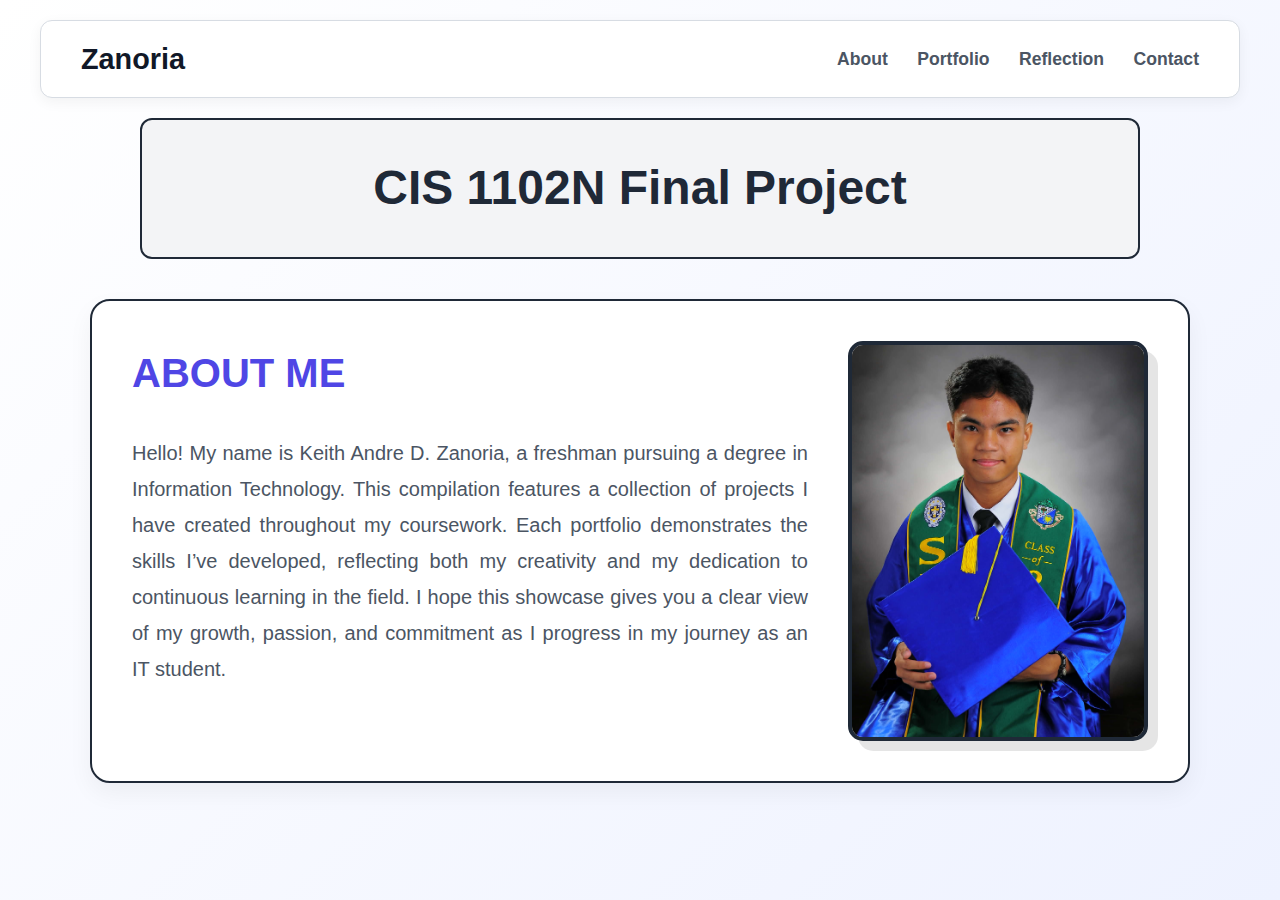
<file: index.html>
<!DOCTYPE html>
<html lang="en">
<head>
    <meta charset="UTF-8">
    <meta name="viewport" content="width=device-width, initial-scale=1.0">
    <title>ZANORIA FINAL PORTFOLIO</title>
</head>

<body>

    <link rel="stylesheet" href="../css/first.css">
    
<nav class="navbar">
        <a class="nav-brand" href="index.html">Zanoria</a>

        <div class="nav-menu">
            <a href="aboutme.html">About</a>
            <a href="portfolios.html">Portfolio</a>
            <a href="reflection.html">Reflection</a>
            <a href="contact.html">Contact</a>
            </div>
    </nav>


    <h2 id="intro">CIS 1102N Final Project</h2>

    <div class="bigbox">

    <div class="about-content">
        <img id="pic" src="./allimages/menato.jpg" width="300" height="400">
        <h3 id="aboutme">ABOUT ME</h3>
        <p id="description">
            Hello! My name is Keith Andre D. Zanoria, a freshman pursuing a degree in Information Technology. This compilation features a collection of projects I have created throughout my coursework. Each portfolio demonstrates the skills I’ve developed, reflecting both my creativity and my dedication to continuous learning in the field. I hope this showcase gives you a clear view of my growth, passion, and commitment as I progress in my journey as an IT student. 
        </p>
    </div>
</div>


</div>
</body>
</html>
</file>
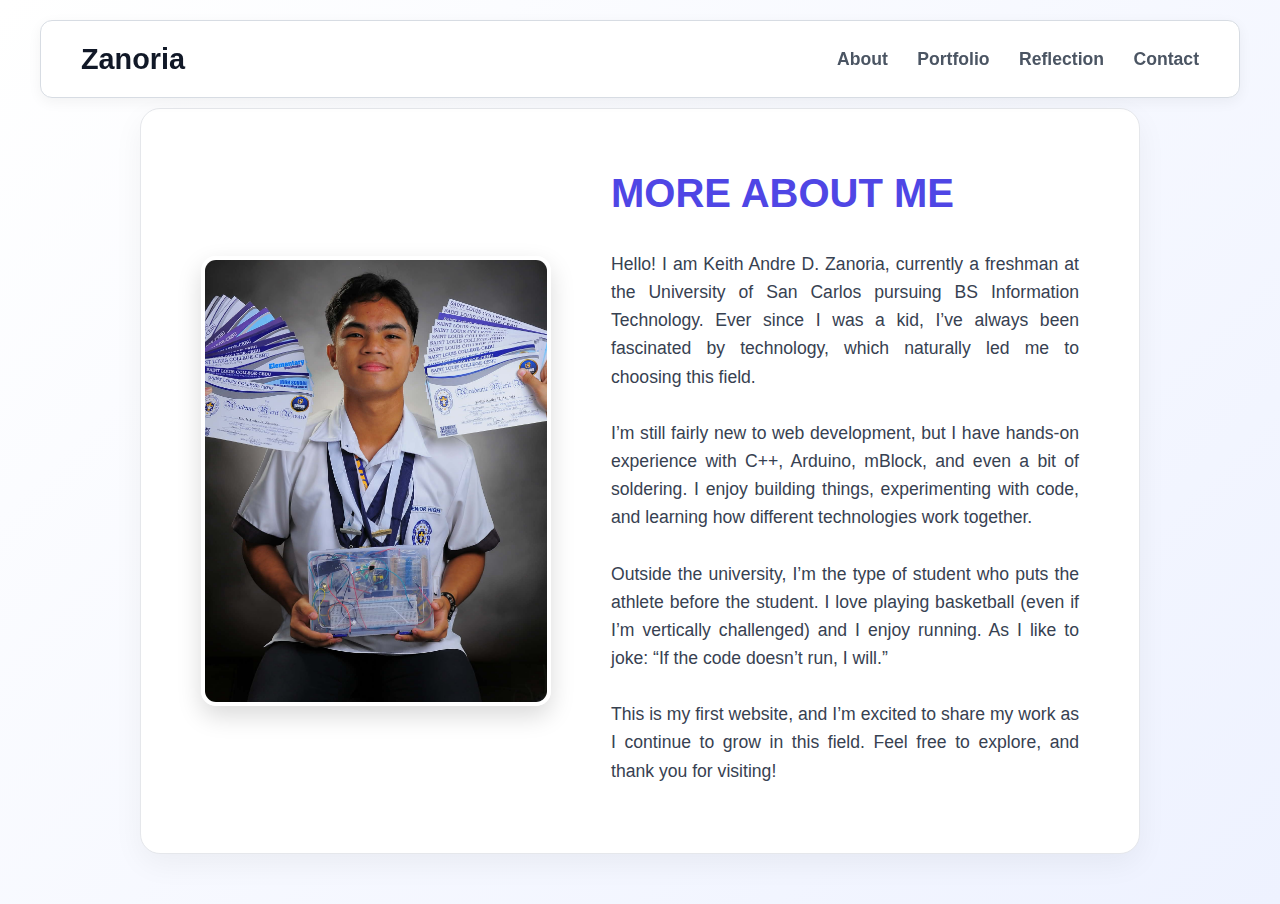
<file: aboutme.html>
<!DOCTYPE html>
<html lang="en">
<head>
    <meta charset="UTF-8">
    <meta name="viewport" content="width=device-width, initial-scale=1.0">
    <title>Document</title>
</head>
<body>

    <nav class="navbar">
        <a class="nav-brand" href="index.html">Zanoria</a>

        <div class="nav-menu">
            <a href="aboutme.html">About</a>
            <a href="portfolios.html">Portfolio</a>
            <a href="reflection.html">Reflection</a>
            <a href="contact.html">Contact</a>
            </div>
    </nav>
    
</nav>
    <link rel="stylesheet" href="css/about.css">
    <div class="bigbox">
    <div class="contentpage">
        <img id="contentpic" src="allimages/wowachiever.jpg" alt="Profile Picture">
        
        <div class="bio-text-group"> 
            <h3 id="aboutme">MORE ABOUT ME</h3>
            
            <p class="description">Hello! I am Keith Andre D. Zanoria, currently a freshman at the University of San Carlos pursuing BS Information Technology. Ever since I was a kid, I’ve always been fascinated by technology, which naturally led me to choosing this field.
            <br><br>
                I’m still fairly new to web development, but I have hands-on experience with C++, Arduino, mBlock, and even a bit of soldering. I enjoy building things, experimenting with code, and learning how different technologies work together.
            <br><br>
                Outside the university, I’m the type of student who puts the athlete before the student. I love playing basketball (even if I’m vertically challenged) and I enjoy running. As I like to joke: “If the code doesn’t run, I will.”
            <br><br>
                This is my first website, and I’m excited to share my work as I continue to grow in this field. Feel free to explore, and thank you for visiting!        
            </p>
            
            
        </div>
    </div>
</div>
</body>

</html>
</file>
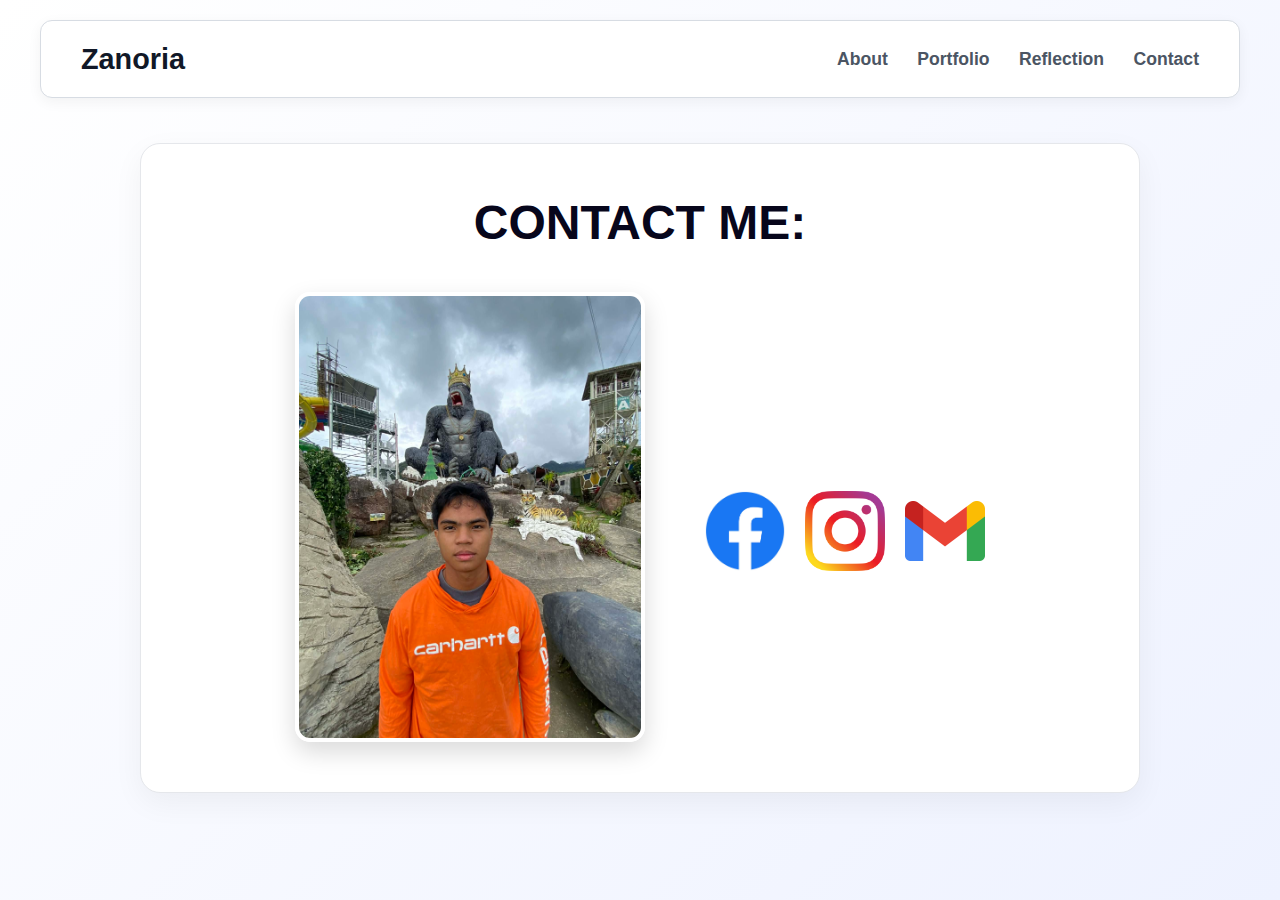
<file: contact.html>
<!DOCTYPE html>
<html lang="en">
<head>
    <meta charset="UTF-8">
    <meta name="viewport" content="width=device-width, initial-scale=1.0">
    <title>Contact Me</title>
    <link rel="stylesheet" href="css/contact.css"> 
</head>
<body>

    <nav class="navbar">
        <a class="nav-brand" href="index.html">Zanoria</a>

        <div class="nav-menu">
            <a href="aboutme.html">About</a>
            <a href="portfolios.html">Portfolio</a>
            <a href="reflection.html">Reflection</a>
            <a href="contact.html">Contact</a>
            </div>
    </nav>

    <div class="page-wrapper">
        
        <div class="deco-box pos-1">
            <img src="allimages/paoder.jpg" alt="Deco 1" onerror="this.src='https://picsum.photos/200/300?random=1'">
        </div>
        <div class="deco-box pos-2">
            <img src="allimages/papabien.jpg" alt="Deco 2" onerror="this.src='https://picsum.photos/200/200?random=2'">
        </div>
        <div class="deco-box pos-3">
            <img src="allimages/arikingking.jpg" alt="Deco 3" onerror="this.src='https://picsum.photos/200/250?random=3'">
        </div>
        <div class="deco-box pos-4">
            <img src="allimages/gemay.jpg" alt="Deco 4" onerror="this.src='https://picsum.photos/200/300?random=4'">
        </div>
        <div class="deco-box pos-5">
            <img src="allimages/julya.jpg" alt="Deco 5" onerror="this.src='https://picsum.photos/200/300?random=5'">
        </div>
        <div class="deco-box pos-6">
            <img src="allimages/tonton.jpg" alt="Deco 6" onerror="this.src='https://picsum.photos/200/300?random=6'">
        </div>
        <div class="deco-box pos-7">
            <img src="allimages/carlito.jpg" alt="Deco 7" onerror="this.src='https://picsum.photos/200/300?random=7'">
        </div>
        <div class="deco-box pos-8">
            <img src="allimages/ogsbog.jpg" alt="Deco 8" onerror="this.src='https://picsum.photos/200/300?random=8'">
        </div>



        <div class="bigbox">
            <h3 id="contacttext">CONTACT ME:</h3>
            <div class="contentpage">
                <img id="contentpic" src="allimages/alamat.jpg" alt="Profile Picture">
                    
                    <div class="social-icons"> 
                        <a href="https://facebook.com/Gigi.Faith.Kean/" target="_blank">
                            <img id="fb" src="allimages/facebook.avif" alt="Facebook Icon">
                        </a>
                        <a href="https://instagram.com/keanzskie/" target="_blank">
                            <img id="ig" src="allimages/instagram2.png" alt="Instagram Icon">
                        </a>
                        <a href="https://gmail.com" target="_blank">
                            <img id="gm" src="allimages/gmail2.webp" alt="Gmail Icon">
                        </a>
                    </div>
                </div>
            </div>
        </div>

    </div>

</body>

</html>
</file>
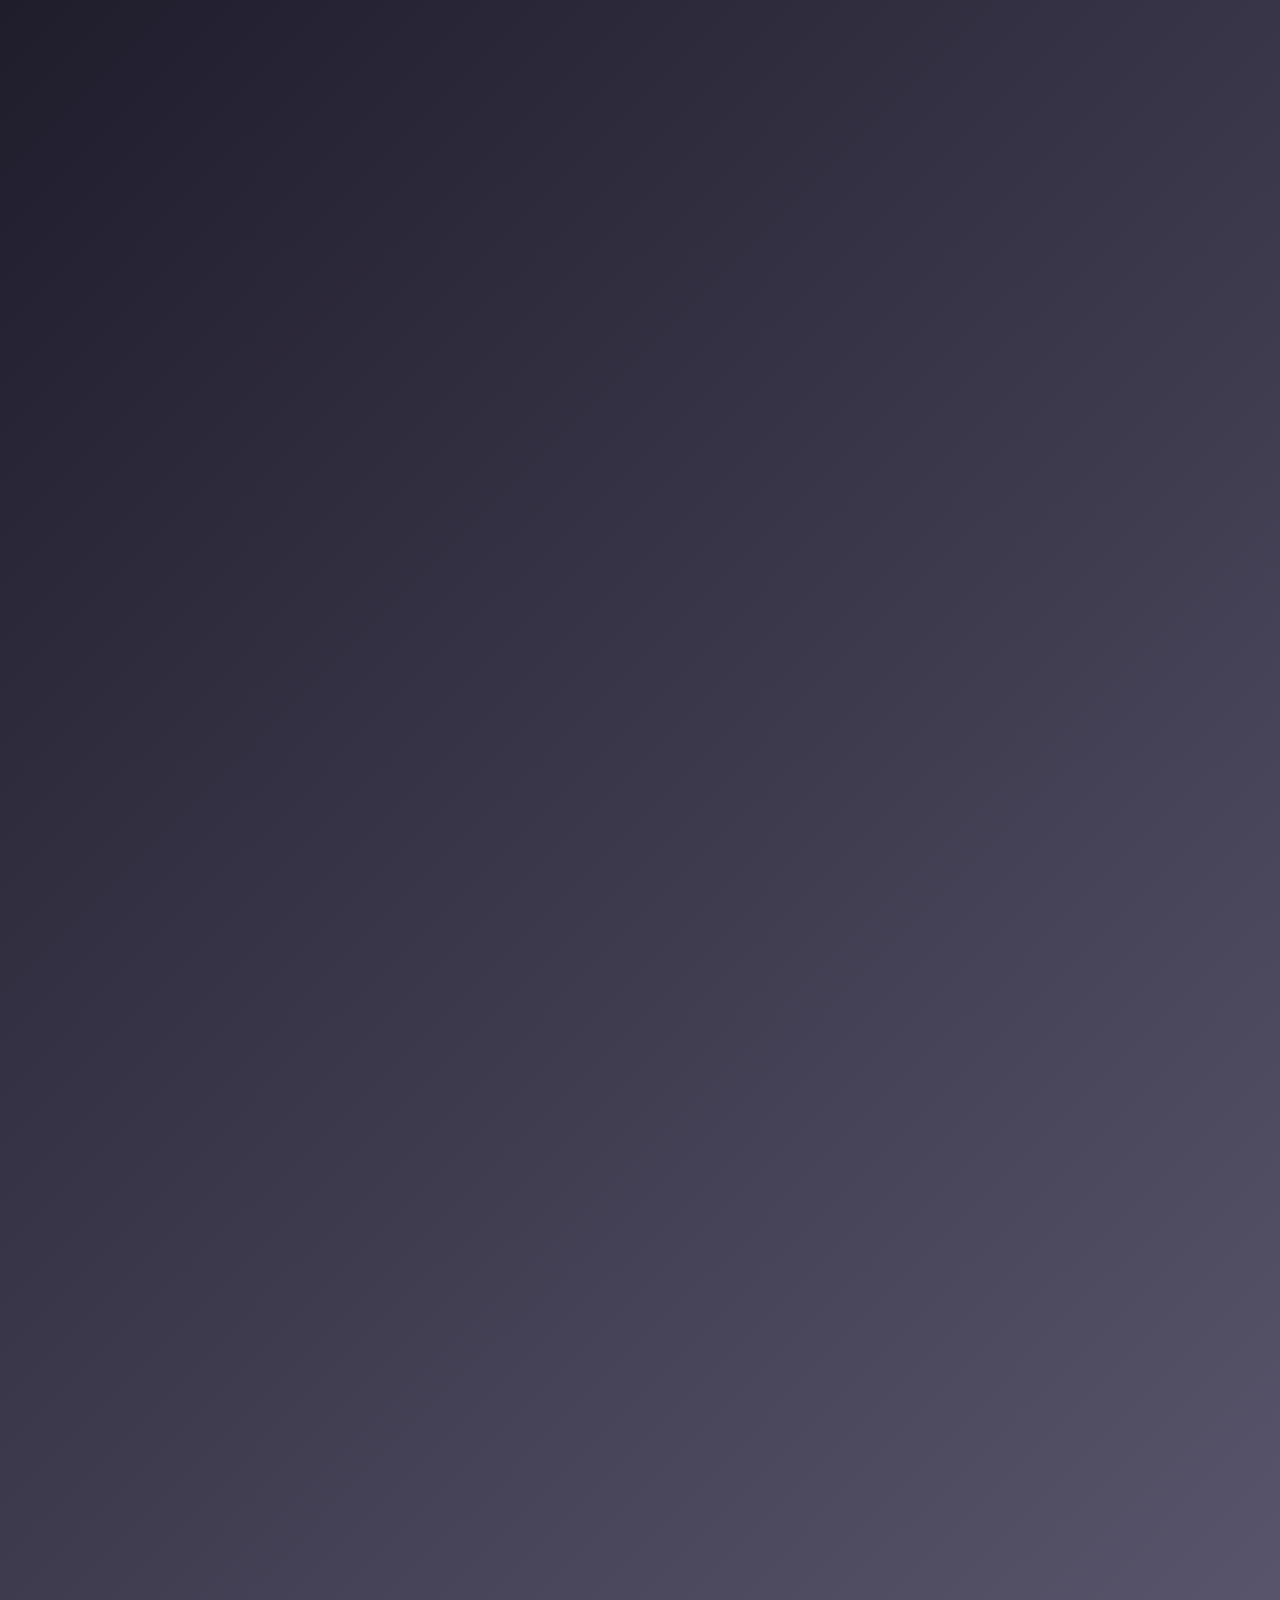
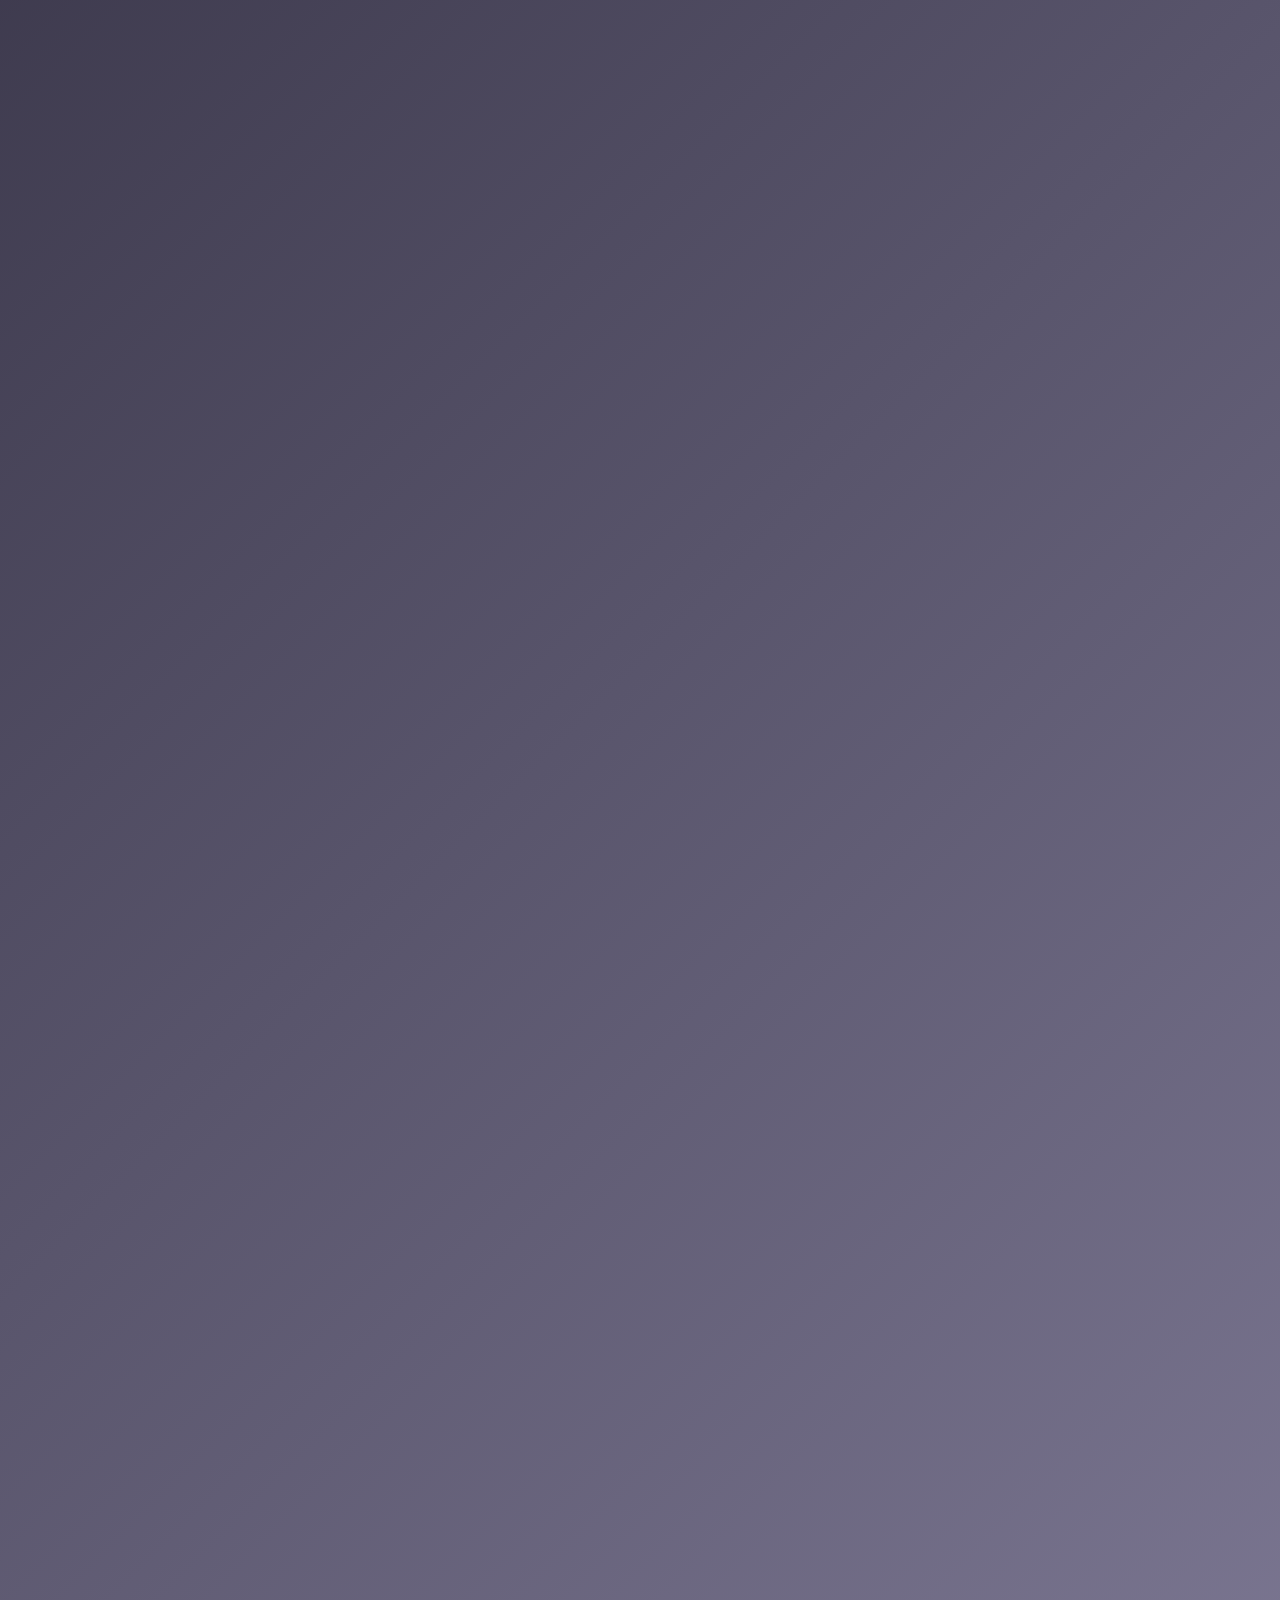
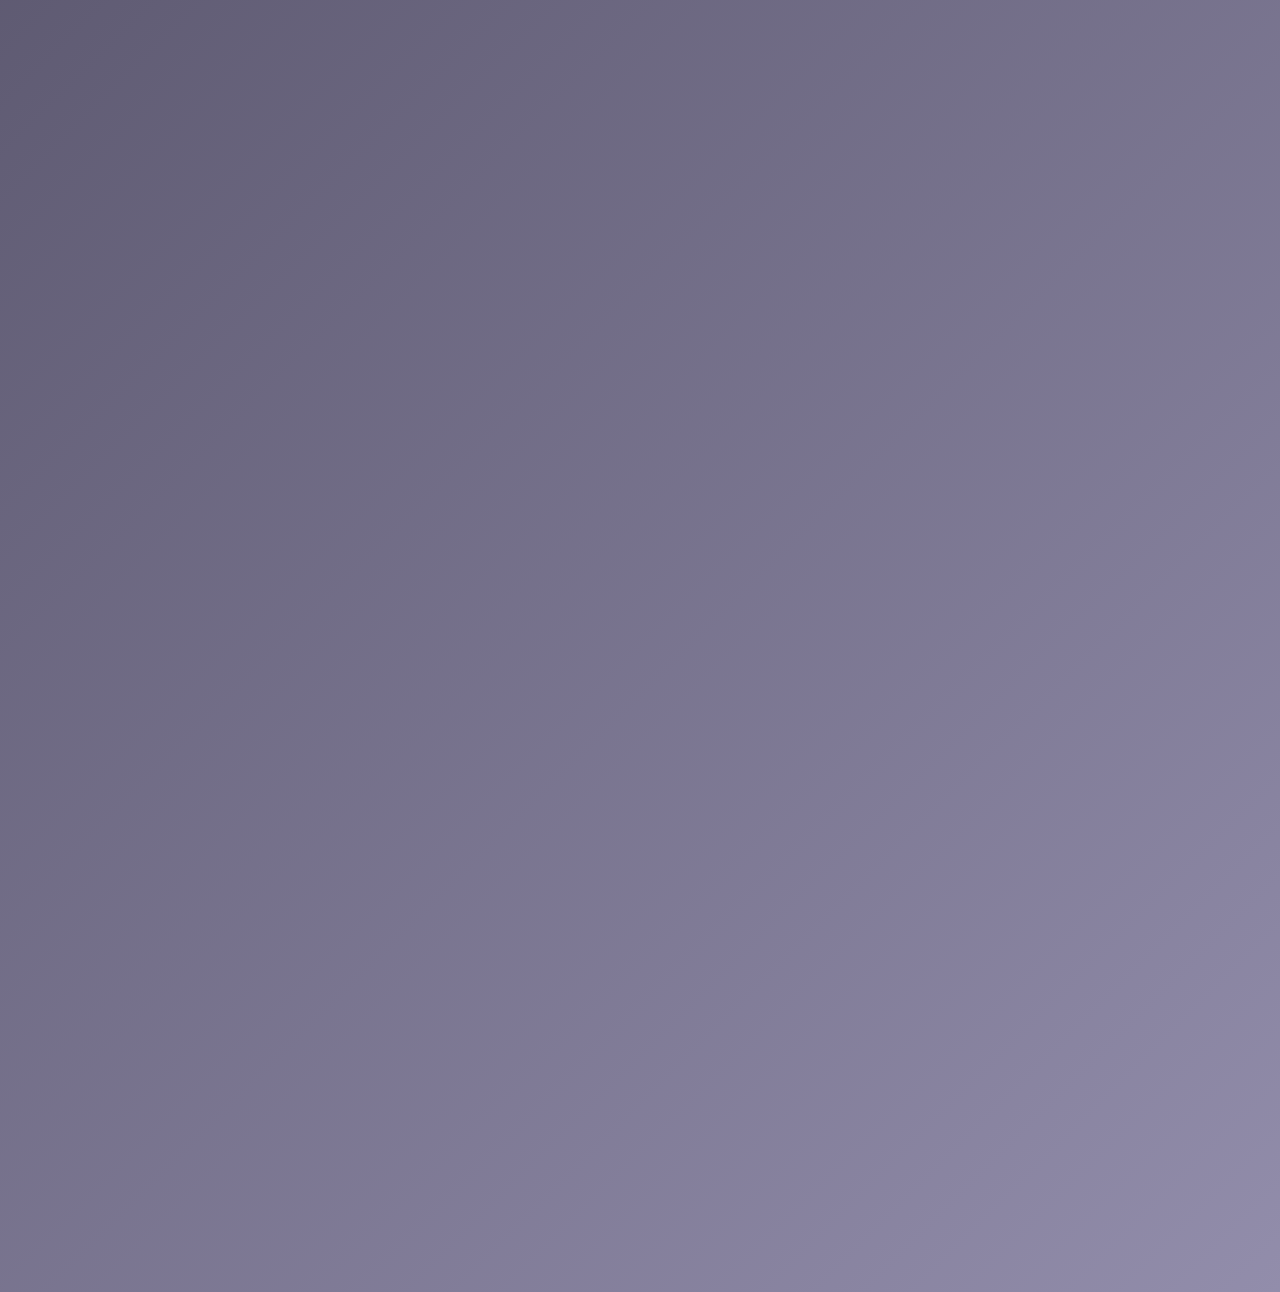
<file: Port1.html>
<!DOCTYPE html>
<html lang="en">
<head>
    <meta charset="UTF-8">
    <meta name="viewport" content="width=device-width, initial-scale=1.0">
    <title>Portfolio 1 – Computing Disciplines</title>
    <link rel="stylesheet" href="css/Port1.css">
</head>
<body>
    <nav class="navbar">
        <a class="nav-brand" href="index.html">Home</a>

        <div class="nav-menu">
            <a href="Port2.html">Next →</a>
        </div>
    </nav>

    <h1 class="title">Portfolio#1 - Computer Science as Discipline, Computing Disciplines and Majors</h1>
    <main class="content">

        <h2 class="section-title">Computer Science as a Discipline</h2>

        <ul class="uplist">
            <li>Struggled to cement itself as a legitimate discipline due to lack of historical foundation unlike older fields (Clark, 2003).</li>
            <li>“The field of computer science has grown explosively… evolving from diverse research backgrounds.” — Hopcroft (1987)</li>
            <li>Computing is an integration of Mathematics, Science, and Engineering.</li>
            <li>A relatively young discipline, emerging only in the 1950s.</li>
        </ul>

        <h2 class="section-title">Five Computing Disciplines & Majors</h2>

        <ul class="uplist">
            <li><strong>Computer Engineering (CE):</strong> Focuses on designing and building computer systems; the most hardware-heavy discipline.</li>
            <li><strong>Computer Science (CS):</strong> Ranges from theory and algorithms to AI, robotics, and intelligent systems.</li>
            <li><strong>Information Systems (IS):</strong> Integrates IT solutions with business processes.</li>
            <li><strong>Information Technology (IT):</strong> Delivers technology solutions for organizations.</li>
            <li><strong>Software Engineering (SE):</strong> Builds reliable, efficient, and user-centered software systems.</li>
        </ul>

        <img src="./allimages/5comppic.jpg" alt="Five Computing Disciplines" class="image-display">

        <p class="source">Source: https://www.zuj.edu.jo/conferences/ITC12/AllPapers/PA_03.pdf</p>

        <h2 class="section-title">Analysis / Reflection</h2>

        <div class = "texts">
        <p class = "text-block"> Today, technology is an integral part of our daily lives. Computers, along with the various fields and disciplines that encompass it are evidently present and essential for almost everything present around us. One of the disciplines that is more widely known and established is Computer Science. It deals with theories, algorithms, computations, and many others. In addition, despite it being known for delving more on the theoretical aspects of computers, it actually also covers both software and hardware. However, after a little bit of research and reading, 
            I discovered that despite Computer Science being its own independent field now, it was once a debated topic as to what it really was before. According to a report by Denning (1989), computing had 3 major paradigms: theory, abstraction/science, and engineering.
            <br><br> Theory is centered on mathematical methods in the development of valid theories. Abstraction on the other hand is on the scientific and experimental side. Lastly, the engineering paradigm is more on building and testing systems to solve problems. A statement from a study by Clark (2003) encapsulates the topic simply, “Another reason why computer scientists may disagree on the nature of the discipline relates to the way in which it has expanded over time”. Since then, computing has grown exponentially, leading to the development of the different fields we have now such as Computer Science, Computer Engineering, Artificial Intelligence, and many more. 
            <br><br> Moving on to the current state of computing, there are 5 main disciplines. Computer Science (CS), Information Technology (IT), Information Systems (IS), Computer Engineering (CE), Software Engineering (SE). Each of these disciplines are relevant in their own right, and although unique and distinct, work hand in hand in the development of anything tech-related. As defined by Courte and Bishop-Clark (2009): </p> 
        
        <ul class="list"> 
            <li>“<strong>Computer Science</strong> is the study and the science of theoretical foundations of information and computation and their implementation and application in computer systems” which people say is the most theoretical discipline. </li> 
            <li>“<strong>Information Technology</strong> as an academic discipline focuses on meeting the needs of users through the selection, creation, integration and deployment of computing technology”. </li> 
            <li>“<strong>Information Systems</strong> programs study information systems and their use in business and other organizations”, making it the most business oriented among the 5 disciplines. </li> 
            <li>“<strong>Computer Engineering</strong> encompasses broad areas of both electrical engineering and computer science”, and is the most hardware oriented out of all disciplines.</li> 
            <li>“<strong>Software Engineering</strong> is the application of a systematic, disciplined, quantifiable approach to the development, operation and maintenance of software.”.</li> 
        </ul> 
        
        <p class = "text-block"> These 5 are the main computing disciplines, each having a role of its own. Whether it be hardware and software development, or product deployment and maintenance. A realization that occurred to me in conducting this research is the fact of how broad computing really is. From being a debated topic of being a legitimate discipline to now being established and even having branches of its own.</p>
        </div>
        <h2 class="section-title">References</h2>
<ul class = "reflist">
   <li>Clark, M. (2003). Computer Science: A hard-applied discipline? Teaching in Higher Education, 8(1), 71–87. https://doi.org/10.1080/1356251032000052339</li>
   <li>Denning, P. J., Comer, D. E., Gries, D., Mulder, M. C., Tucker, A., Turner, A. J., & Young, P. R. (1989). Computing as a discipline. Computer, 22(2), 63–70. https://doi.org/10.1109/2.19833</li>
   <li>Feldhausen, R. (2018, August 24). The Discipline :: Teaching and Learning Computer Science. Teaching and Learning Computer Science. https://textbooks.cs.ksu.edu/tlcs/1-what-is-cs/02-the-discipline</li>
   <li>Githens, P. (2018, August 27). Reading01:The Nature of Computer Science – Paul Githens. Nd.edu. https://sites.nd.edu/paul-githens/2018/08/27/reading01the-nature-of-computer-science</li>
   <li>Hopcroft, J. E. (1987). Computer science: the emergence of a discipline. Communications of the ACM, 30(3), 198–202. https://doi.org/10.1145/214748.214750</li>
   <li>Battig, M., & Shariq, M. (2011). A Validation Study of Student Differentiation Between Computing Disciplines. https://files.eric.ed.gov/fulltext/EJ1136804.pdf</li>
   <li>Courte, J., & Bishop-Clark, C. (2009). Do students differentiate between computing disciplines? ACM SIGCSE Bulletin, 41(1), 29–33. https://doi.org/10.1145/1539024.1508877</li>
   <li>Feras, M., Al-Azzah, & Yahya, A. (2011). Quality Criteria’s of Computing Disciplines. European Journal of Scientific Research, 48(3), 352–360. https://www.zuj.edu.jo/conferences/ITC12/AllPapers/PA_03.pdf</li>
   <li>Lunt, B., & Ekstrom, J. (2008). What Distinguishes Each of the Major Computing Disciplines? https://www.laccei.org/LACCEI2008-Honduras/Papers/CD092_Lunt.pdf</li>
   <li>Ramos-Torres, A. (2014). Main Computing Disciplines: Characteristics, Similarities, and Differences Main Computing Disciplines: Characteristics, Similarities, and Differences. https://cdn2.hubspot.net/hubfs/4236341/mjtw/files/Branded-MainComputingDisciplines(Characteristics-Similarities-and-Differences)ByARamosDec2018.pdf</li>
</ul>

</main>

<footer>
    <p>Created for CIS 1102N by Zanoria &copy; 2025</p>
</footer>

</body>
</html>
</file>
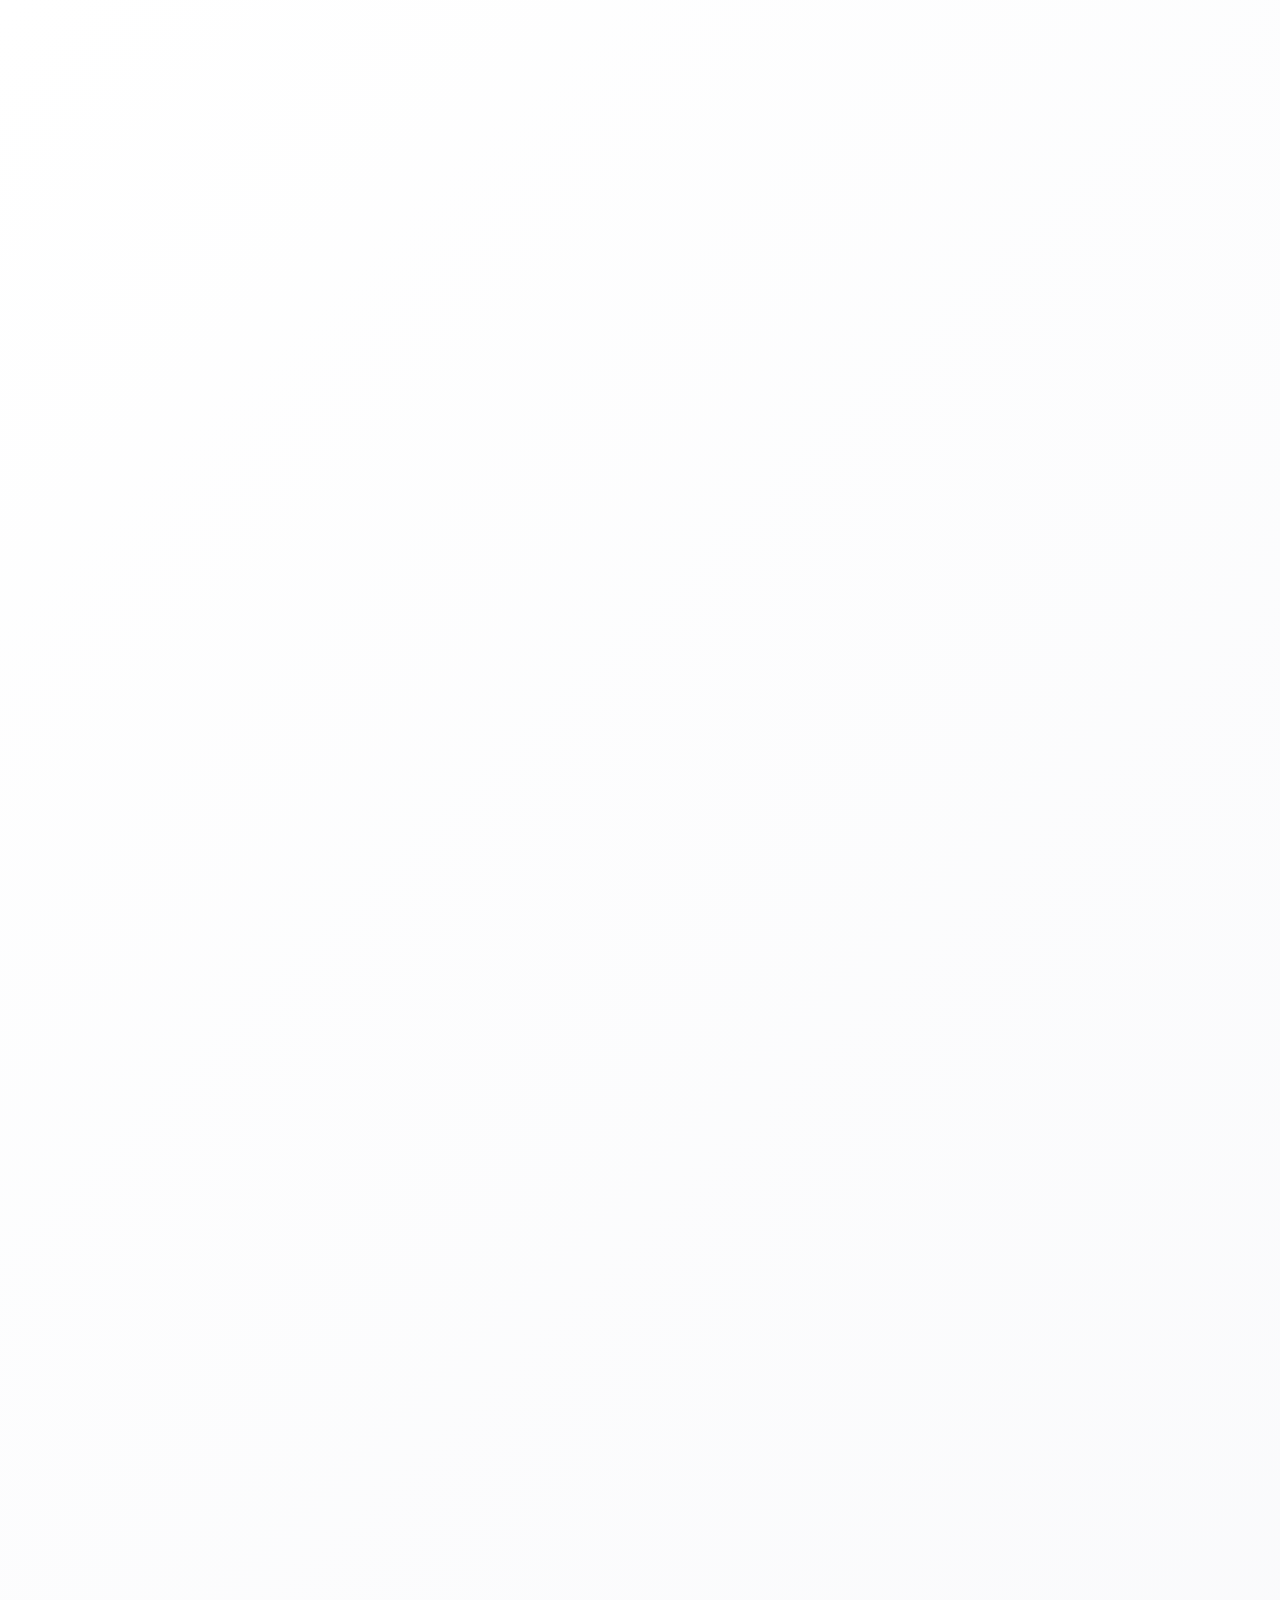
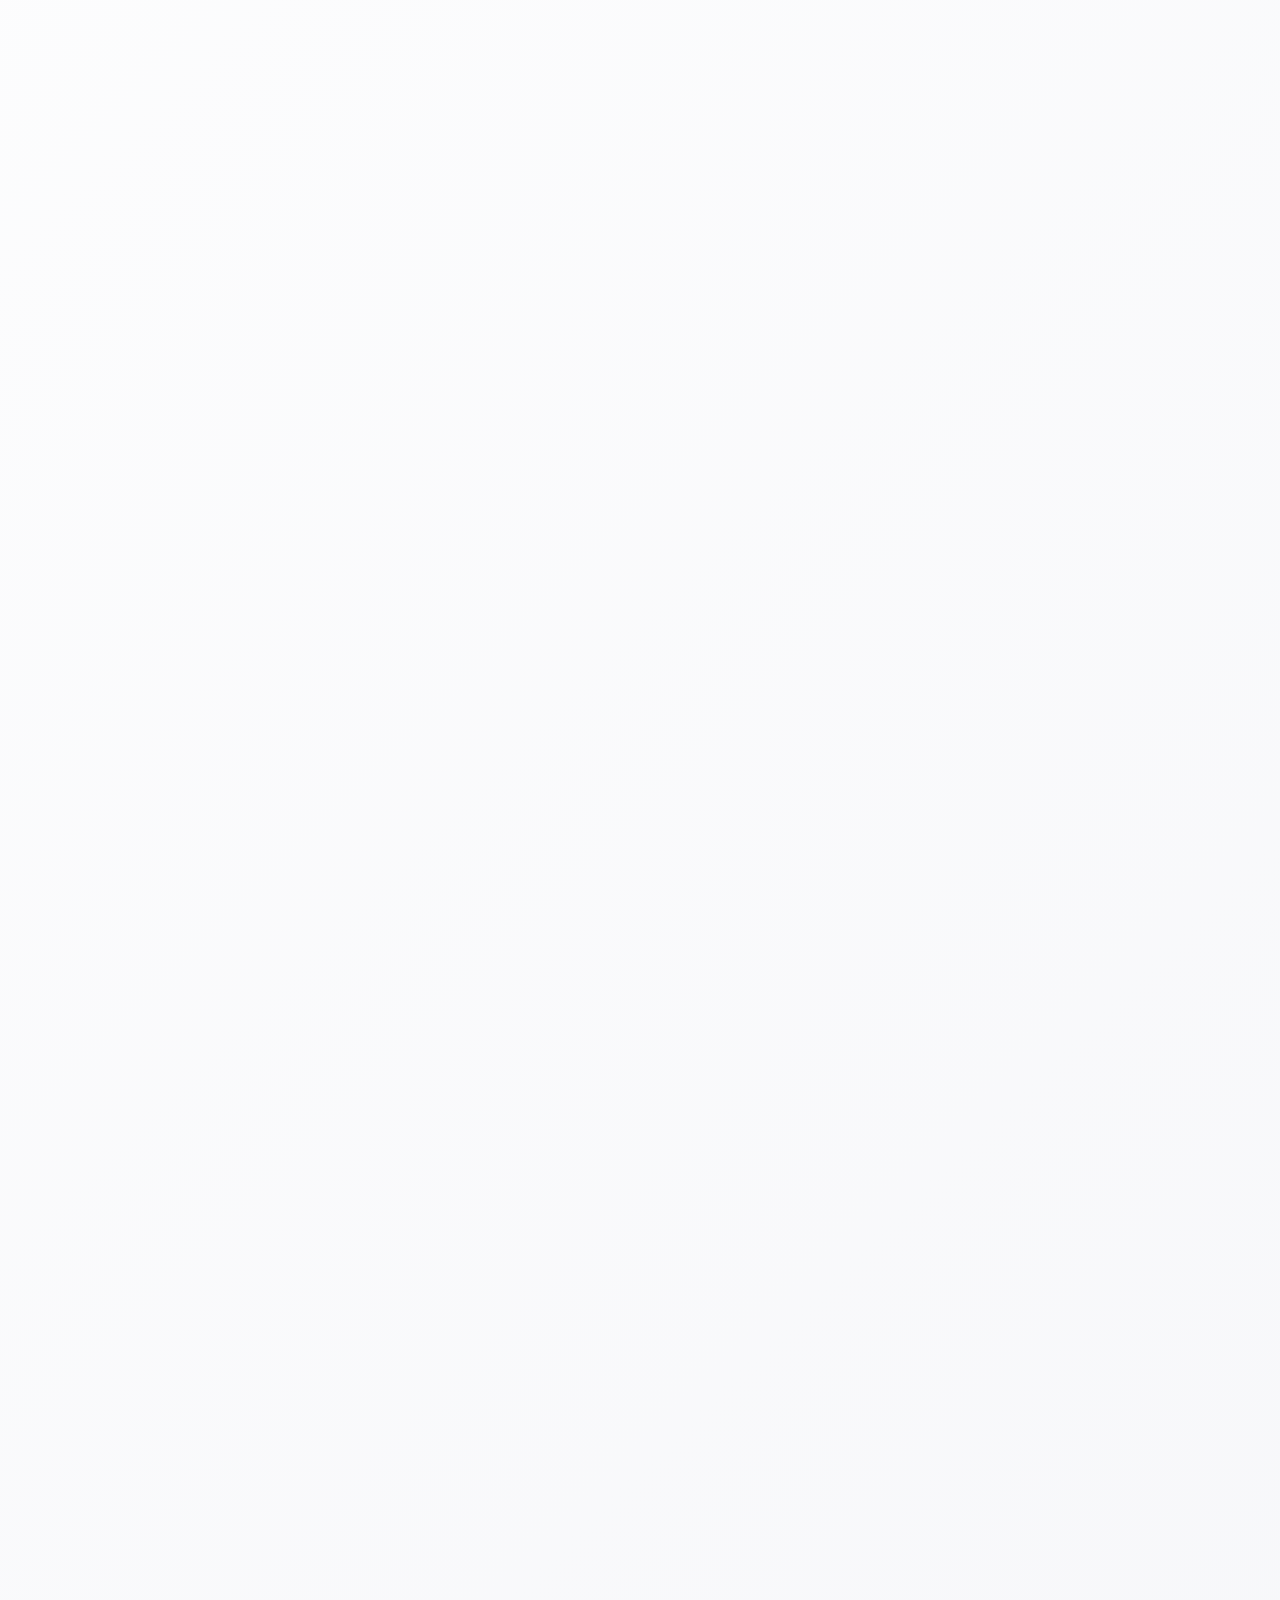
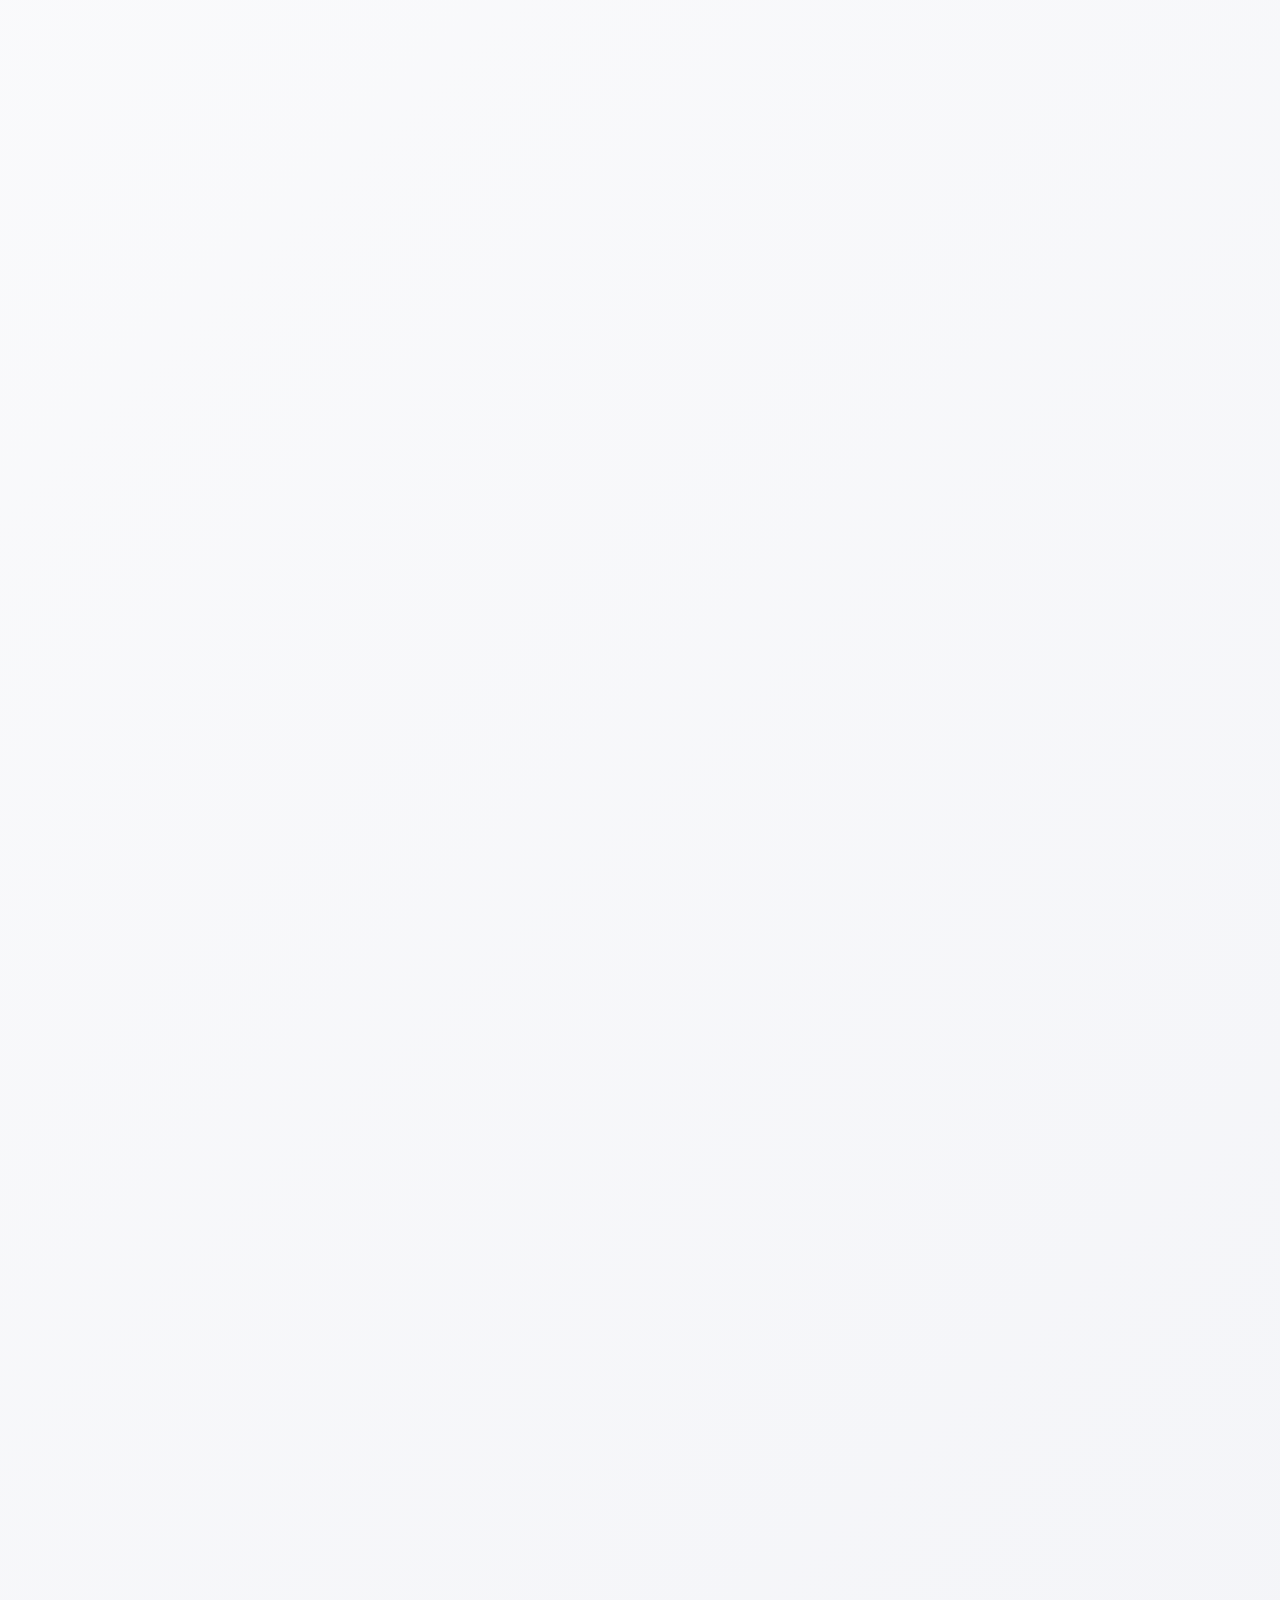
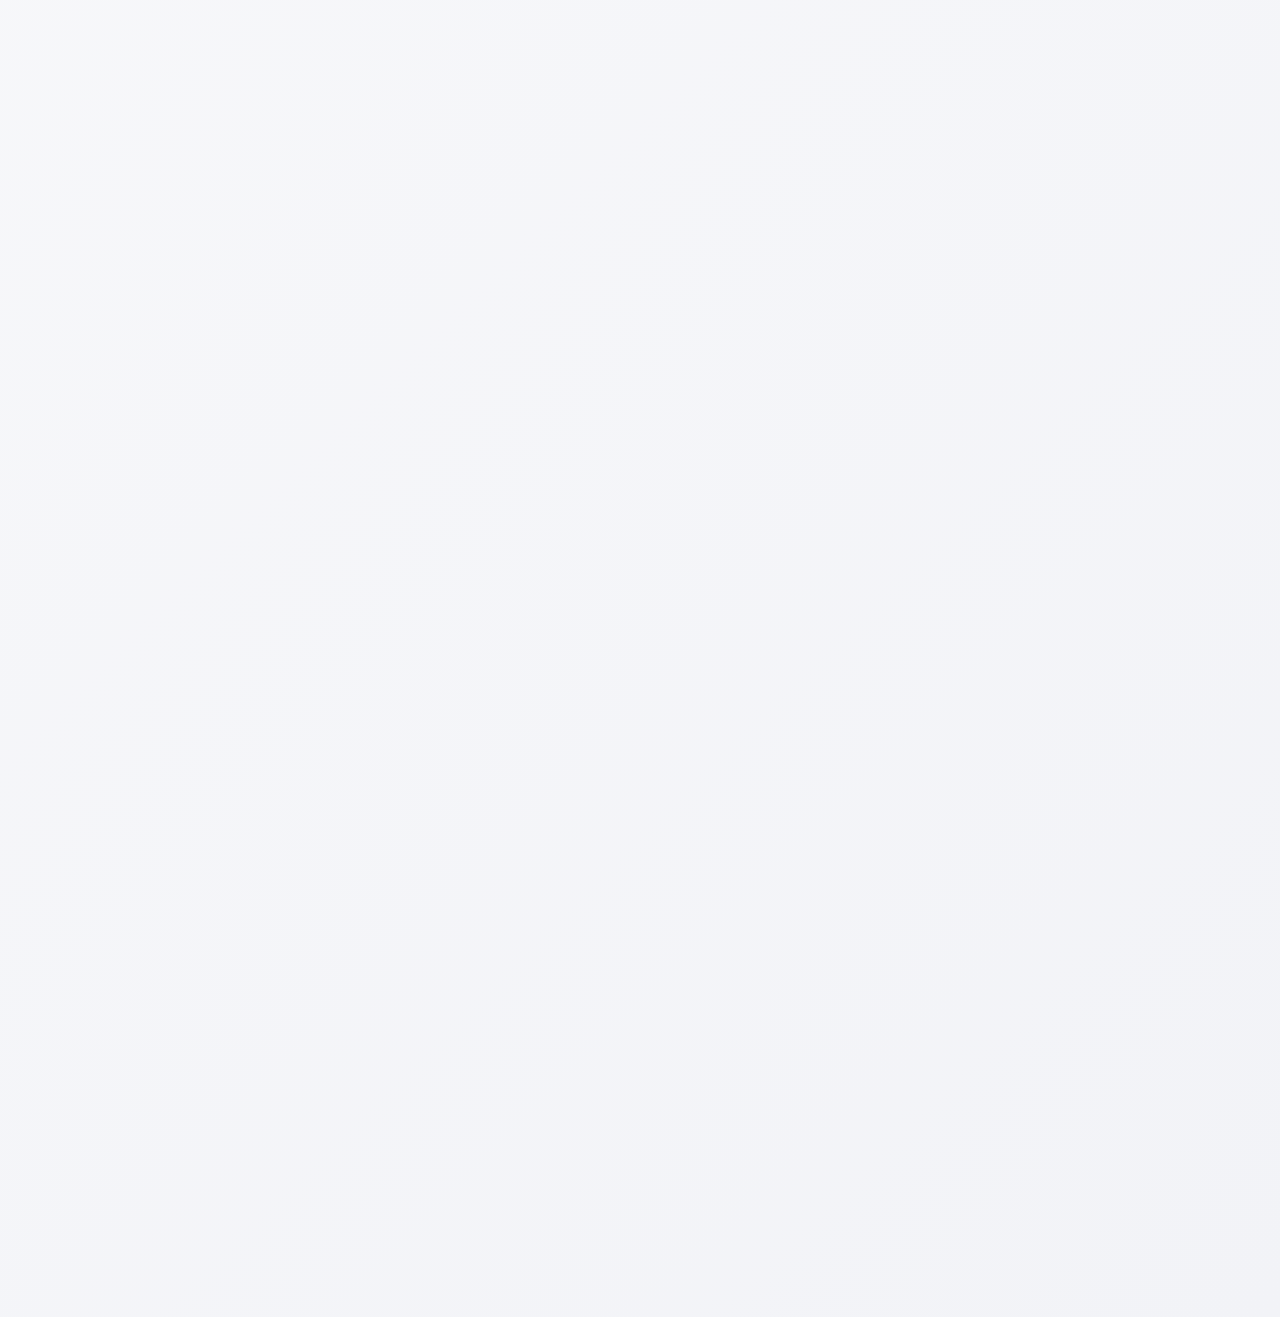
<file: Port2.html>
<!DOCTYPE html>
<html lang="en">
<head>
    <meta charset="UTF-8">
    <meta name="viewport" content="width=device-width, initial-scale=1.0">
    <title>Port2</title>
    <link rel="stylesheet" href="../css/Port2.css">
</head>

<body>

    <nav class="navbar">
        <a class="nav-brand" href="Port1.html"><- Previous</a>
        <div class="nav-menu">
            <a href="Port3.html">Next →</a>
        </div>
    </nav>
    
<main class="content">
    <h1 class="title">Portfolio#2 - Data, Information, and Information Systems</h1>

    <h2 class="section-title">Data and Information</h2>
    <ul class="info-list">
            <li>Data are the basic individual items of numeric or other information, garnered through observation; but in themselves, without context, they are devoid of information. Information is that which is conveyed, and possibly amenable to analysis and interpretation, through data and the context in which the data are assembled.(Zins, 2007)</li>
            <li>Data refers simply to raw facts and figures. Alone it tells you nothing. The real goal is to turn data into information. Data becomes information when it’s presented in a context so that it can answer a question or support decision making (Emese Felvegi et al., 2020)</li>
            <li>Data is defined as a value or set of values representing a specific concept or concepts. Data become 'information' when analyzed and possibly combined with other data in order to extract meaning, and to provide context. (Glossary: Data vs. Information, 2025)</li>
            <li>Data is a raw form of information without proper meaning or usefulness unless it is processed and transformed into meaningful forms. On the other hand, information is a processed form of data developed or formed to arrive at a particular decision or to use in making some decisions. (What Is Data and Information? Their Difference Explained, 2025)</li>
            <li>Data are recorded (captured and stored) symbols and signal readings. Information is a message that contains relevant meaning, implication, or input for decision and/or action. (Liew, 2007)</li>
        </ul>


    <h2 class="section-title">Information Systems</h2>
    <ul class="info-list">
        <li>Information systems function in an organized and interactive manner to collect data pertaining to individuals and job roles within educational institutions, storing, analyzing, and interpreting this data with the aim of transforming it into informative reports.(Al-Twijri et al., 2024)</li>
        <li>Information systems are interrelated components working together to collect, process, store, and disseminate information to support decision making, coordination, control, analysis, and viualization in an organization. (Bourgeois & Bourgeois, 2014)</li>
        <li>An information system (IS) is a set of interrelated components that collect, manipulate, store and disseminate information and provide a feedback mechanism to achieve a goal. The feedback mechanism helps organizations achieve their goals by increasing profits, improving customer service [3], and supporting decision-making and control in organizations (Zemmouchi-Ghomari, 2021)</li>
        <li>Information Systems (IS) is the study of how people, technology, and processes work together to collect, process, and store information that supports decision-making and control within an organization.(Contributors, 2024)</li>
        <li>In a narrow sense, the term information system (or computer-based information system) refers to the specific application software that is used to store data records in a computer system and automates some of the information-processing activities of the organization.(Paul, 2025)</li>
    </ul>

    <img src="../allimages/leavitt.png" alt="Leavitt's Diamond" class="diamond">
    <p class="source">Source: www.intechopen.com/chapters/76540</p>
    <p class = "leavitt">Leavitt’s Diamond model of change management is a framework that provides a holistic approach to managing change within an organization. <br><br>Developed by Harold J. Leavitt in the 1960s, the model recognizes that successful change requires consideration of four key elements: people, tasks, structure, and technology. <br><br>The model suggests that changes made to any one of these elements will have a direct impact on the others, and that managing change effectively requires a balance between them.</p>


    <h2 class="section-title">Different Types of Support Systems in Information Systems</h2>
<div class="container">
    <div class="pdf-card">
        <img src="../allimages/tps.jpg" alt="1">
        <p class="typenames">Transaction Processing System (TPS)</p>
        <div class="overlay">
            <p>Transaction processing systems, or TPS, form the foundation of many businesses. These systems handle routine, day-to-day activities like billing, order processing, payroll, or reservations.</p>
            </div>
    </div>

    <div class="pdf-card">
        <img src="../allimages/mis.jpg" alt="2">
        <p class="typenames">Management Information Systems (MIS)</p>
            <div class="overlay">
                <p>Management information systems (MIS) take the raw data from TPS and organize it. These systems support mid-level managers who need to monitor performance, track progress, and make routine decisions about staffing, supply, or budgeting</p>
            </div>
    </div>

    <div class="pdf-card">
        <img src="../allimages/dss.jpg" alt="3">
        <p class="typenames">Decision Support Systems (DSS)</p>
        <div class="overlay">
            <p>When decisions are unclear or involve many moving parts, organizations use decision support systems (DSS) to help them think through the possibilities. They often combine internal data with external sources, including market trends, competitor activity, regulatory updates, and economic forecasts.</p>
        </div>
    </div>

    <div class="pdf-card">
        <img src="../allimages/eis.jpg" alt="4">
        <p class="typenames">Executive Information Systems (EIS) or Executive Support Systems (ESS)</p>
        <div class="overlay">
            <p>At the highest level of management, EIS, sometimes referred to as ESS—offer a much broader view of organizational performance. Designed for senior executives to help guide the direction of the entire organization</p>
        </div>
    </div>

    <div class="pdf-card">
        <img src="../allimages/eps.jpg" alt="5">
        <p class="typenames">Enterprise Resource Planning (ERP) systems</p>
        <div class="overlay">
            <p>The ERP systems integrate core business functions like accounting, inventory, human resources, and procurement into one platform, essentially bringing everything together.</p>
        </div>
    </div>

    <div class="pdf-card">
        <img src="../allimages/crm.jpg" alt="6">
        <p class="typenames">Customer Relationship Management (CRM) systems</p>
        <div class="overlay">
            <p>The CRM systems are used by many businesses to help them understand and serve their customers. Through such systems, they gather all kinds of customer information, such as purchase history, past questions, preferences, and feedback.</p>
        </div>
    </div>

    <div class="pdf-card">
        <img src="../allimages/scm.jpg" alt="7">
        <p class="typenames">Supply Chain Management (SCM) systems</p>
        <div class="overlay">
            <p>Outside of internal operations, supply chain management (SCM) systems handle the processes involved in getting a product or service from origin to customer. These systems help organizations manage their flow of goods, information, finances, scheduling, inventory, and vendor coordination.</p>
        </div>
    </div>

    <div class="pdf-card">
        <img src="../allimages/kms.jpg" alt="8">
        <p class="typenames">Knowledge Management Systems (KMS)</p>
        <div class="overlay">
            <p>Knowledge management systems (KMS) focus on something less visible but just as important: the knowledge and experience within an organization. These systems capture, store, organize, and share what employees know.</p>
        </div>
    </div>

</div>

<div class="typepiclayout">
    <figure class="typepic-box">
        <img src="/allimages/type1.png" alt="Type 1">
        <figcaption>Source: www.researchgate.net/figure/Operations-and-Management-Classifications-of-Information-Systems-Source-OBrien_fig1_264556488</figcaption>
    </figure>

    <figure class="typepic-box">
        <img src="/allimages/type2.jpg" alt="Type 2">
        <figcaption>Source: www.academia.edu/figures/2193057/figure-7-information-support-systems</figcaption>
    </figure>

    <figure class="typepic-box">
        <img src="/allimages/type3.png" alt="Type 3">
        <figcaption>Source: www.researchgate.net/publication/359668949_Improving_Decision_Making_with_Information_Systems_Technology_-_A_theoretical_approach</figcaption>
    </figure>
</div>

<h2 class="analysistitle">Analysis/Reaction</h2>
<div class = "analysis">
<p>Data and Information, when looked upon from the bigger picture, sounds similar. However, after the research and reading that I have done for this activity, I have come to realize that they are quite different but still related. Data is raw figures or facts which do not make any sense as they have no context. In contrast, information is a processed form of data, which users can now understand, interpret, and analyze in order to answer questions or support decision making. Both are equally important  in the bigger picture. Data by itself is irrelevant as there is nothing that we can understand from raw words or numbers. On the other hand, information also cannot exist without data itself.</p>
<p>In addition to data and information, this activity also covered Information Systems (IS). From what I have understood, it is basically a set of interrelated components that work together to collect, store, process, and circulate information that are relevant and essential for businesses or any organization in general. This information is then used for wise decision making and proper control of important assets for the organization. Information Systems are essential to any modern business as it enables efficient and smooth operations. A business with no IS application whatsoever is sure to be behind those that have them, thus emphasizing the importance of Information Systems in today’s world.</p>
<p>Lastly, the types of support systems in Information Systems. From my prior readings, I have identified 4 main types, Transaction Processing System, Management Information System, Decision Support System, and Executive Information System. However, upon further research, I was able to identify 4 more, namely: Enterprise Resource Planning, Customer Relationship Management, Supply Chain Management, Knowledge Management System. The first four are the original and have a hierarchy which can be represented as a triangle. TPS is at the bottom, as it is for day-to-day processes. Above it is the MIS, which takes data from the TPS and uses it to help mid-level managers to track or monitor current progress. Third on the triangle is the DSS, which is used by senior managers to solve problems, make decisions, and project future outcomes for the business. Lastly, at the top of the pyramid is the EIS, which executives use to guide the entire organization onto the right path. In addition to the 4 traditional systems, we also have 4 modern ones. First is the ERP, which brings all processes into a single unified platform. Next is the CRM, and as its name suggests, its function is to help strengthen customer-business relationships. Then we have the SCM, which manages the flow of goods from suppliers to customers. And lastly, the KMS, which allows employees to share valuable information and knowledge with others.</p>
<p>In summary, a lot of things were learned in creating this portfolio. It helped me grasp new concepts and strengthen my knowledge on the things that I knew beforehand. Ultimately, we can conclude that Information Systems are important in the operations and existence of businesses and organizations.</p>
</div>

<h2 class="section-title">References</h2>
<ul class = "reflist">
    <li>Emese Felvegi, Lave, B., Shingledecker, D., Romey, J., Brown, N., Schatz, M., OpenStax, Saylor Academy, University of Minnesota Libraries, & McCarn, R. (2020, August 12). 6.1 Data, Information, and Knowledge. Business Computer Information Systems; University of Houston Libraries. http://uhlibraries.pressbooks.pub/bcis1305/chapter/6-1-data-information-and-knowledge</li>
    <li>Glossary: Data vs. information. (2025). Data.gov. https://resources.data.gov/glossary/data-vs.-information</li>
    <li>Liew, A. (2007). Understanding Data, Information, Knowledge And Their Inter-Relationships. Anthony Liew, Vol. 7(No. 2). http://www.researchgate.net/publication/224937037_Understanding_Data_Information_Knowledge_And_Their_Inter-Relationships</li>
    <li>What Is Data And Information? Their Difference Explained. (2025, July 30). Financial Crime Academy. http://financialcrimeacademy.org/what-is-data-and-information</li>
    <li>Zins, C. (2007). Conceptual approaches for defining data, information, and knowledge. Journal of the American Society for Information Science and Technology, 58(4), 479–493. https://doi.org/10.1002/asi.20508</li>
    <li>Al-Twijri, M., Hanan Nayil Al-Anazi, Hamoud, B., & Sabah. (2024). The role of strategic information systems in strategic planning for academic programs in emerging universities. Cogent Education, 11(1). https://doi.org/10.1080/2331186x.2024.2336941</li>
    <li>Bourgeois, D., & Bourgeois, D. T. (2014, February 28). Chapter 1: What Is an Information System? Information Systems for Business and Beyond; Published through the Open Textbook Challenge by the Saylor Academy. http://ecampusontario.pressbooks.pub/infosysbus/chapter/chapter-1-what-is-an-information-system</li>
    <li>Contributors, N. E. (2024, December 11). Information Technology vs. Information Systems: Which Path to Choose? National University. https://www.nu.edu/blog/information-technology-vs-information-systems/#what-is-information-systems</li>
    <li>Paul, R. J. (2025). What an Information System Is, and Why Is It Important to Know This. CIT. Journal of Computing and Information Technology, 18(2), 95–99. http://cit.fer.hr/index.php/CIT/article/view/1800/1430</li>
    <li>Zemmouchi-Ghomari, L. (2021). Basic Concepts of Information Systems. Contemporary Issues in Information Systems - a Global Perspective [Working Title]. https://doi.org/10.5772/intechopen.97644</li>
    <li>All 8 Types of Information Systems: A Full Breakdown. (2025, July 22). ISchool | Syracuse University. http://ischool.syracuse.edu/types-of-information-systems</li>
    <li>Hasan Salem Al-Mamary, Y. (2014, August). (PDF) The Role of Different Types of Information Systems In Business Organizations : A Review. ResearchGate. https://www.researchgate.net/publication/264556488_The_Role_of_Different_Types_of_Information
        _Systems_In_Business_Organizations_A_Review</li>
    <li>Mihane Berisha Namani, & Albana Berisha Qehaja. (2013). Improving Decision Making with Information Systems Technology – A theoretical approach. ILIRIA International Review, 2013(1), 49–62. http://www.researchgate.net/publication/
        359668949_Improving_Decision_Making_with_Information_Systems_Technology_-_A_theoretical_approach</li>
    <li>O.s. Asaolu, A.A. Sosimi, & Theddeus Akano. (2010). Information Systems Overview: Models and Types. 1(1), 53–59. http://www.researchgate.net/publication/331568062_Information_Systems_Overview_Models_and_Types</li>
    <li>Priyanga Pri. (2014, March 21). Information Support Systems. Academia.edu. https://www.academia.edu/6500976/Information_Support_Systems</li>
    <li>Saini, K. (2021, November 15). The Six Types of Information System with Examples and Uses. Simplilearn.com; Simplilearn. http://www.simplilearn.com/types-of-information-systems-and-applications-article</li>
</ul>
</main>

<footer>
    <p>Created for CIS 1102N by Zanoria &copy; 2025</p>
</footer>


    

</body>
</html>
</file>
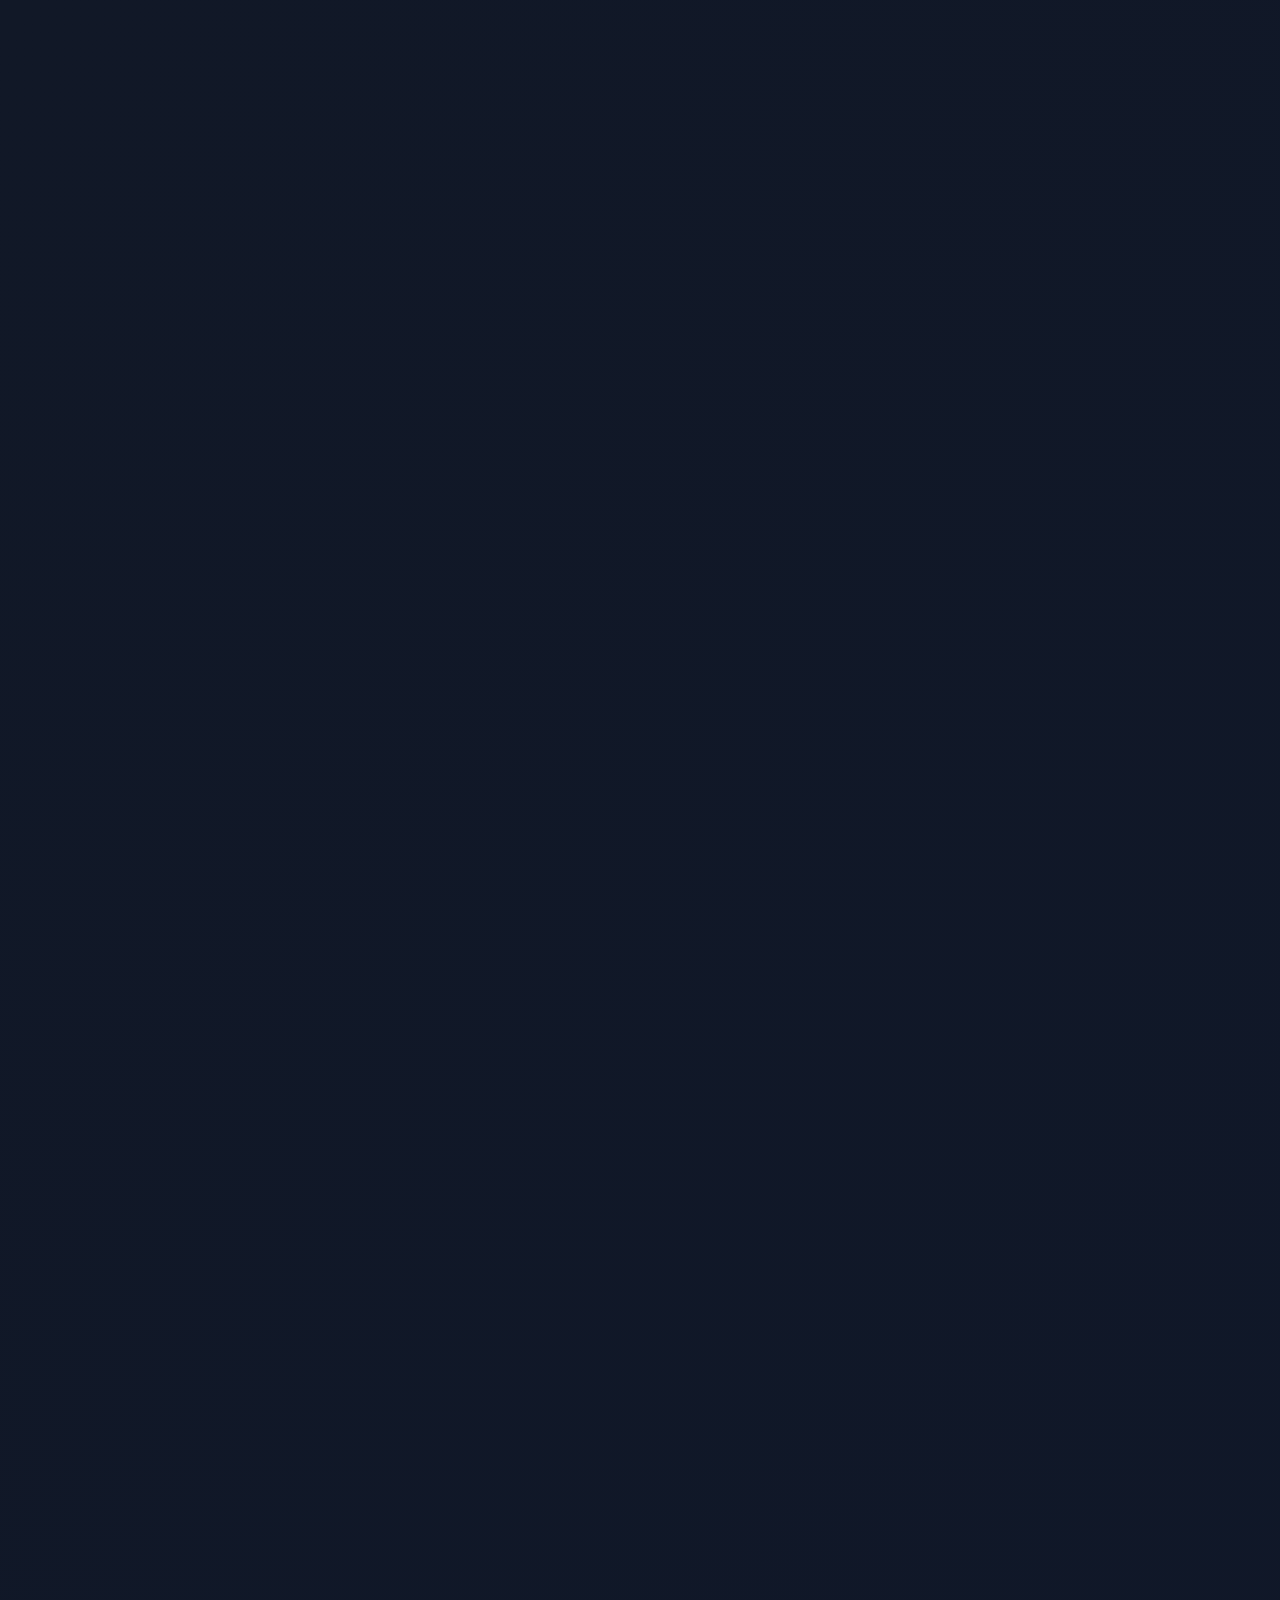
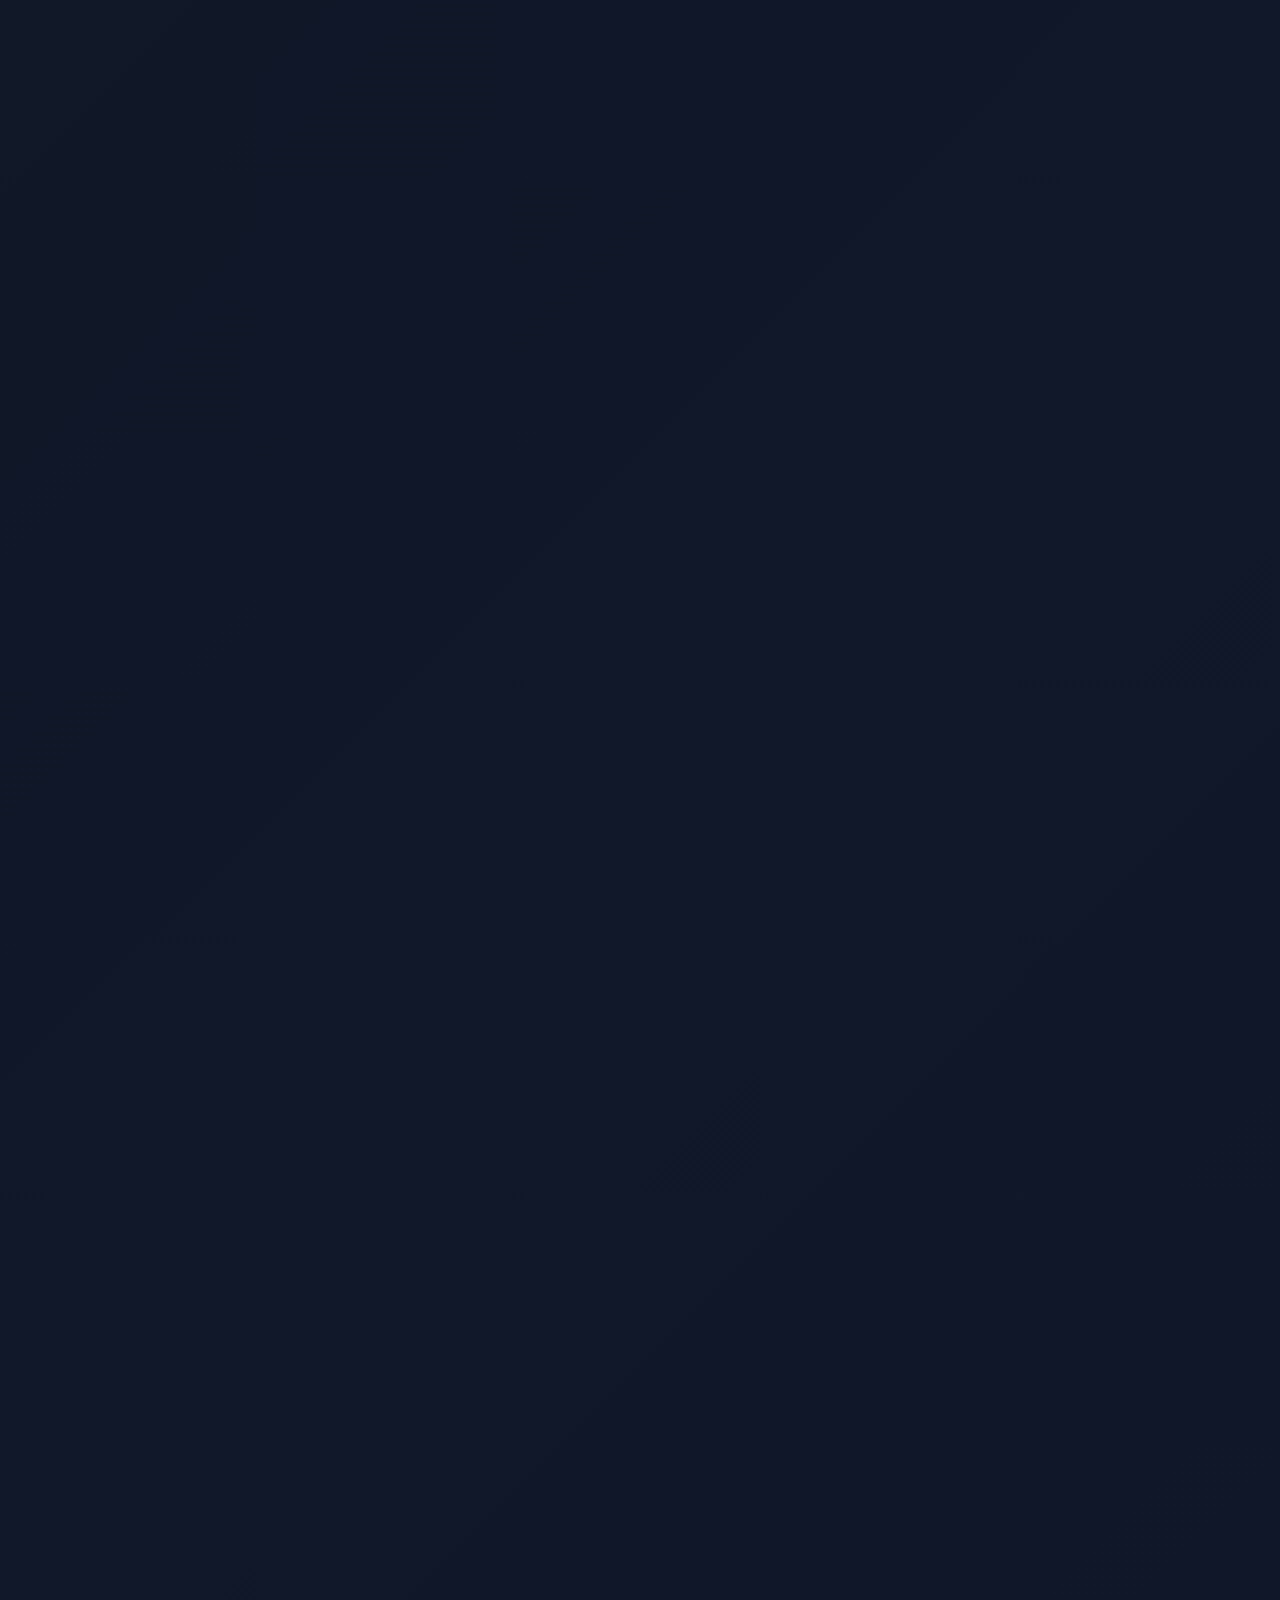
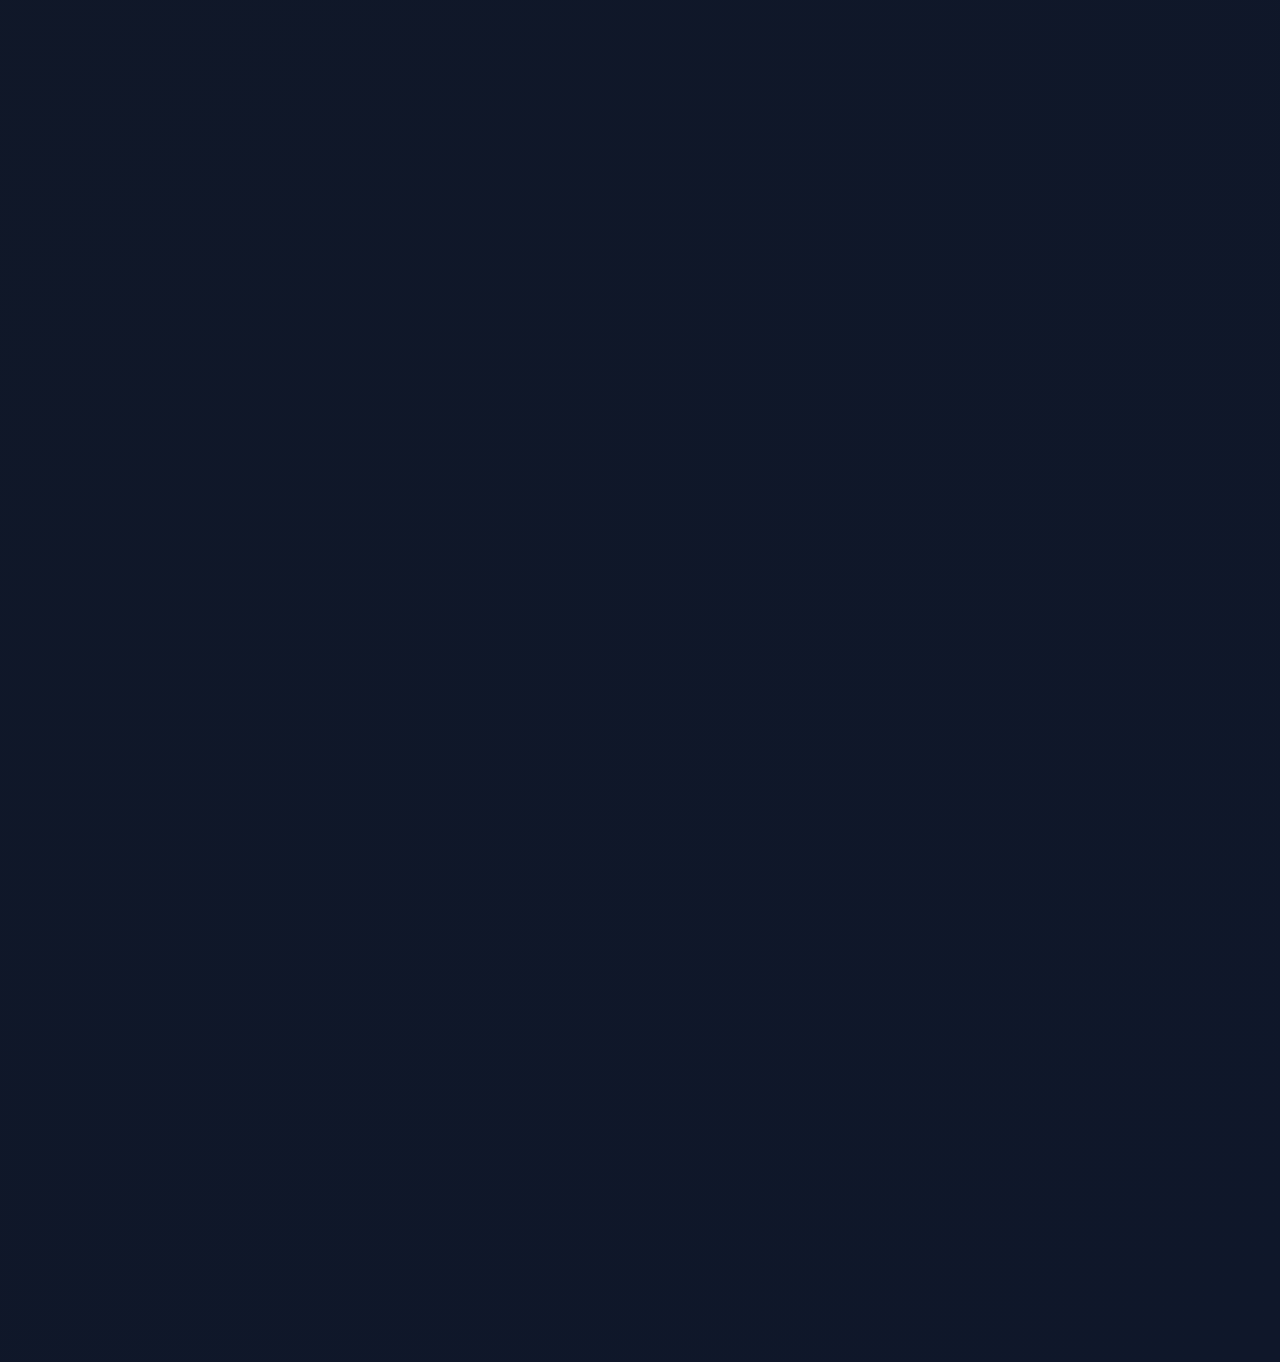
<file: Port3.html>
<!DOCTYPE html>
<html lang="en">
<head>
    <meta charset="UTF-8">
    <meta name="viewport" content="width=device-width, initial-scale=1.0">
    <title>Port3</title>
</head>
<body>

    <link rel="stylesheet" href="../css/Port3.css">

    <nav class="navbar">
        <a class="nav-brand" href="Port2.html"><- Previous</a>

        <div class="nav-menu">
            <a href="Port4.html">Next →</a>
        </div>
    </nav>

    <main class="content">

        <h1 class="title">Portfolio#3 - Number Systems</h1>

        <h2 class="section-title">What are Number Systems?</h2>
        <p class="info">Number systems are systems in mathematics that are used to express numbers in various forms and are understood by computers. In addition, there are different types of number systems that we use such as the binary number system, the octal number system, the decimal number system, and the hexadecimal number system. (Cuemath, 2020)</p>

<div class="container">
<div class="pdf-card">
    <p class="typenames">Binary</p>
    
    <p class="card-label">What Is It?</p> 
    <ul class="info-list">
        <li>Base 2 (Digits 0 and 1)</li>
        <li>The foundation of every computer language.</li>
    </ul>

    <p class="card-label">Significance</p>
    <ul class="info-list">
        <li>Purest form of computer language</li>
        <li>Digital Data Storage</li>
        <li>Networking and Data Transmission</li>
    </ul>
</div>

<div class="pdf-card">
            <p class="typenames">Octal</p>
            <p class="card-label">What Is It?</p> 
    <ul class="info-list">
        <li>Base 8 (Digits 0-7)</li>
        <li>Each Octal digit is equal to/ represented by 3 bits</li>
    </ul>

    <p class="card-label">Significance</p>
    <ul class="info-list">
        <li>Used in computer systems</li>
        <li>Uses less digits than other number systems making it more human-readable (Lenovo, 2021) and less prone to error. (Byjus, 2019)</li>
    </ul>
</div>

<div class="pdf-card">
            <p class="typenames">Decimal</p>
            <p class="card-label">What Is It?</p> 
    <ul class="info-list">
        <li>Base 10 (Digits 0-9)</li>
        <li>The number system that we use on a daily basis (Cuemath, 2021)</li>
    </ul>

        <p class="card-label">Significance</p>
    <ul class="info-list">
        <li>Most widely used numeral system for representing numbers in everyday life, mathematics, and science. (Fiveable, 2025)</li>
    </ul>
</div>

<div class="pdf-card">
        <p class="typenames">Hexadecimal</p>
        <p class="card-label">What Is It?</p> 
        <ul class="info-list">
            <li>Base 16 (Digits 0-9 & Letters A(10) - F(15) )</li>
            <li>Each Hexadecimal digit is equal to/ represented by 4 bits</li>
        </ul>

        <p class="card-label">Significance</p>
        <ul class="info-list">
            <li>Used to simplify the binary numbering system (Uses of Hexadecimal | Hexadecimal & Character Sets | Computer Science, 2018)</li>
            <li>Used in computer memory addresses, RGB color codes in graphics (#FF8000), and error codes provided by a device (Makwana, 2025)</li>
        </ul>
</div>

</div>
<h2 class="section-title">Analysis/Reaction</h2>
<div class = "info">
<p>The planet is a vast place with many countries, each with diverse cultures and languages. However, there is one concept that remains universal across the world, numbers. </p>
<p><br>In this portfolio, we talk about number systems and its different types which are: Binary, Octal, Decimal, and Hexadecimal.</p>
<p><br>For everyday tasks, the go-to number system has always been the Decimal number system which uses digits 0-9. It is what is used in basic arithmetic, finance, and scientific calculations. On the other hand, we have the other number systems which are not commonly used but are applied in specific fields specially in computer systems. First is Binary, it is the most fundamental number system and it is the language that the computer can understand directly, everything that we input goes through the process of turning into a binary for the computer to interpret it. Next is Octal which is basically a simpler way of writing binary numbers as it is a collection of 3 bits per digit. This allows for readability and accuracy. Lastly, we have Hexadecimal which is similar to Octal but of higher value. To compare, Octal holds/represents 3 bits per digit, while Hexadecimal holds/represents 4 bits per digit. This means that Hexadecimal is more efficient than octal because each digit represents four bits, allowing large binary values to be written compactly. However, because it uses letters A–F, beginners may find it slightly confusing at first.</p>
<p><br>In summary, it is obvious that among the different types of number systems, Decimal is most used. However, this does not entail that the others are irrelevant as they are applied in various fields that are essential to the world today. The average population may not use the different number systems, but to us who are in the field of technology, each one is just as important as the other.</p>

<h2 class = "section-title">References</h2>
<ul class = "reflist">
   <li>Awati, R. (2022, May). What Is Binary? WhatIs.com. https://www.techtarget.com/whatis/definition/binary</li>
   <li>Byjus. (2019, February 18). Octal Number System. BYJUS; BYJU’S. https://byjus.com/maths/octal-number-system</li>
   <li>CalculusHub. (2025, July 28). Real-Life Uses of Binary Numbers in Computers and Technology. Calculus Hub. https://blog.calculushub.com/real-life-uses-of-binary-numbers</li>
   <li>Cuemath. (2020). Number Systems - Definition | Types of Number Systems in Maths | Conversion. Cuemath. https://www.cuemath.com/numbers/number-systems</li>
   <li>Cuemath. (2021a). Decimal Number System - Definition, Conversion, Examples, FAQs. Cuemath. https://www.cuemath.com/numbers/decimal-number-system</li>
   <li>Cuemath. (2021b). Octal Number System - Meaning, Conversion, Solved Examples, Practice Questions. Cuemath. https://www.cuemath.com/numbers/octal-number-system</li>
   <li>Fiveable. (2025). Decimal number system - (Honors World History) - Vocab, Definition, Explanations | Fiveable. Fiveable.me. https://fiveable.me/key-terms/hs-honors-world-history/decimal-number-system</li>
   <li>GCSE. (n.d.). Uses of Hexadecimal. Computer Science GCSE GURU. https://www.computerscience.gcse.guru/theory/uses-of-hexadecimal</li>
   <li>GeeksforGeeks. (2020, April 16). Decimal Number System. GeeksforGeeks. https://www.geeksforgeeks.org/digital-logic/decimal-number-system</li>
   <li>Lenovo. (2021). Octal Explained: The Programmer’s Base-8 Code | Lenovo US. Lenovo.com. https://www.lenovo.com/us/en/glossary/octal/?orgRef=https%253A%252F%252Fwww.google.com%252F&srsltid=AfmBOoqqLfxCkWJkY-HvjiJojb4mUuTV2c0MiOMiuhpIj33X83OmJADI</li>
   <li>Makwana, H. L. (2025, July 4). Hexadecimal Number System. BrightChamps; BrightCHAMPS. https://brightchamps.com/en-us/math/numbers/hexadecimal-number-system</li>
   <li>SplashLearn. (2023, April 4). Octal Number System: Definition, Conversion, Table, Examples. SplashLearn. https://www.splashlearn.com/math-vocabulary/octal-number-system</li>
   <li>UK Essays. (2015, January 1). Applications of binary numbers. UKEssays.com. https://www.ukessays.com/essays/sciences/applications-of-binary-numbers.php</li>
   <li>Uses of Hexadecimal | Hexadecimal & Character Sets | Computer Science. (2018, January 12). Teach Computer Science. https://teachcomputerscience.com/uses-of-hexadecimal</li>
</ul>
</div>
<footer>
    <p>Created for CIS 1102N by Zanoria &copy; 2025</p>
</footer>


</body>
</html>
</file>
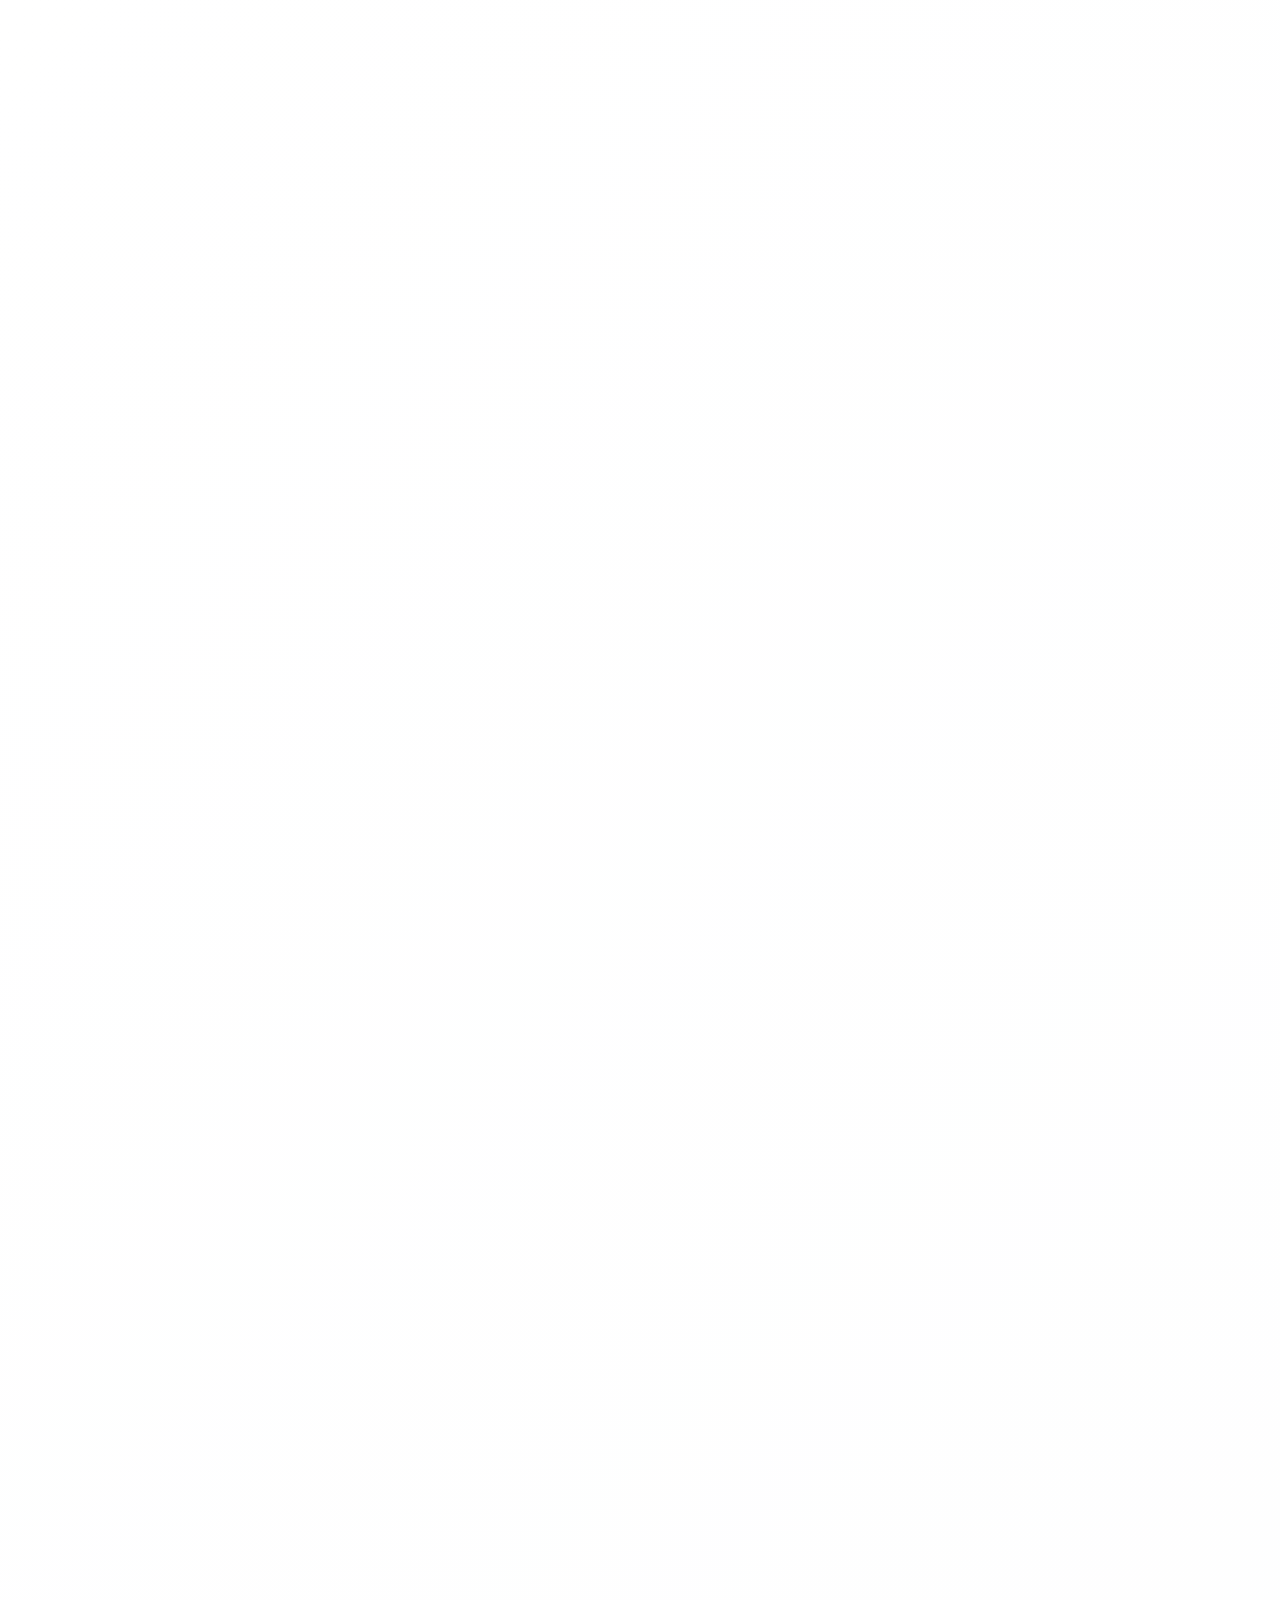
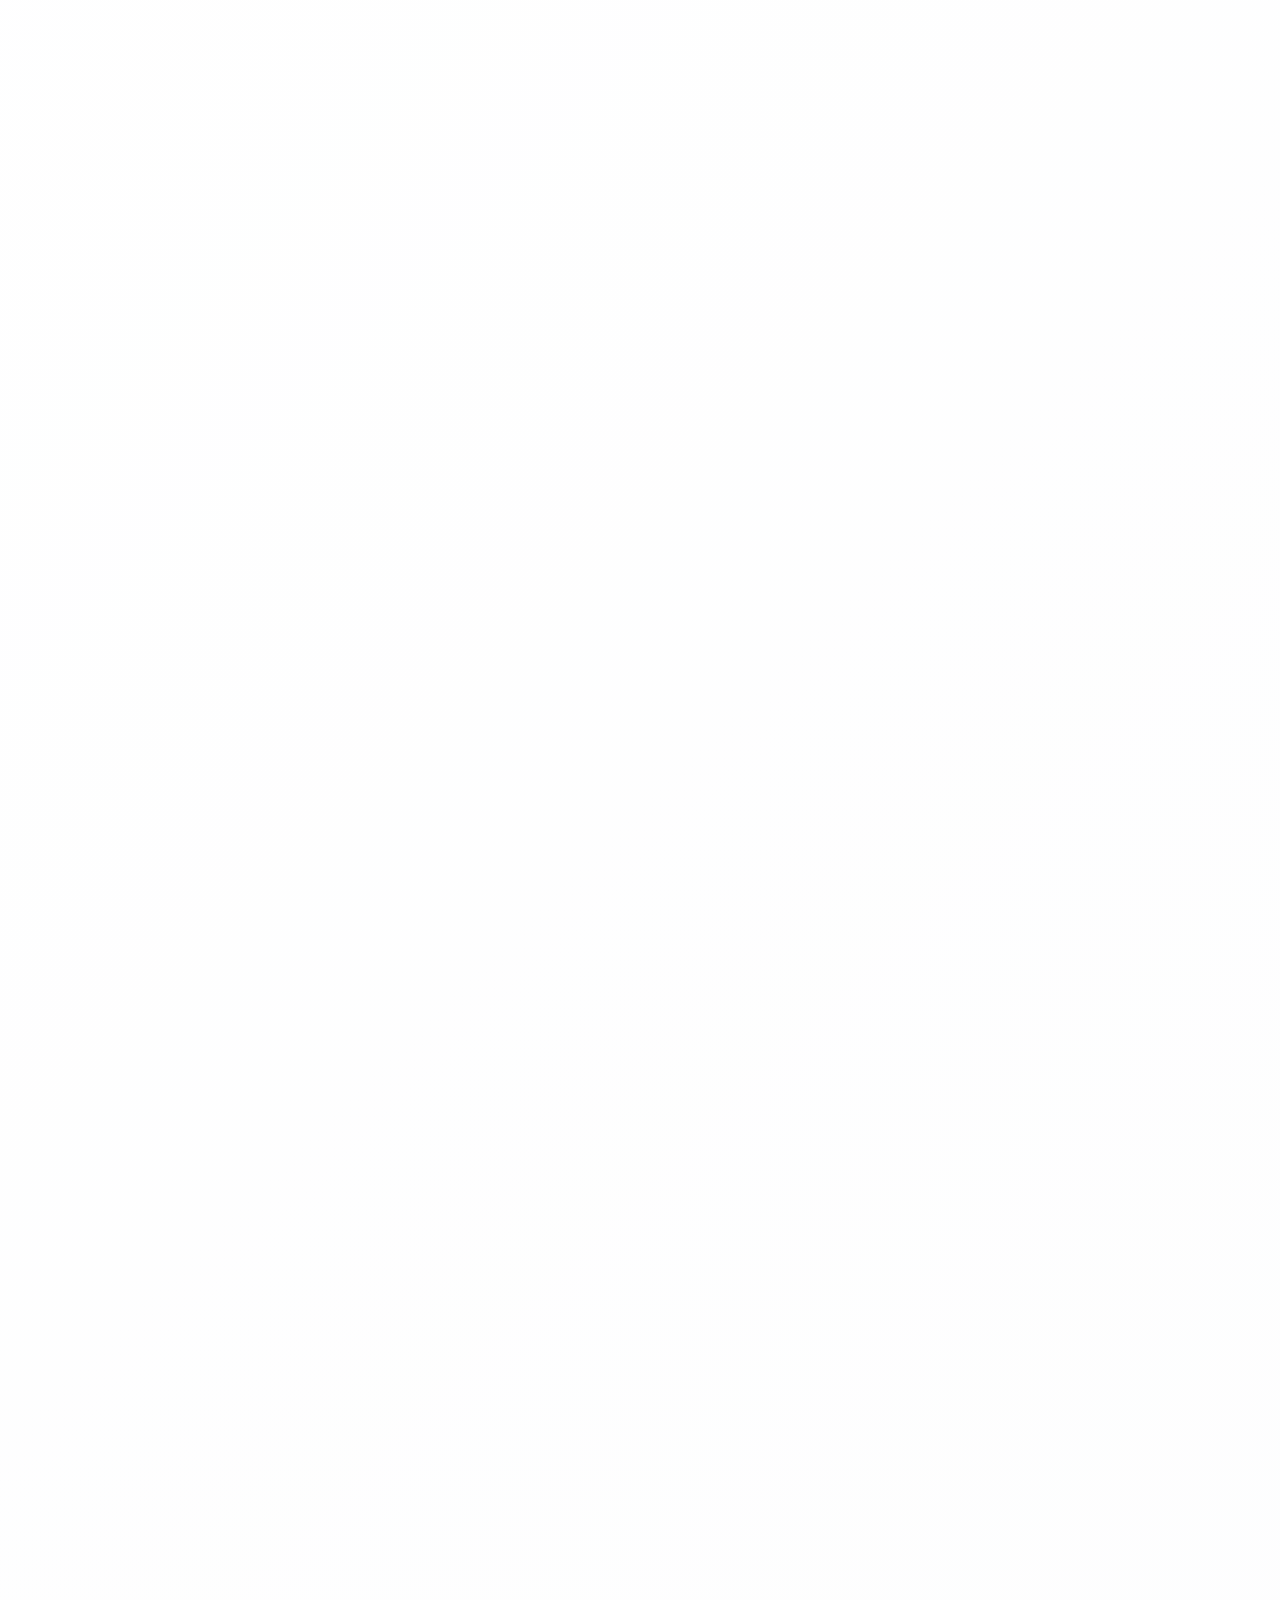
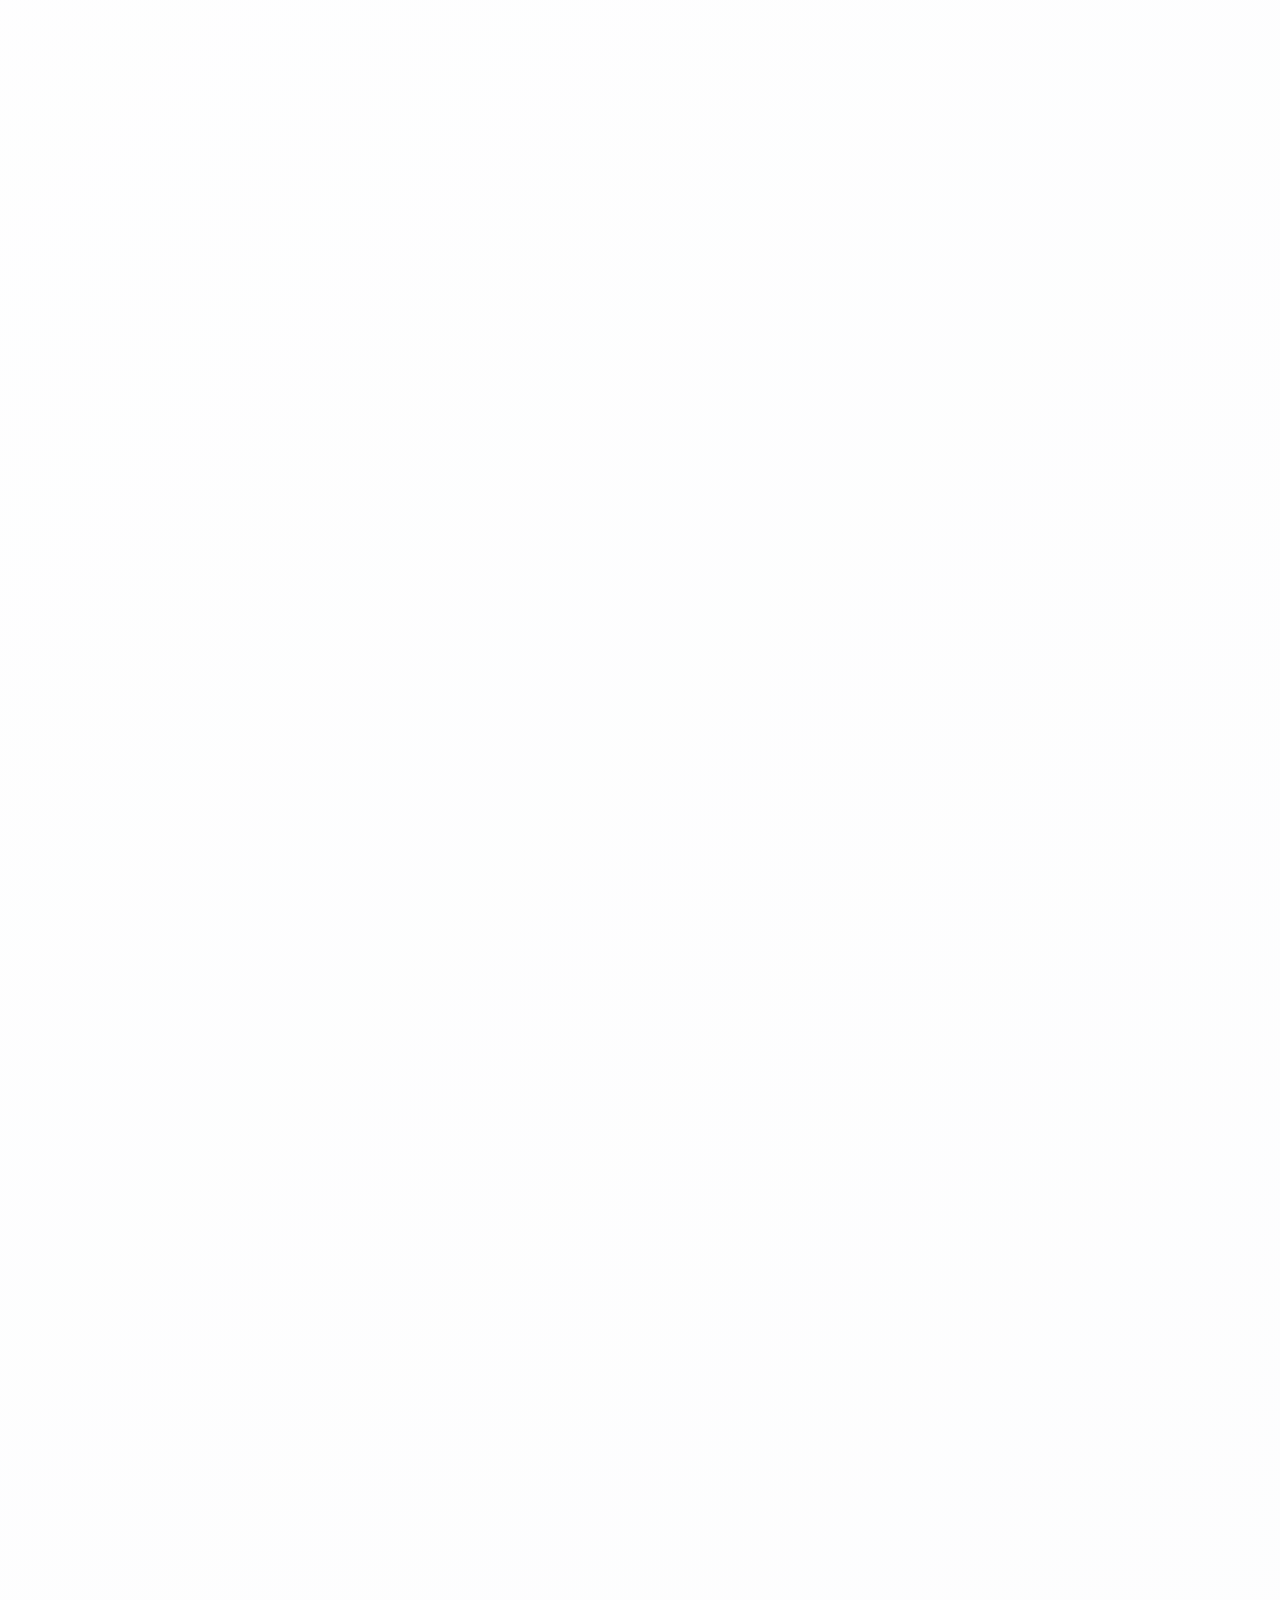
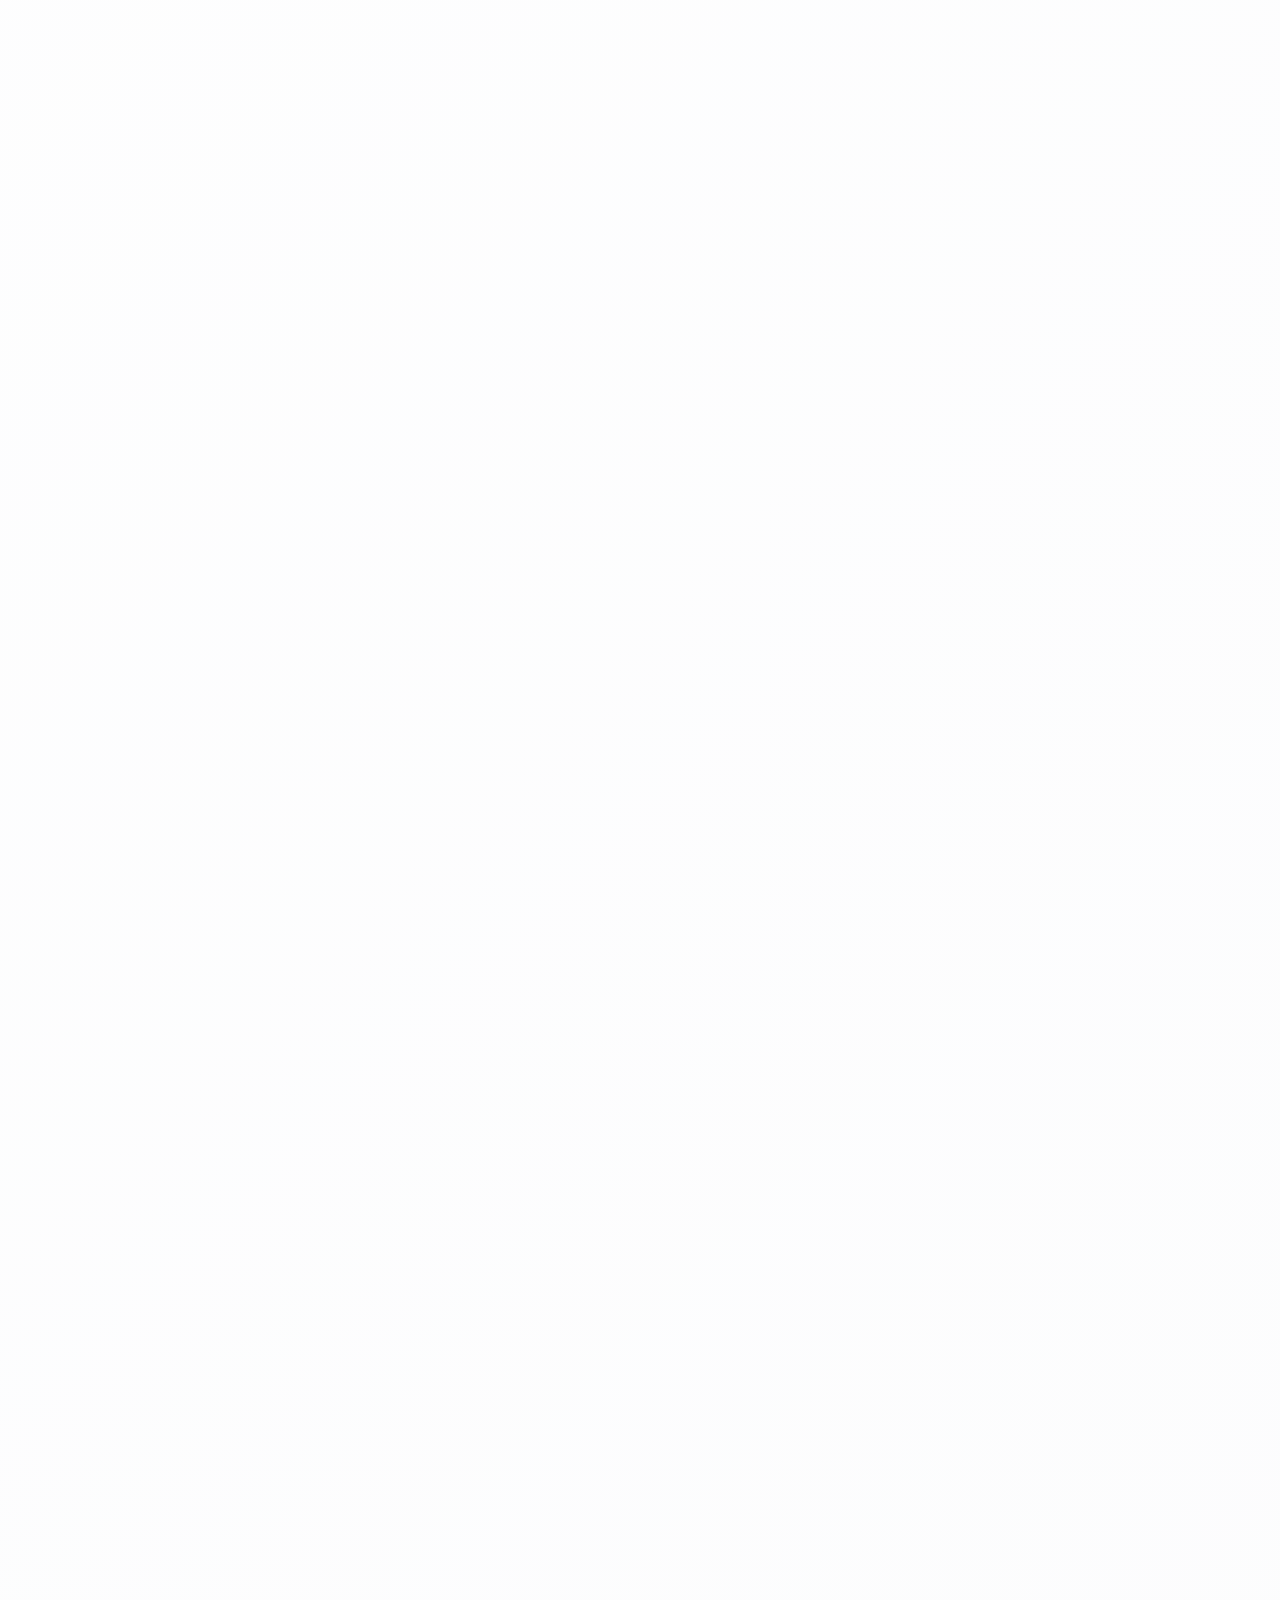
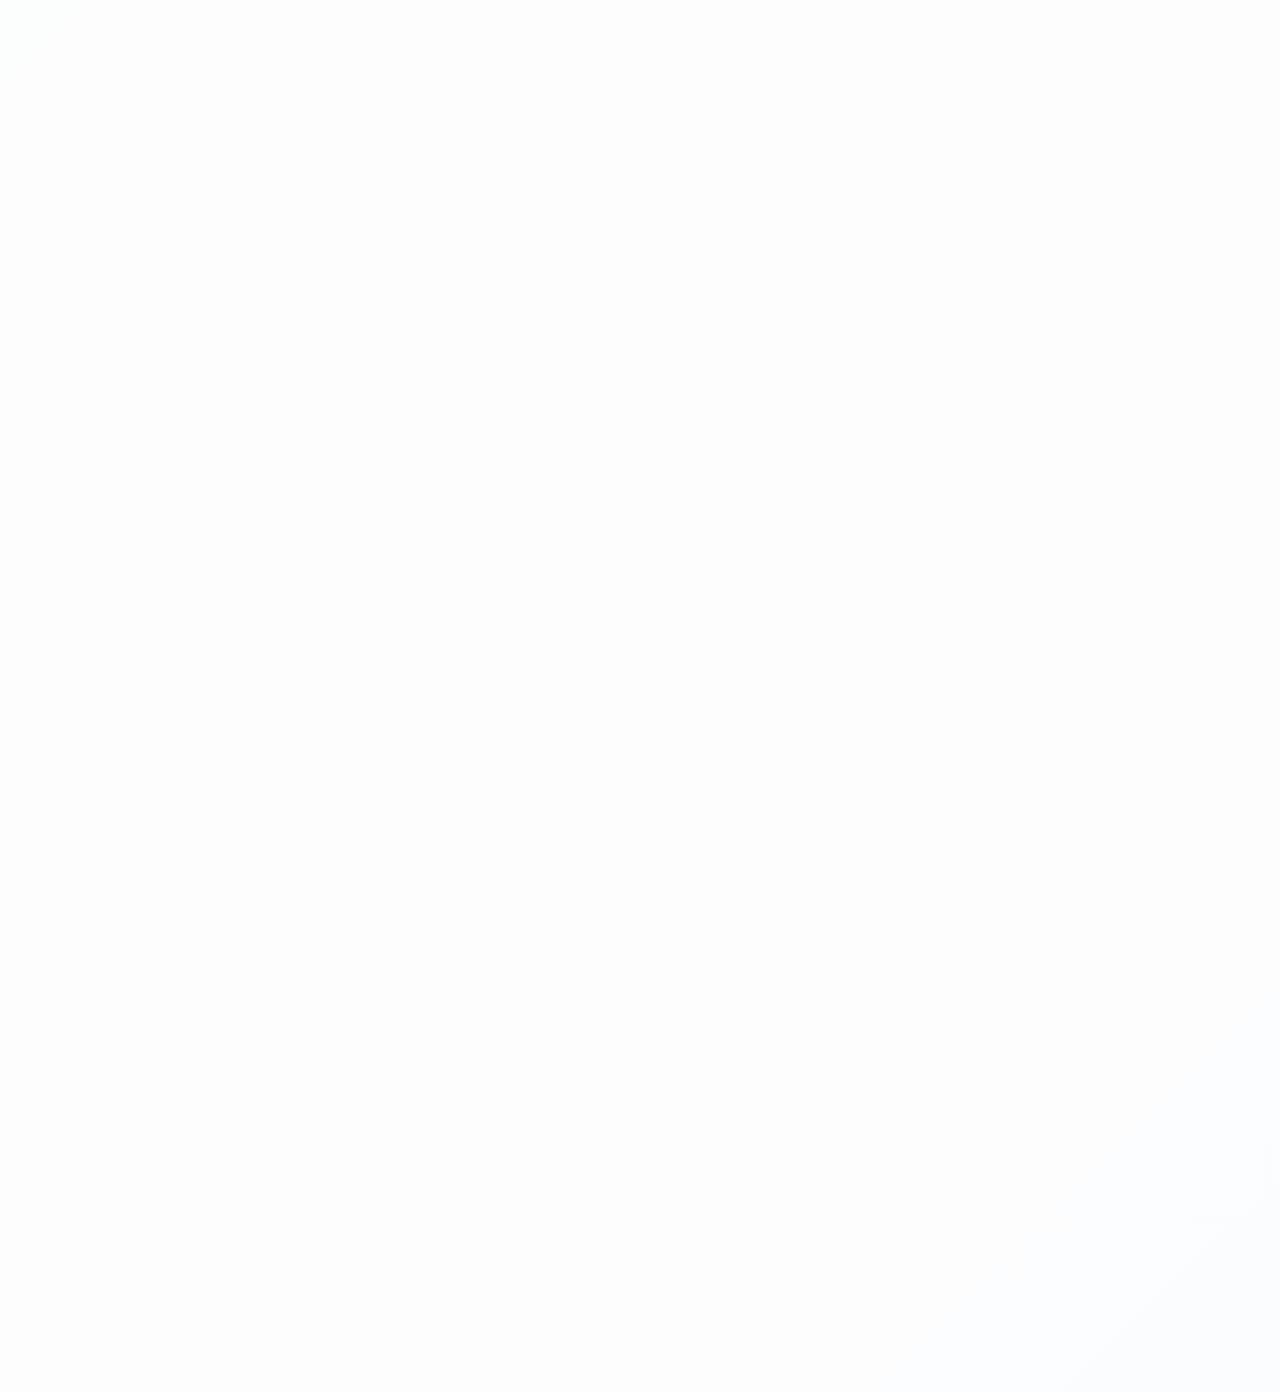
<file: Port4.html>
<!DOCTYPE html>
<html lang="en">
<head>
    <meta charset="UTF-8">
    <meta name="viewport" content="width=device-width, initial-scale=1.0">
    <title>Port4</title>
</head>
<body>

    <link rel="stylesheet" href="css/Port4.css">

    <nav class="navbar">
        <a class="nav-brand" href="Port3.html"><- Previous</a>

        <div class="nav-menu">
            <a href="Port5.html">Next →</a>
        </div>
    </nav>

    <h1 class="title">Portfolio #4 - Computer Hardware and Software: Their Implementation in the Different Institutions in the Community</h1>
    <h2 class="section-title">What is Computer Hardware?</h2>
    <ul class="info-list">
        <li>Computer hardware is all the physical parts of a computer, distinguished by the data that resides in it or that operates in it, and software that provides hardware creation instructions to complete its task. (Romadhona & Asbari, 2022)</li>
        <li>Computer hardware is the physical components that make up a computer system and enable it to perform essential functions, such as input, output, processing and storage. (Susnjara & Smalley, 2025)</li>
        <li>These parts are the foundation of a computer and are an integral necessity for its operation. The significance of computer hardware cannot be understated. It serves as the platform on which software and applications operate, enabling us to execute many types of tasks on our computers. Without hardware, a computer program would be useless, unable to process information, store data, or display output. (Lanni, 2024)</li>
        <li>The computer hardware system is the general name of the actual physical device in the computer system, which can be electronic, electrical, magnetic, mechanical, light elements or devices, and is the physical housing of GIS.(Nema, 2012)</li>
        <li>The definition of Hardware or in Indonesian is also known as the name hardware is one of the components of a computer whose properties can be seen and touched directly or in a tangible form, which functions to support the computerization process. (Agus Purwanto & Tawar, 2024)</li>
    </ul>

    <img class="hardwarepic" src="allimages/hardware.webp" alt = "hardware">
    <p class = "source">Source: softwareg.com.au/blogs/computer-hardware/computer-hardware-parts-pictures-and-names?srsltid=AfmBOoqrL-73BauzZtshUOINoLChVgboQQ2TvBULEePkxKA_7RUXazjR</p>

    <h2 class="section-title">What is Computer Software and its types?</h2>
    <ul class="info-list">
        <li>Software is a set of instructions that operate computers and execute tasks. The software serves various purposes like collecting and saving critical corporate data, performing many actions, and streamlining business operations. (Christian, 2022)</li>
        <li>Software denotes computer programs, including operating systems, utilities, tools, database management systems, and programs for end users. (Ferguson & Hebels, 2003)</li>
        <li>While software is itself non-physical and intangible, a principal goal for instances of the type software is for them to contain one or more components whose execution effects the management and control of tangible entities. Computer software is characterized by the fact that it is intended to execute on a computer. (Osterweil, 2008)</li>
        <li>In a computer system, the software is basically a set of instructions or commands that tell a computer to do a specific task that serves its users. A software is not a physical thing like hardware, it rather makes the hardware work as per user requirements by giving instructions. (GeeksforGeeks, 2021)</li>
        <li>Two broad categories based on Purpose, System Software and Application Software.
            <br>System Software: -Provides platform to other software programs.
            <br>Application Software: -A computer program designed to perform a specific task or a group of coordinated tasks. (Ali & Ali, 2018)</li>
    </ul>
    <div class = "softwarepiclayout">
        <div class = "softimagegroup">
    <img class="softwarepic" src="allimages/software1.webp" alt = "softwarepic1">
    <p class = "source">Source: www.openxcell.com/blog/computer-software-types-cost-and-its-use-in-business</p>
        </div>

        <div class = "softimagegroup">
    <img class="softwarepic" src="allimages/software2.jpg" alt = "softwarepic1">
    <p class = "source">Source: http://www.uop.edu.pk/ocontents/Chapter%204.%20Computer%20Software.pdf</p>
        </div>
</div>


    <h2 class = "section-title">Their implementation in the different institutions in the community</h2>
    <div class="container">
    
        <div class="pdf-card">
            <p class="typenames">Healthcare</p>
        <img src="allimages/healthcare.jpg" alt="1">
            <p>Computers enable nurses to quickly access important information about health or illness and treatment plan from electronic health record</p>
            <p>Helps in prescribing medication, medication cross-referencing and the recording of patient health data in the electronic health record (Varghese, 2025)<p>
    </div>

    <div class="pdf-card">
        <p class="typenames">Government</p>
        <img src="allimages/gov.webp" alt="2">
            <p>Increase connectivity, digitalization of business registration processes in local governments, integration of online government services in a single platform through the eGov PH Super App (Villanueva, 2024)</p>
    </div>

    <div class="pdf-card">
        <p class="typenames">Banking</p>
        <img src="allimages/banking.jpg" alt="3">
            <p>Hardware and software are integrated to support internet banking through a combination of server-side applications, client-side interfaces, and network infrastructure. Servers host banking applications and databases, while client devices access these services through web browsers or dedicated banking applications. (HARDWARE and SOFTWARE REQUIRED for INTERNET BANKING - ACADEMIC MAKERS, 2025)</p>
    </div>

    <div class="pdf-card">
        <p class="typenames">Manufacturing</p>
        <img src="allimages/manufacturing.jpg" alt="4">
            <p>Manufacturing software facilitates the planning, execution, and tracking of manufacturing processes. It enhances efficiency and accuracy in the production cycle. This software is essential for today’s manufacturing businesses as it integrates various functions within the production workflow. (Gaining a Competitive Edge with Manufacturing Software, 2024)</p>
    </div>

    <div class="pdf-card">
        <p class="typenames">Retail</p>
        <img src="allimages/retail.jpg" alt="5">
            <p>Retail software, also called retail management software, refers to digital systems used by retail organizations to manage various business activities, including stock control, payment processing, customer management, and bookkeeping. (Munro, 2024)</p>
    </div>
    </div>

    <h2 class = "section-title">Analysis/Reaction</h2>
    <p>After researching and creating this portfolio, I had many learnings and realizations. To start, I realized that while computer hardware and software are always mentioned together, their roles and importance can actually be appreciated separately. Hardware refers to the tangible, physical components of a computer system. It is the foundation, since without hardware, software cannot be executed or applied to real-world tasks. On the other hand, software is the set of intangible instructions that give life to hardware by telling it what to do. These two are inseparable, yet they contribute differently in ensuring that computers function in our daily lives. Hardware provides the platform, while software provides the logic and purpose.</p>
    <p>However, more than the definitions, what impressed me the most is how hardware and software are applied in various institutions in the community. For example, in healthcare, they are used to record and access patient health information, prescribe medications, and store medical data electronically. In government, hardware and software power digital registration processes and enable services to be integrated into platforms like the eGov PH Super App. Banking institutions rely heavily on the integration of servers, client devices, and applications to provide secure online banking services. In manufacturing, specialized software streamlines the entire production process by enhancing efficiency and accuracy, while in retail, management systems help with stock control, payment processing, and customer engagement. These examples showed me that hardware and software are not just technical ideas, but real tools used in the daily operations of the institutions we rely on.</p>
    <p>From this activity, I learned that hardware and software complement one another, and both are essential in modern life. Their implementation across the various institutions not only enhances efficiency but also transforms the way these institutions serve people. The activity gave me a broader understanding of how IT resources are applied in the community and reaffirmed the fact that hardware and software are at the core of digital transformation. In the end, we can conclude that both hardware and software are crucial components for the growth, innovation, and efficiency in every sector of society.</p>

    <h2 class = "section-title">References</h2>
<ul class = "reflist">
   <li>Agus Purwanto, & Tawar. (2024). Investigating The Role of the use of computer Hardware , software and lecturer involvement on online universities student satisfaction. 3(1), 13–21. https://www.researchgate.net/publication/373993738_Investigating_The_Role_of_the_use_of_computer_Hardware
    _software_and_lecturer_involvement_on_
    online_universities_student_satisfaction</li>
   <li>Nema, R. K. (2012). Production and Data Management Systems. Elsevier EBooks, 691–701. https://doi.org/10.1016/b978-0-12-385954-9.00023-x</li>
   <li>Lanni, R. (2024, January 29). Basic Computer Hardware - Learn the Essentials. Lincoln Tech News Blog. https://www.lincolntech.edu/news/information-technology/basic-computer-hardware-essentials-networking-student</li>
   <li>Nema, R. K. (2012). Production and Data Management Systems. Elsevier EBooks, 691–701. https://doi.org/10.1016/b978-0-12-385954-9.00023-x</li>
   <li>Romadhona, N., & Asbari, M. (2022). JOURNAL OF INFORMATION SYSTEMS AND MANAGEMENT Guide about Computer Hardware. Susnjara, S., & Smalley, I. (2025, May 21). hardware. Ibm.com. https://www.ibm.com/think/topics/hardware</li>
   <li>Christian, B. (2022, November 22). Computer Software: Types, Cost and its use in Business - Openxcell. Openxcell. http://www.openxcell.com/blog/computer-software-types-cost-and-its-use-in-business</li>
   <li>Ferguson, S., & Hebels, R. (2003). Computer systems and technology. Computers for Librarians, 167–196. https://doi.org/10.1016/b978-1-876938-60-4.50012-4</li>
   <li>GeeksforGeeks. (2021, May 31). Software and its Types. GeeksforGeeks. https://www.geeksforgeeks.org/computer-science-fundamentals/software-and-its-types</li>
   <li>Osterweil, L. J. (2008). What is software? Automated Software Engineering, 15(3-4), 261–273. https://doi.org/10.1007/s10515-008-0031-y</li>
   <li>Ali, R., & Ali, A. (2018). Chapter 4: Computer software. In Management Information System (MIS) (pp. 61–84). Peshawar, Pakistan: Al-ilum Publications.</li>
   <li>Gaining a Competitive Edge with Manufacturing Software. (2024, March 22). Top10erp.org. https://www.top10erp.org/blog/manufacturing-software#understanding-manufacturing-software</li>
   <li>HARDWARE AND SOFTWARE REQUIRED FOR INTERNET BANKING - ACADEMIC MAKERS. (2025). Academicmakers.com. https://academicmakers.com/hardware-and-software-required-for-internet-banking</li>
   <li>Munro, O. (2024, March 1). What is Retail Software? Types, Benefits, & Features. Unleashed Software. https://www.unleashedsoftware.com/blog/retail-software</li>
   <li>Varghese, D. (2025). USE OF COMPUTERS in hospital and community seminar. Scribd. https://www.scribd.com/document/597818551/USE-OF-COMPUTERS-in-hospital-and-community-seminar</li>
   <li>Villanueva, E. (2024, January 23). Philippines - information and communications technology. Www.trade.gov. https://www.trade.gov/country-commercial-guides/philippines-information-and-communications-technology</li>
</ul>

<footer>
    <p>Created for CIS 1102N by Zanoria &copy; 2025</p>
</footer>


</body>
</html>
</file>
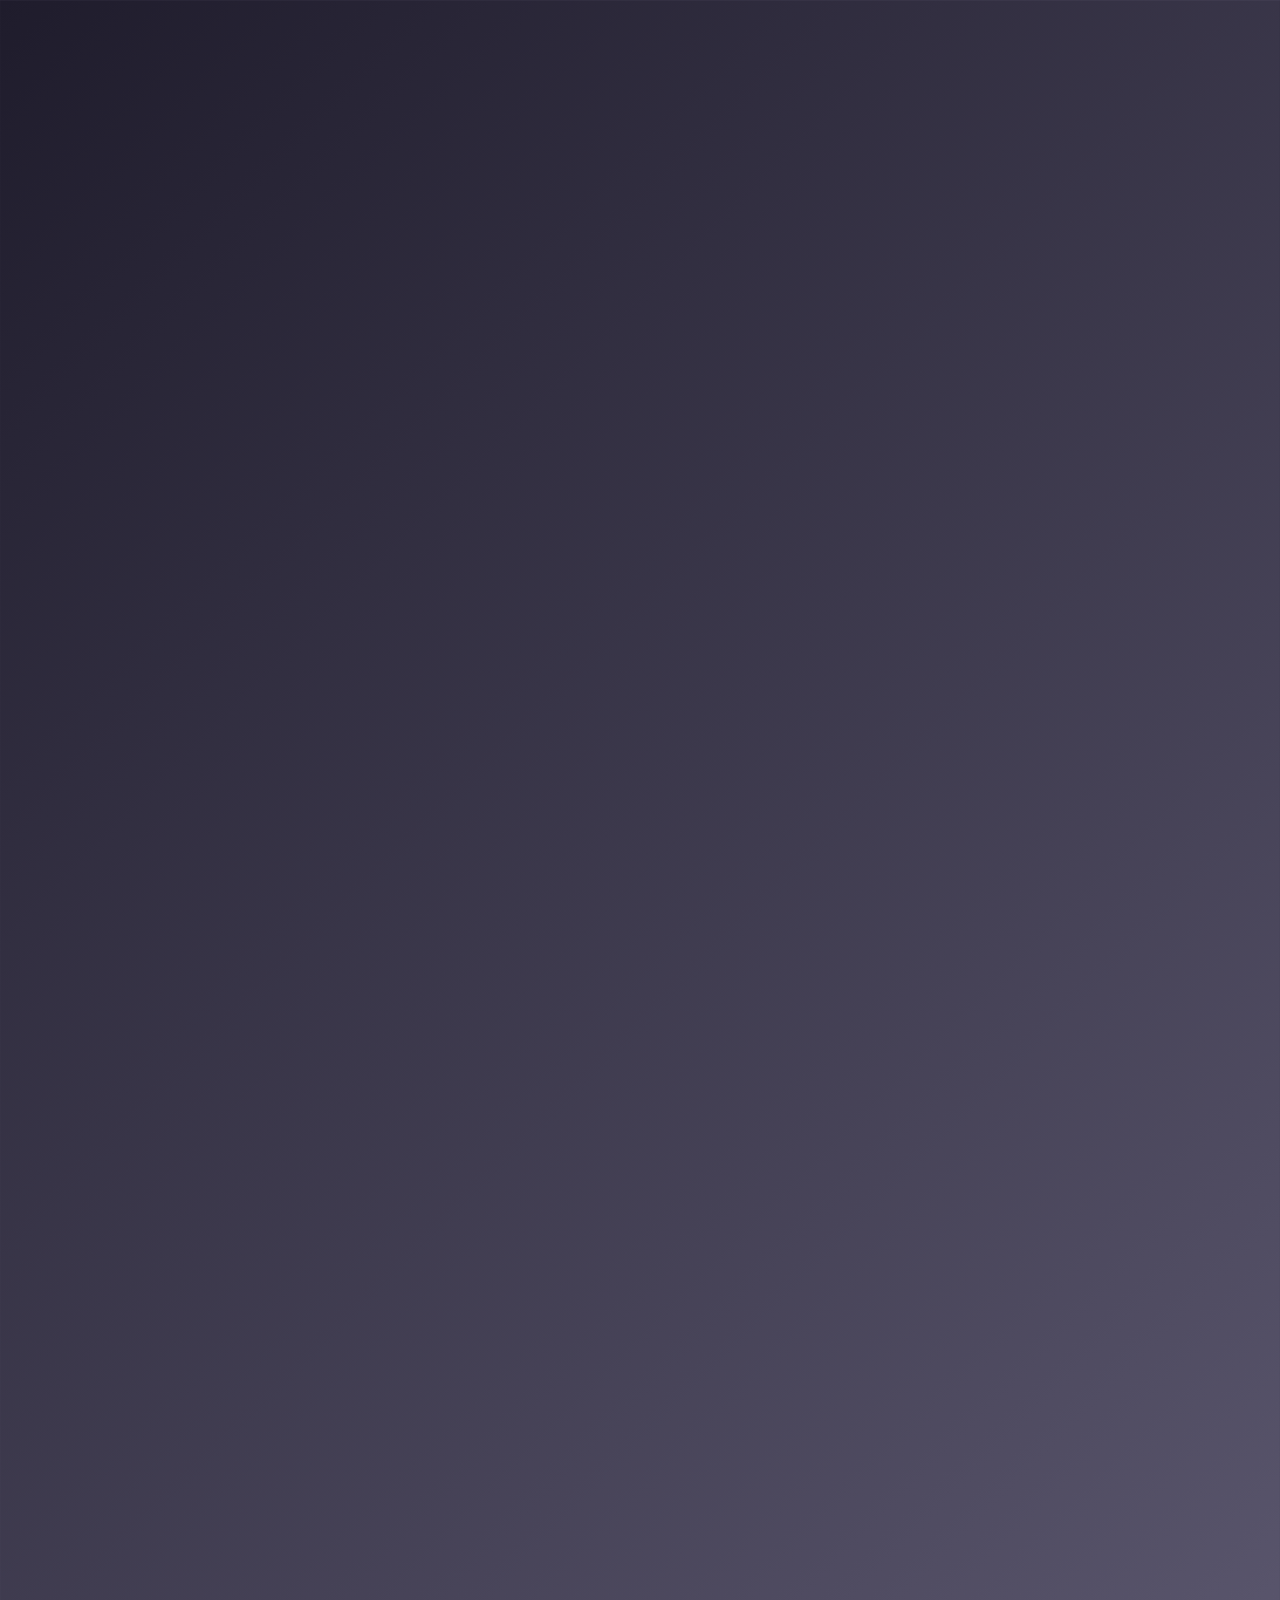
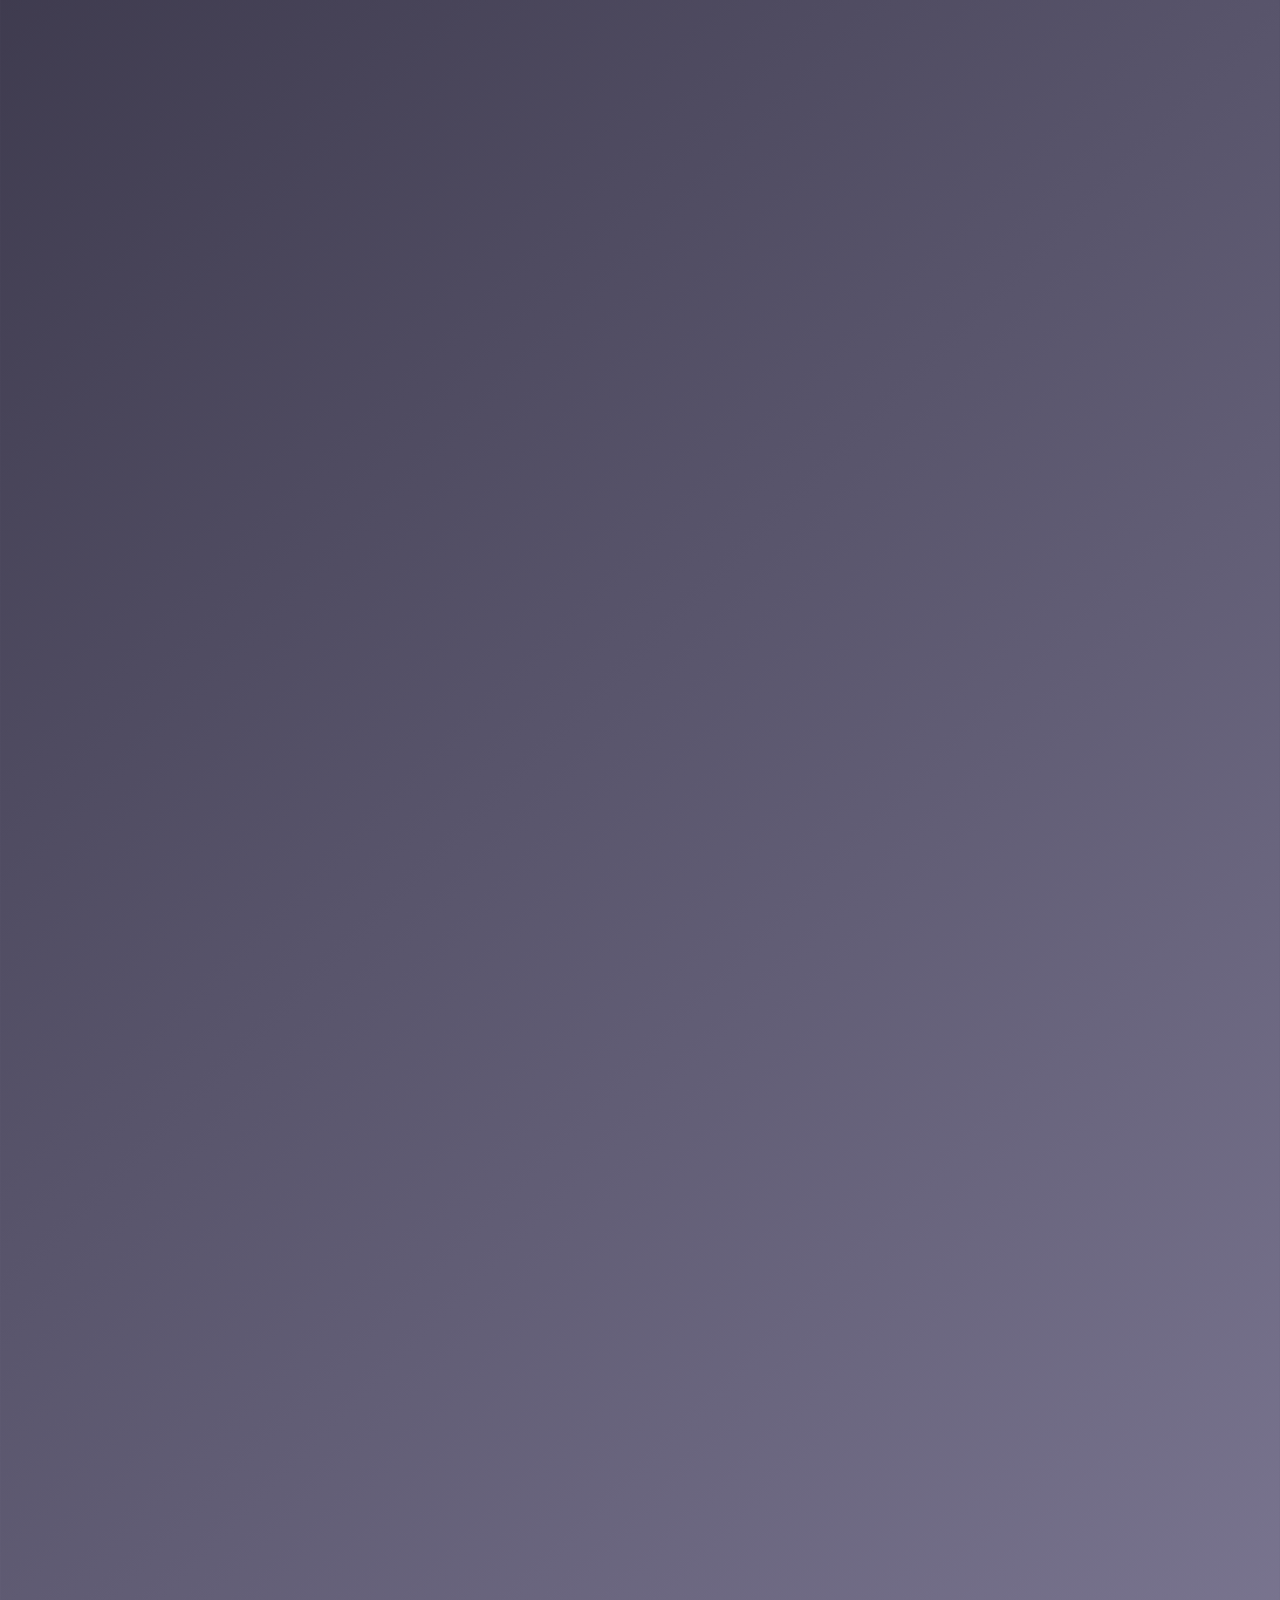
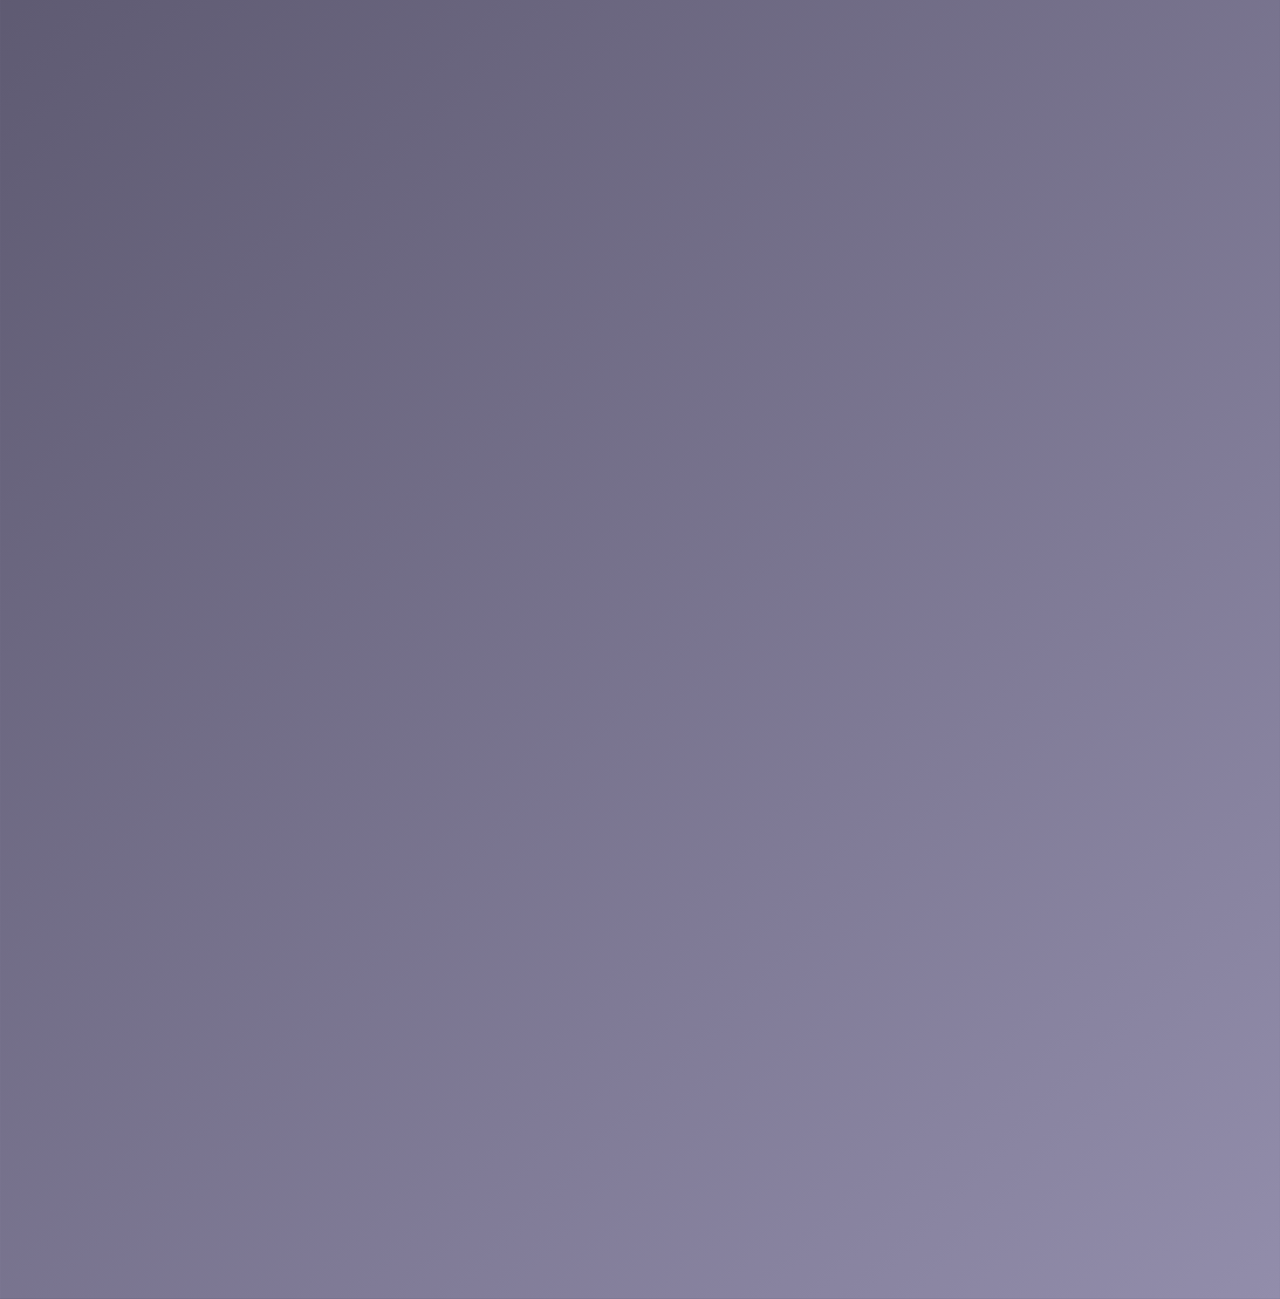
<file: Port5.html>
<!DOCTYPE html>
<html lang="en">
<head>
    <meta charset="UTF-8">
    <meta name="viewport" content="width=device-width, initial-scale=1.0">
    <title>Port5</title>
</head>
<body>

    <link rel="stylesheet" href="../css/Port5.css">

    <nav class="navbar">
        <a class="nav-brand" href="Port4.html"><- Previous</a>

        <div class="nav-menu">
            <a href="Port6.html">Next →</a>
        </div>
    </nav>

    <h1 class="title">Portfolio#5 - Comparative Study on Different Types of Motherboards</h1>

    <h2 class="section-title">What are Motherboards?</h2>
        <div class="info-list">
        <li>A motherboard is the primary circuit board connecting all the necessary pieces for your computer to operate as a system.(What Is a Motherboard?, 2023)</li>
        <li>A motherboard is the main printed circuit board (PCB) in a computer. The motherboard is a computer's central communications backbone connectivity point, through which all components and external computer hardware connect. (Kirvan, 2022)</li>
        <li>Essentially, the motherboard is what makes a functioning computer as it is what connects everything together and makes the computer a system. Without it, you just have separate useless electronic parts. </li>
        </div>

    <h2 class="section-title">Discussion</h2>
        <div class="info-list">
        <p>Like humans, motherboards have also been evolving and upgrading over the years. Each new version offering better performance and functionality than the last. In this portfolio, we conduct a comparison on the different types of motherboards, both old and new. Through this portfolio, we will be able understand how tech companies have innovated and improved motherboard designs in order to cater to ever-changing preference and needs of users.</p>
        <p><br>Motherboards serve as the backbone for computer systems. It is the main circuit board in a computer system as it connects all of the internal components, like the memory, processor, graphics card and other hardware (Lenovo, 2021). Which basically means that determine the functionality and overall performance of a computer. Over time, motherboards have evolved in terms of build, CPU and memory slots, chipsets, and etc. </p>
        <p><br>Over time, we have had various types of motherboards such as: AT, Standard-ATX/ATX, BTX, Extended-ATX, LPX, Micro-ATX, Mini ITX, Mini-ATX,  and Pico BTX. Each of these motherboards represents the eras and breakthroughs that motherboards have had over the years. They all vary in their sizes, slots, functionality, features, and etc. For example, older models like the AT and LPX motherboards were large, making them inefficient and impractical for modern computing needs. On the other hand, the Standard ATX, Extended-ATX, and Micro-ATX, are the standards right now due to their efficiency and viability. These types are balanced in every aspect, making them ideal choices for completing modern tasks. Meanwhile, the Mini-ITX and Pico-BTX are made for more compact and minimalist build in order to save space, while still having essential features. Despite being different and unique from one another, each type exists in order to meet the needs and preferences of users. May it be for high-performance tasks such as gaming or for simple day to day tasks.  This wide variety of choices allows users to pick which one suits them most. </p>
        <p><br>All in all, the different types of motherboards reflect their evolution over time in order to adapt to the growing demands of users. As time goes on, we will be able to see even more variations of these motherboards. This will not only enhance the performance of computers as a whole, but also showcase the innovation of man in the world of computing.</p>
        </div>

    <h2 class="section-title">Motherboard Comparison</h2>
    <div class="grid-container">

        <div class="cell header">Form Factor</div>
        <div class="cell header">Build</div>
        <div class="cell header">CPU Slots</div>
        <div class="cell header">Memory Slots</div>
        <div class="cell header">Chipsets</div>
        <div class="cell header">BIOS</div>
        <div class="cell header">PCI Slots</div>
        <div class="cell header">SATA</div>
        <div class="cell header">Built-in Features</div>

        <div class="cell row-label">AT Motherboard</div>
        <div class="cell">12" x 13.8"</div>
        <div class="cell">1</div>
        <div class="cell">4-8 (SIMM)</div>
        <div class="cell">Early Intel/VIA/SiS discrete logic or chipset</div>
        <div class="cell">Standard / Legacy</div>
        <div class="cell">6 (ISA / PCI)</div>
        <div class="cell">None (IDE/ATA)</div>
        <div class="cell">Very few; required expansion cards for most functions (audio, video, network).</div>

        <div class="cell row-label">Standard-ATX / ATX Motherboard</div>
        <div class="cell">12" x 9.6"</div>
        <div class="cell">1</div>
        <div class="cell">2-8 (DIMM, DDR4/DDR5)</div>
        <div class="cell">Wide range of Intel/AMD modern chipsets</div>
        <div class="cell">Modern (UEFI)</div>
        <div class="cell">Up to 7 PCIe (x16/x8/x1)</div>
        <div class="cell">4-8</div>
        <div class="cell">Integrated audio, LAN, multiple USB ports, Wi-Fi (on many models).</div>

        <div class="cell row-label">BTX Motherboard</div>
        <div class="cell">12.8" x 10.5"</div>
        <div class="cell">1</div>
        <div class="cell">2-4 (DDR2/DDR3)</div>
        <div class="cell">Intel/AMD specialized chipsets</div>
        <div class="cell">Modern (UEFI)</div>
        <div class="cell">Up to 7 PCIe</div>
        <div class="cell">4-8</div>
        <div class="cell">The main feature was thermal design; otherwise similar to contemporary ATX.</div>

        <div class="cell row-label">Extended-ATX (E-ATX)</div>
        <div class="cell">12" x 13"</div>
        <div class="cell">1-2</div>
        <div class="cell">4-8+ (DDR4/DDR5)</div>
        <div class="cell">Server/workstation chipsets</div>
        <div class="cell">Modern (UEFI)</div>
        <div class="cell">Up to 8 PCIe (x16/x8)</div>
        <div class="cell">6-8</div>
        <div class="cell">Extra slots, built-in Wi-Fi, sound cards, and onboard troubleshooting features.</div>

        <div class="cell row-label">LPX Motherboard</div>
        <div class="cell">9" x 13" (varies)</div>
        <div class="cell">1</div>
        <div class="cell">2-4 (SIMM)</div>
        <div class="cell">Older Intel chipsets</div>
        <div class="cell">Standard / Legacy</div>
        <div class="cell">2-4 (via riser card)</div>
        <div class="cell">0-2</div>
        <div class="cell">Some integrated video and I/O to save space.</div>

        <div class="cell row-label">Micro-ATX</div>
        <div class="cell">9.6" x 9.6"</div>
        <div class="cell">1</div>
        <div class="cell">2-4 (DIMM, DDR4/DDR5)</div>
        <div class="cell">Intel/AMD modern chipsets</div>
        <div class="cell">Modern (UEFI)</div>
        <div class="cell">Up to 4 PCIe (x16/x1)</div>
        <div class="cell">2-4</div>
        <div class="cell">Similar features to ATX but in a more compact layout.</div>

        <div class="cell row-label">Mini-ITX</div>
        <div class="cell">6.7" x 6.7"</div>
        <div class="cell">1</div>
        <div class="cell">2 (DDR4/DDR5 SO-DIMM)</div>
        <div class="cell">Varies by generation</div>
        <div class="cell">Modern (UEFI)</div>
        <div class="cell">1 PCIe x16</div>
        <div class="cell">2-4</div>
        <div class="cell">Highly integrated: typically includes Wi-Fi, Bluetooth, LAN, and audio.</div>

        <div class="cell row-label">Mini-ATX</div>
        <div class="cell">~11.2" x 8.2"</div>
        <div class="cell">1</div>
        <div class="cell">2-4 (DDR3/DDR4)</div>
        <div class="cell">Wide range of Intel/AMD modern chipsets</div>
        <div class="cell">Modern (UEFI)</div>
        <div class="cell">2-3 PCIe</div>
        <div class="cell">2-4</div>
        <div class="cell">Basic integrated features for its time.</div>

        <div class="cell row-label">Pico BTX</div>
        <div class="cell">8" x 10.5"</div>
        <div class="cell">1</div>
        <div class="cell">2 (DDR2/DDR3)</div>
        <div class="cell">Intel specialized chipsets</div>
        <div class="cell">Modern (UEFI)</div>
        <div class="cell">1 PCIe x16</div>
        <div class="cell">1-2</div>
        <div class="cell">Integrated features based on its intended purpose (e.g., DVRs).</div>

    </div>
    <div class="motherboardimages">

    <div class="pdf-card"> 
    <p class="typenames">AT Motherboard</p>
    <img src="../allimages/atmotherboard.webp" alt="atmotherboard">
    </div>
    
    <div class="pdf-card"> 
    <p class="typenames">LPX Motherboard</p>
    <img src="../allimages/lpx.webp" alt="lpx">
    </div>

    <div class="pdf-card"> 
    <p class="typenames">ATX Motherboard</p>
    <img src="../allimages/atx.webp" alt="atx">
    </div>

    <div class="pdf-card"> 
    <p class="typenames">BTX Motherboard</p>
    <img src="../allimages/btx.webp" alt="btx">
    </div>

    <div class="pdf-card"> 
    <p class="typenames">Micro-ATX Motherboard</p>
    <img src="../allimages/matx.webp" alt="matx">
    </div>

    <div class="pdf-card"> 
    <p class="typenames">Mini-ITX Motherboard</p>
    <img src="../allimages/miniitx.webp" alt="miniitx">
    </div>

    <div class="pdf-card"> 
    <p class="typenames">E-ATX Motherboard</p>
    <img src="../allimages/eatx.webp" alt="eatx">
    </div>

    <div class="pdf-card">
    <p class="typenames">Pico-BTX Motherboard</p>
    <img src="../allimages/pico.jpg" alt="pico">
    </div>

    </div>

    <h2 class="section-title">References</h2>
    <ul class = "reflist">
        <li>ASUS Edge Up. (2025, February 9). Motherboard sizes in 2025: Pick the right size for your next PC. https://edgeup.asus.com/2025/motherboard-sizes-in-2025-pick-the-right-size-for-your-next-pc</li>
        <li>Corsair. (n.d.). ATX vs MicroATX vs Mini-ITX: What’s the difference? https://www.corsair.com/us/en/explorer/diy-builder/cases/atx-vs-microatx-vs-mini-itx-whats-the-difference</li>
        <li>Coursera. (2023, August 21). What Is a Motherboard? Coursera. https://www.coursera.org/articles/motherboard</li>
        <li>DigitalClassWorld. (n.d.). Types of computer motherboard. https://www.digitalclassworld.com/blog/types-of-computer-motherboard</li>
        <li>EDUCBA. (n.d.). Types of motherboard. https://www.educba.com/types-of-motherboard</li>
        <li>GeeksforGeeks. (n.d.). Types of motherboards. https://www.geeksforgeeks.org/electronics-engineering/types-of-motherboards</li>
        <li>Google Patents. (2006). Balanced technology extended (BTX) motherboard assembly (Patent No. US20060184704A1). https://patents.google.com/patent/US20060184704A1/en</li>
        <li>Informatica. (2018, April 28). Types of motherboard: All that you need to know. https://informatica890646276.wordpress.com/2018/04/28/types-of-motherboard-all-that-you-need-to-know</li>
        <li>Kirvan, P. (2022, June). What is motherboard? - Definition from WhatIs.com. WhatIs.com. https://www.techtarget.com/whatis/definition/motherboard</li>
        <li>Lenovo. (2021). Motherboard: What does a motherboard do | Lenovo Philippines. Lenovo.com. https://www.lenovo.com/ph/en/glossary/what-does-a-motherboard-do/?orgRef=https%253A%252F%252Fwww.google.com%252F&srsltid=AfmBOorP9tDRHwsJKgMeVtOd_WkrIqxEokBP4i5PiQZPhjvnzlrs1XLL</li>
        <li>Lenovo. (n.d.). What is Mini-ATX? https://www.lenovo.com/us/en/glossary/mini-atx</li>
        <li>Medium. (n.d.). Introduction to computer motherboards. https://medium.com/@vickybaba309/introduction-to-computer-motherboards-e202f310476a</li>
        <li>SharkeyExtreme. (n.d.). Motherboard form factor guide. https://www.sharkeyextreme.com/guides/mhgsbg/article.php/10707_3373781__5</li>
        <li>Udemy Blog. (n.d.). Types of motherboard. https://blog.udemy.com/types-of-motherboard</li>
</ul>

<footer>
    <p>Created for CIS 1102N by Zanoria &copy; 2025</p>
</footer>

</body>
</html>
</file>
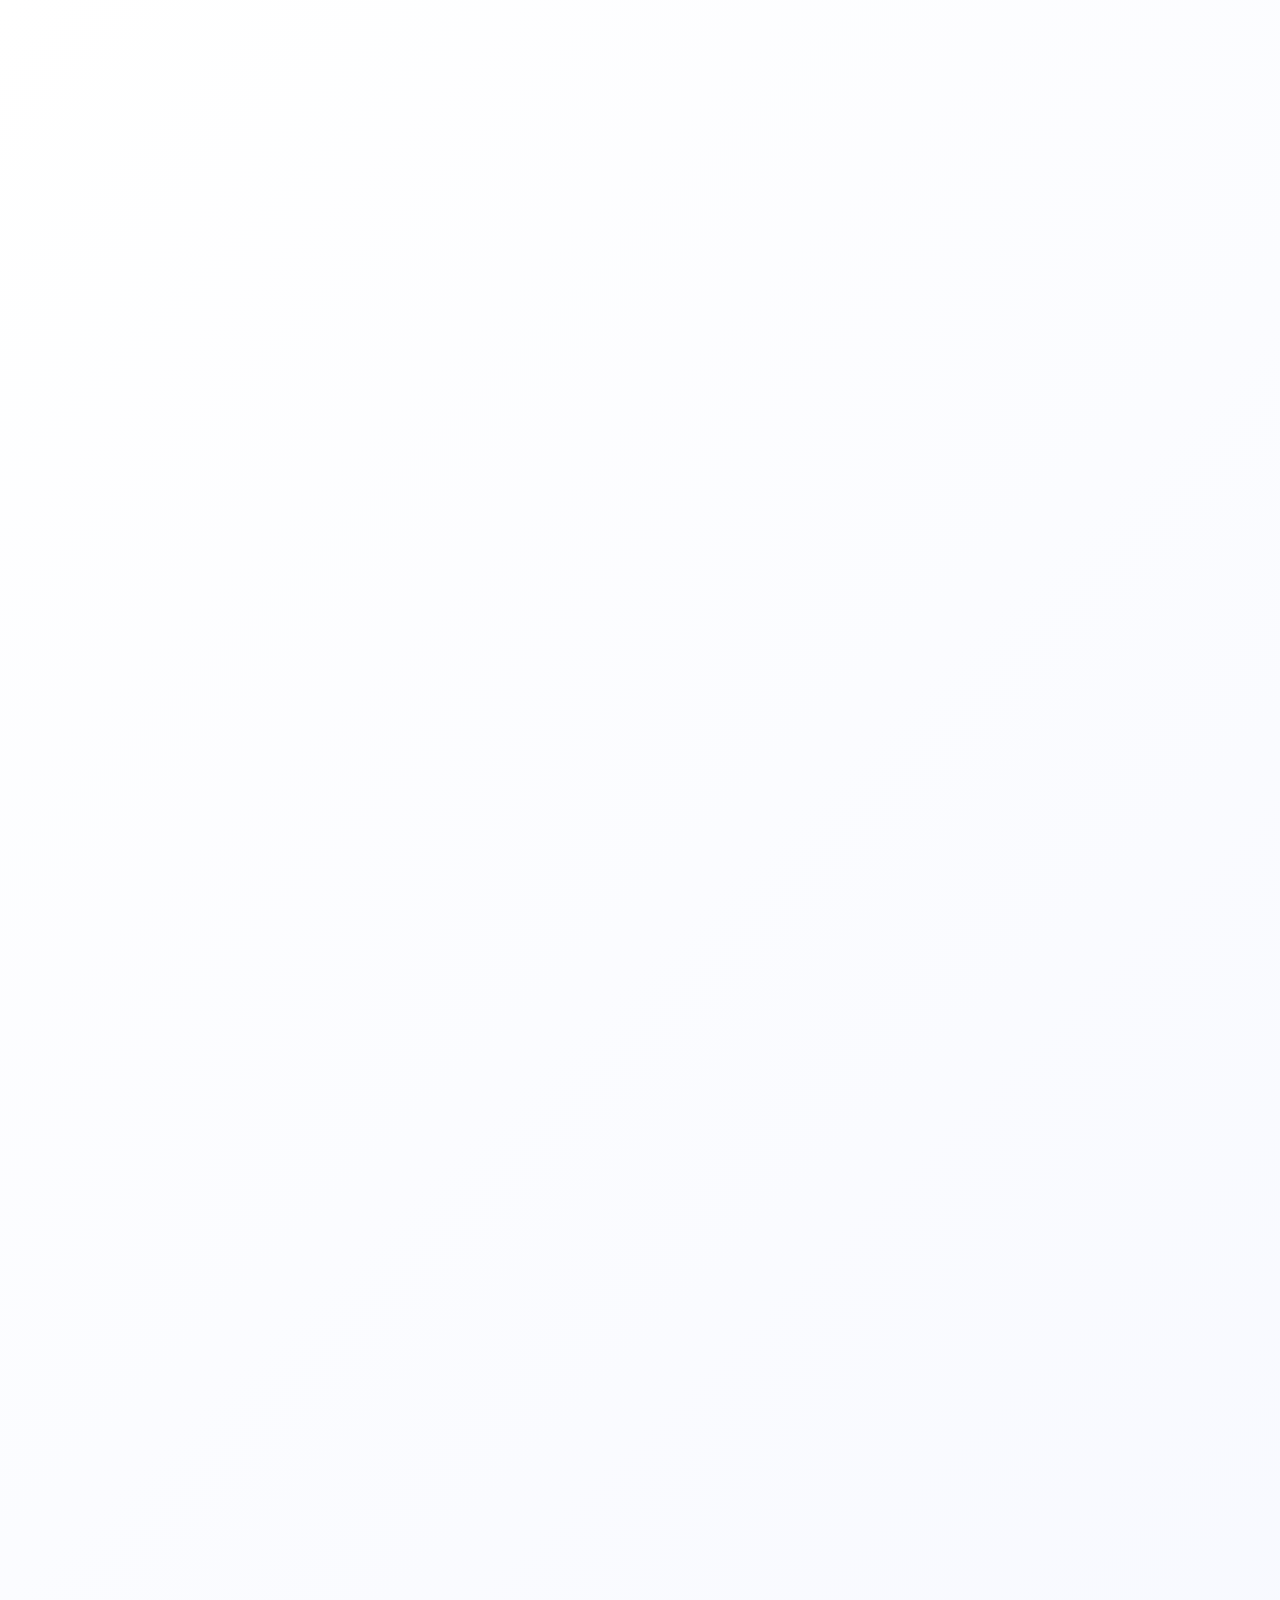
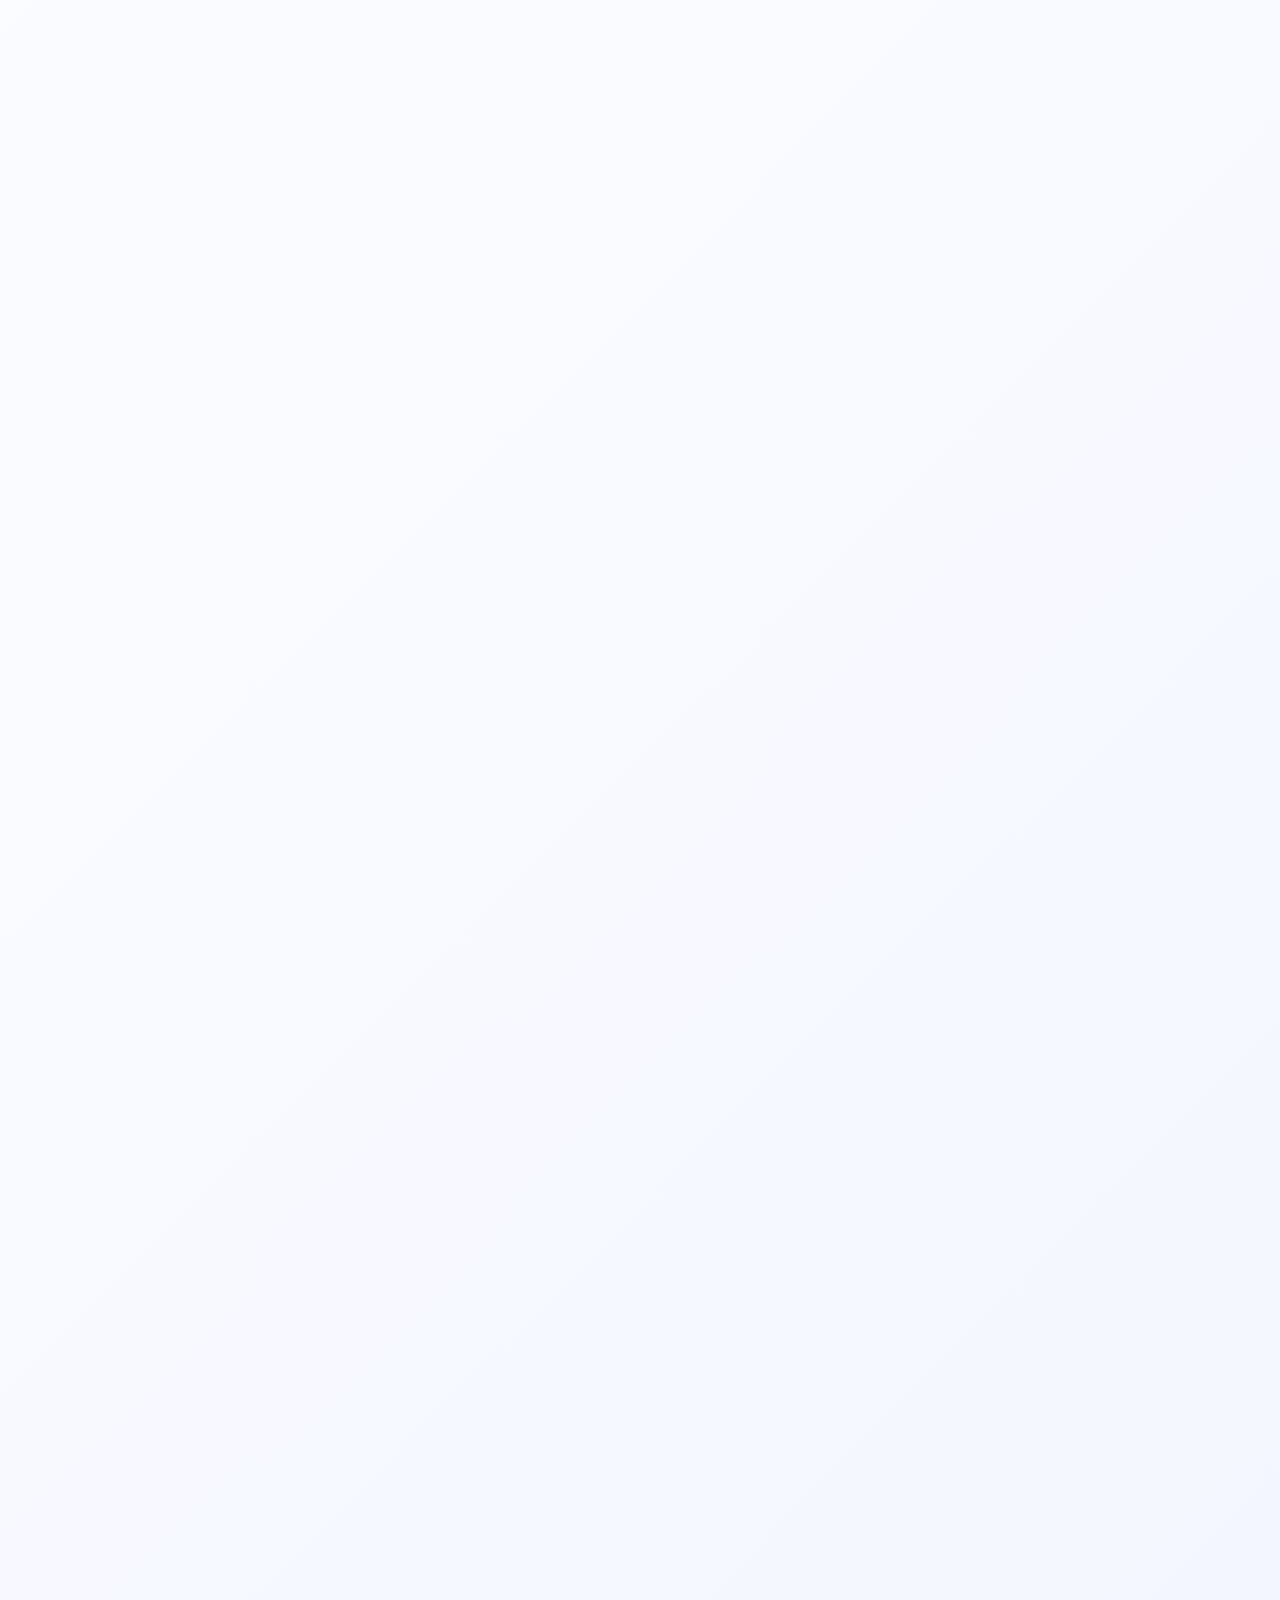
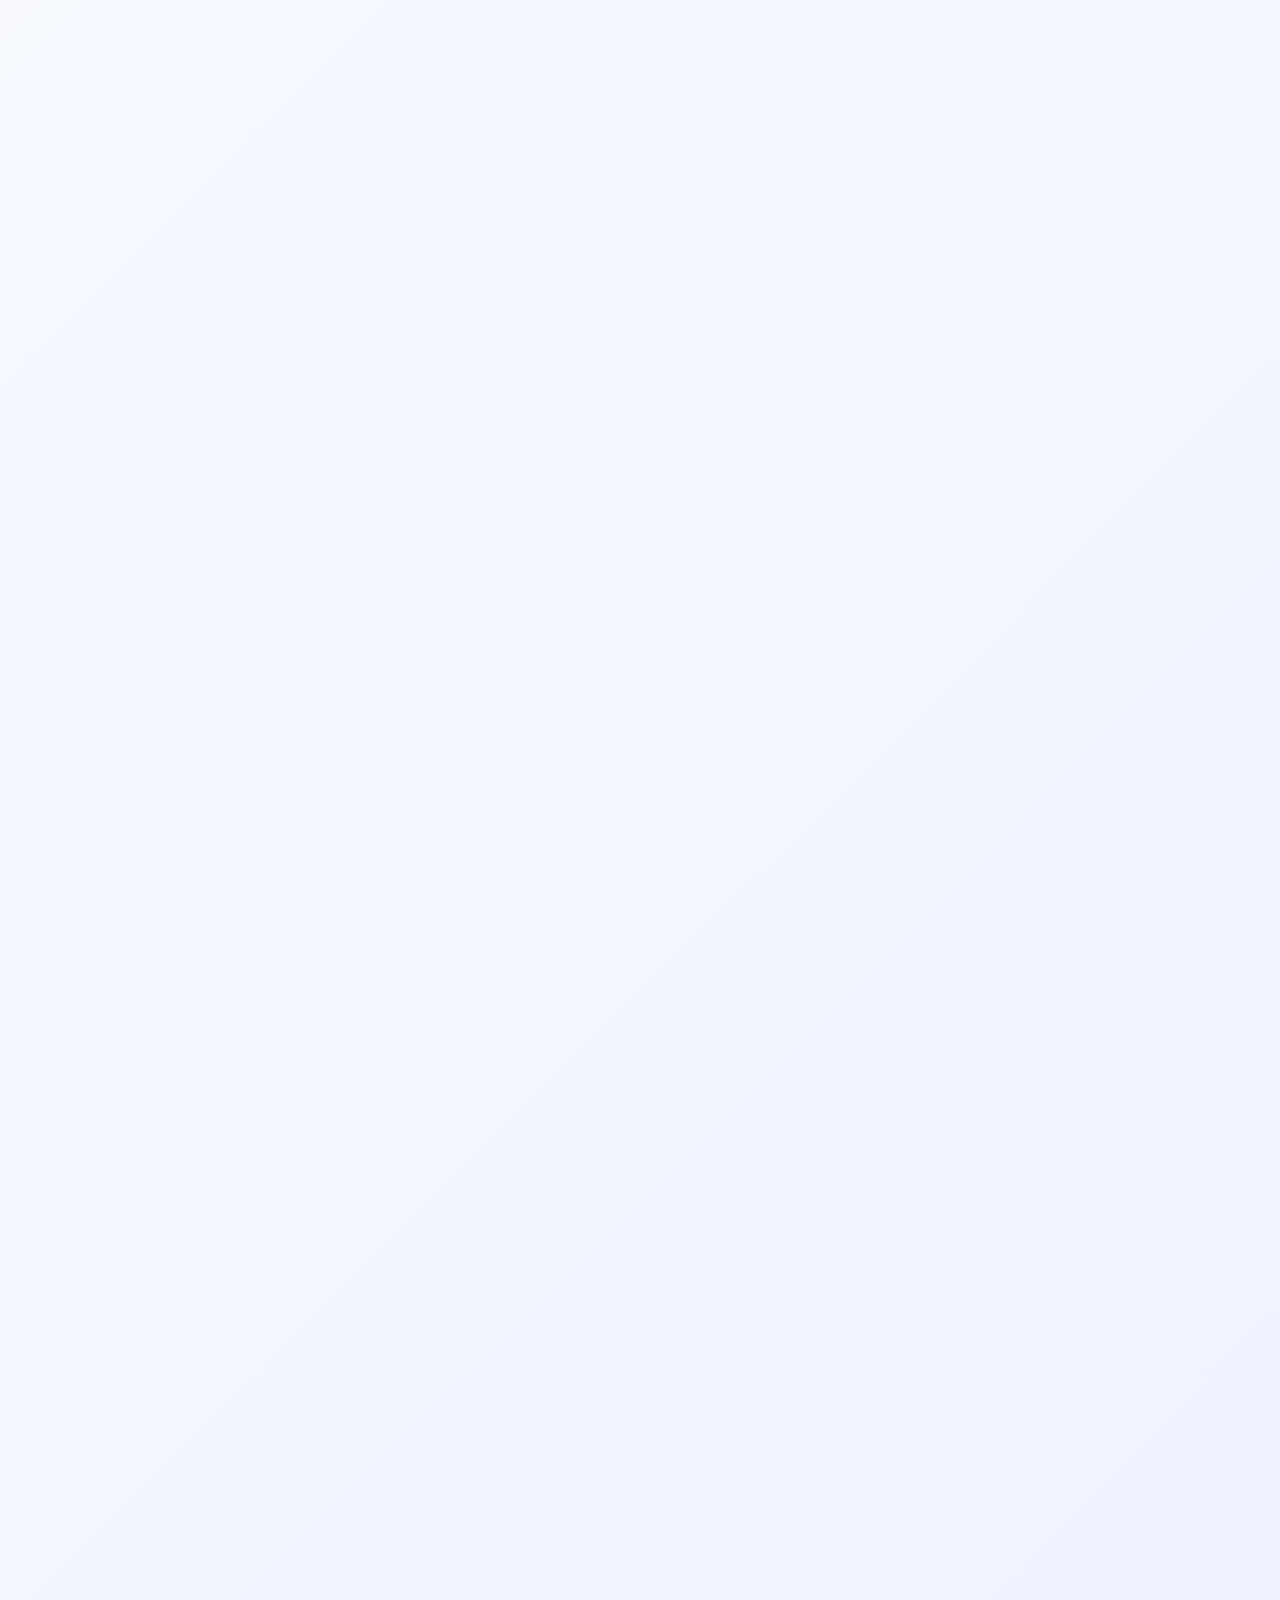
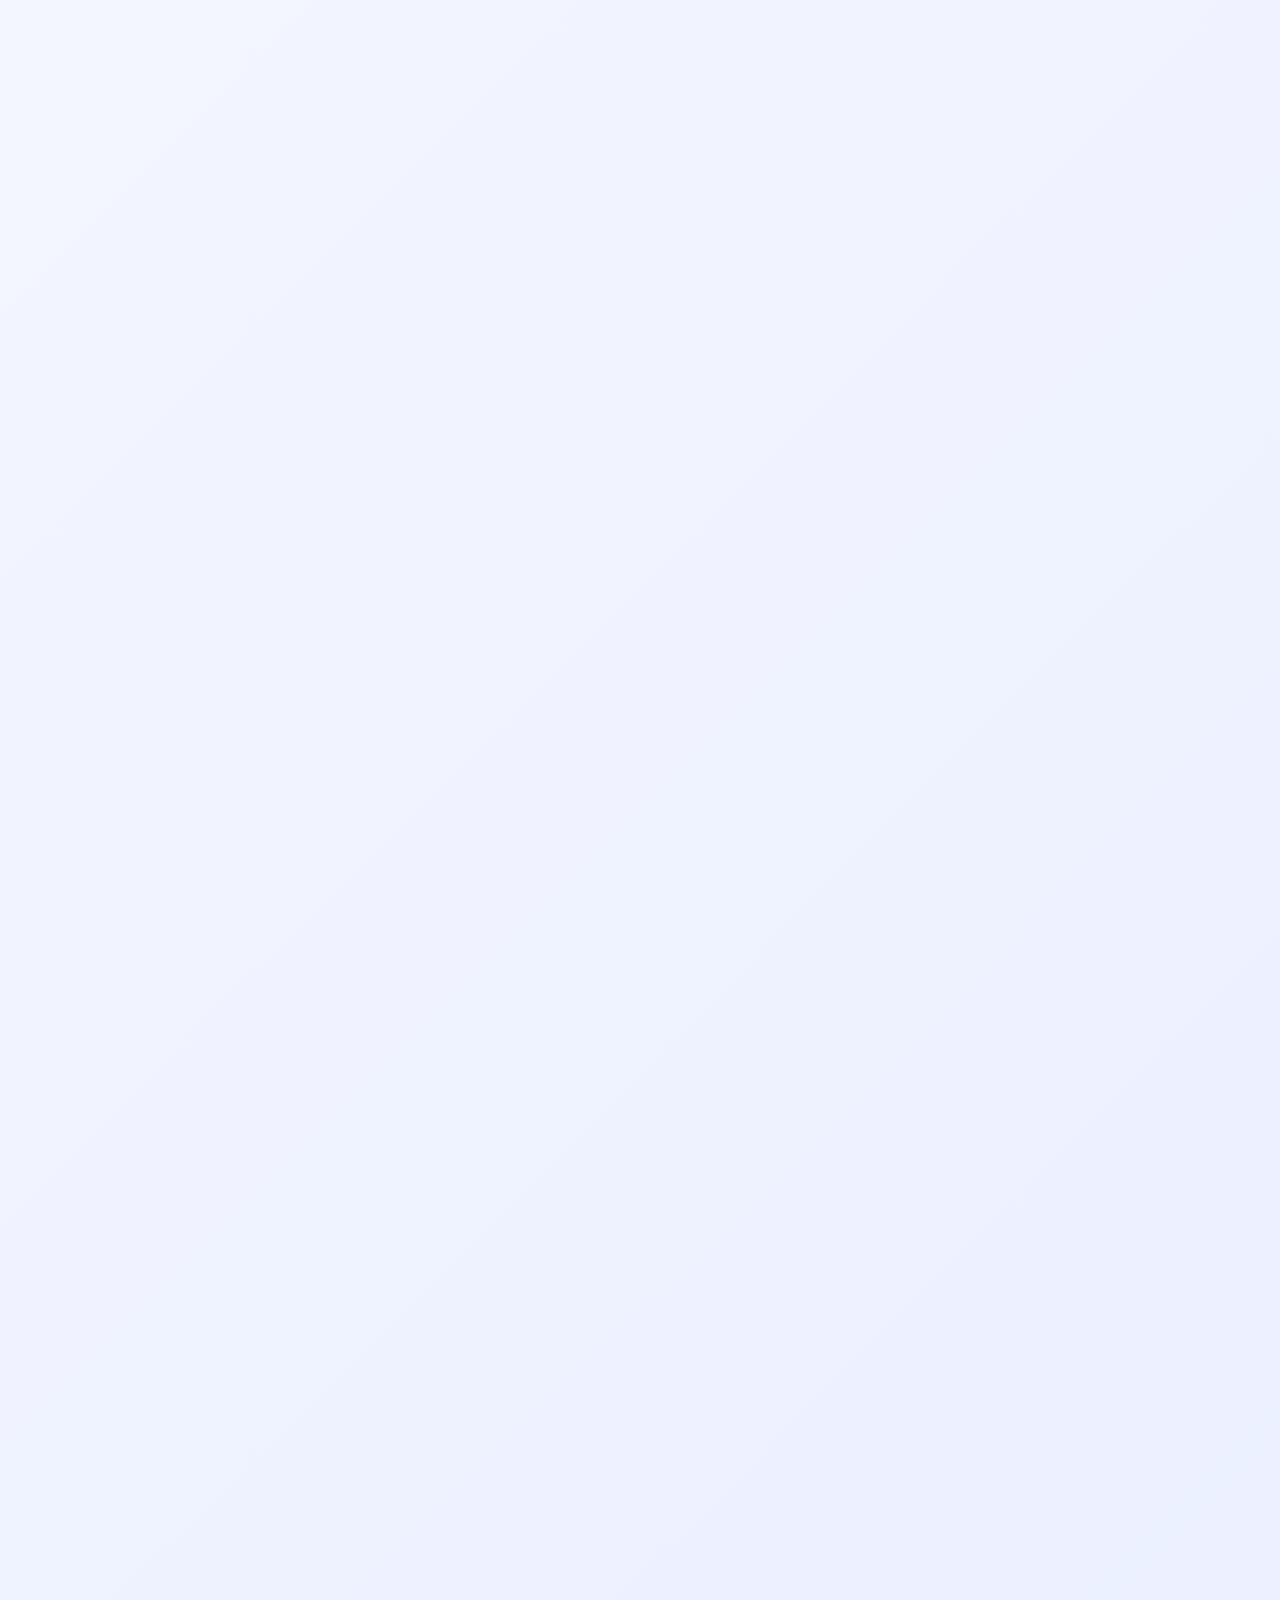
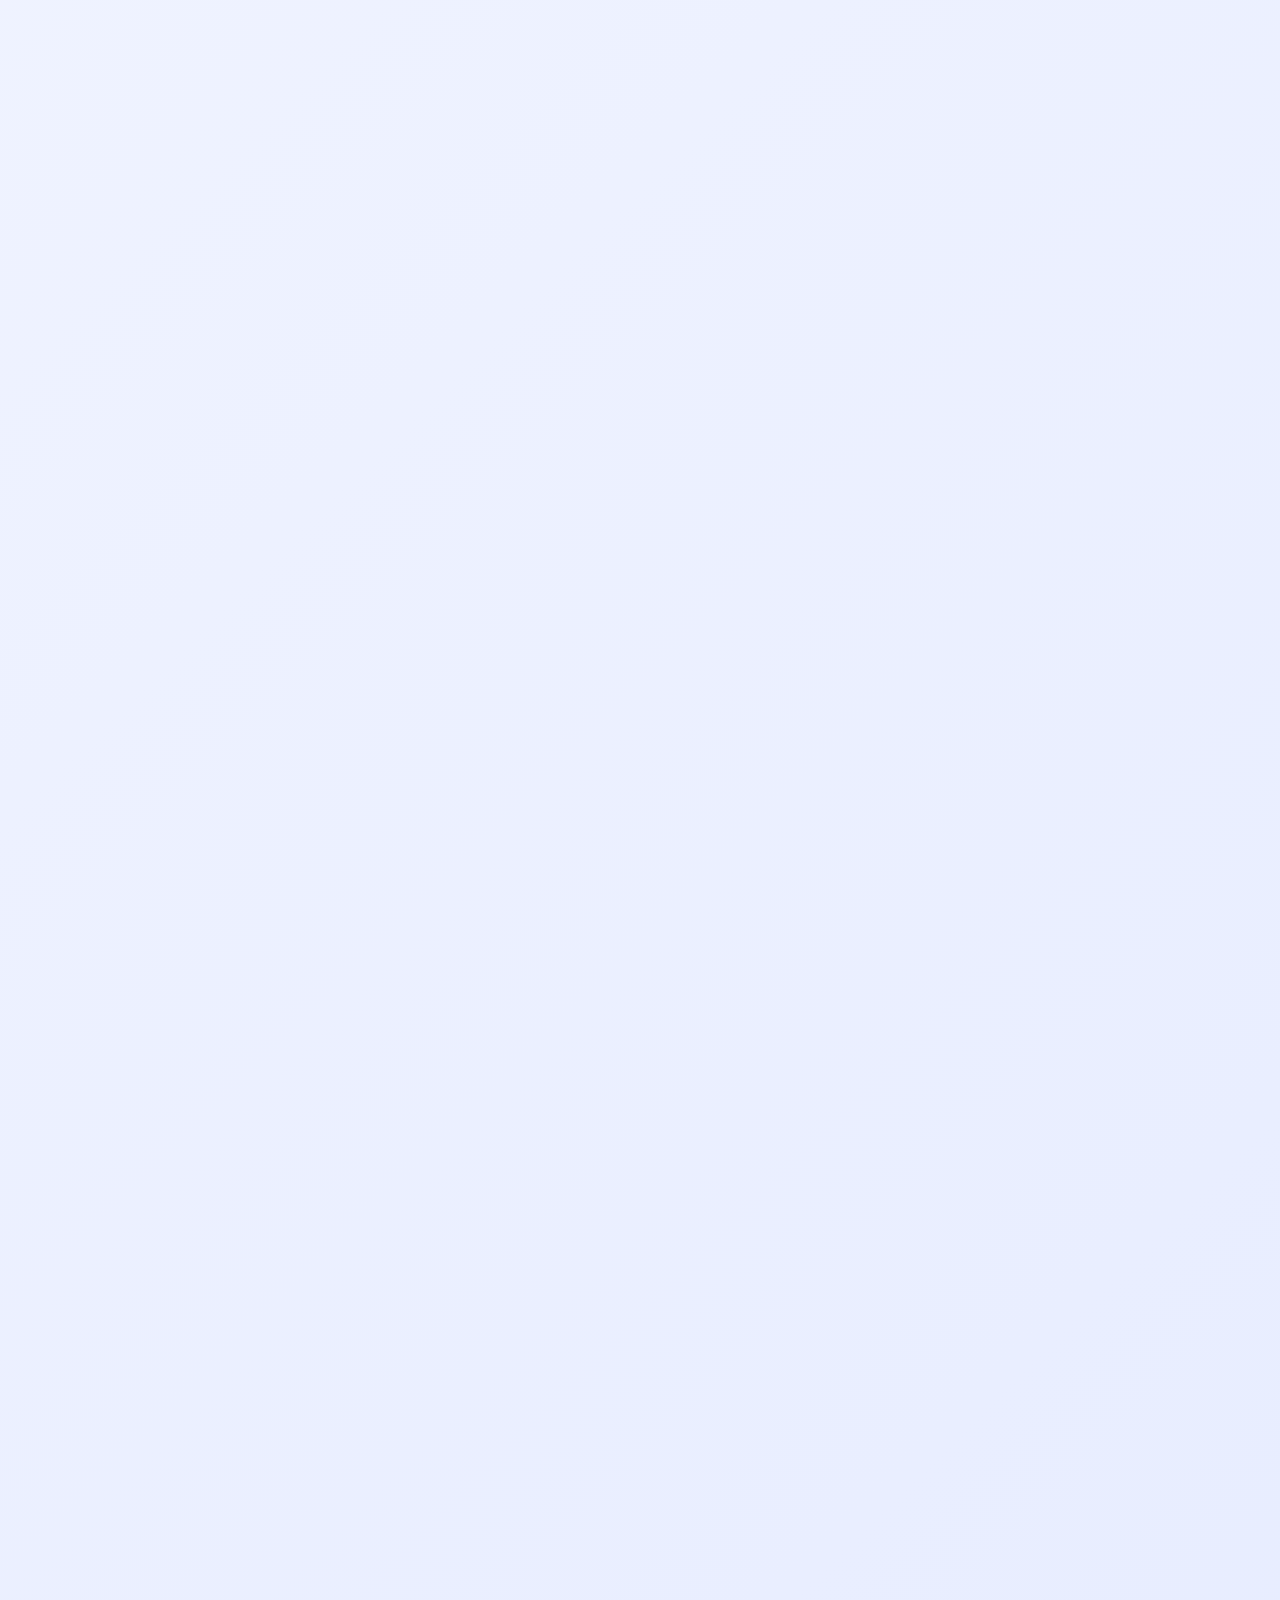
<file: Port6.html>
<!DOCTYPE html>
<html lang="en">
<head>
    <meta charset="UTF-8">
    <meta name="viewport" content="width=device-width, initial-scale=1.0">
    <title>Port6</title>
</head>
<body>

    <link rel="stylesheet" href="../css/Port6.css">

    <nav class="navbar">
        <a class="nav-brand" href="Port5.html"><- Previous</a>

        <div class="nav-menu">
            <a href="index.html">Home</a>
        </div>
    </nav>

        <h1 class="title">Portfolio#6 - Comparative Study on Different Types of Computers</h1>

<section>
            <h2 class="section-title">Introduction</h2>
            <p class="intro-text">
                In this portfolio, we dive into the different types of computers in the modern world. Ranging from the biggest and fastest supercomputers, down to the very desktops and cellphones, or the so-called microcomputers that we own. Each type of computer serves a unique purpose and plays an important role in our daily lives, whether it's performing complex scientific calculations, running businesses, or simply helping us stay connected and entertained.
            </p>
        </section>

        <h2 class="section-title">Discussion</h2>
        <p class="intro-text">
            The word “computer” is one of the most inventions in human history. It has completely changed the way things are processed, from science and mathematics, down to the everyday tasks and actions that we do. Although if we would ask people what a computer is, the first thing that would come to mind would be the typical desktop or PC (Personal Computer). So what really is a computer? 
            <br><br>A computer is an electronic device that can be programmed to process data and produce specific outputs. It can respond to a specific set of instructions in a well-defined manner and execute programs, which are sequences of instructions that tell it what to do. Computers come in all shapes and sizes, from the one on your desk to the one in your pocket. (Beal, 2024)
            <br><br>As what Beal said, computers come in all shapes and sizes. There are various types, each serving a different and unique purpose than the other. In this discussion, we name 6 types of computers:  supercomputers, mainframe computers, minicomputers, servers, workstations, and microcomputers.
        </p>

        <ul class="info-list">
            <li><strong>Supercomputers</strong> – The fastest and most powerful type of computer, used for research, weather forecasting, and complex scientific studies.</li>
            <li><strong>Mainframe Computers</strong> – Large and powerful systems used by big companies and organizations to process and store massive amounts of data, such as in banking or government institutions.</li>
            <li><strong>Minicomputers</strong> – Mid-sized computers that were once used by smaller businesses or departments for specific tasks, offering a balance between performance and cost.</li>
            <li><strong>Servers</strong> – Computers that manage network resources and deliver data or services to other computers, commonly used in businesses, websites, and data centers.</li>
            <li><strong>Workstations</strong> – High-performance computers designed for professionals working in fields like engineering, design, and animation, where heavy computing power is needed.</li>
            <li><strong>Microcomputers</strong> – Also known as personal computers, these are the most common type used today for everyday tasks like schoolwork, gaming, and communication.</li>
        </ul>

        <h2 class="section-title">Comparison</h2>
        <div class="grid-container">
        
        <div class="cell header-blue">Types of Computers</div>
        <div class="cell header-blue">Name/ Brand</div>
        <div class="cell header-blue">Build</div>
        <div class="cell header-blue">CPU</div>
        <div class="cell header-blue">Memory</div>
        <div class="cell header-blue">Processing Speed</div>
        <div class="cell header-blue">Calculating Power</div>
        <div class="cell header-blue">Working Principle</div>
        <div class="cell header-blue">Energy Consumption</div>
        <div class="cell header-blue">Field of Use</div>

        <div class="cell header-blue">Super-computer</div>
        <div class="cell">IBM Summit</div>
        <div class="cell">5,600 square feet of floor space & over 340 tons</div>
        <div class="cell">4608 nodes and per node - 2x IBM POWER9 (22 cores each, 3.07 GHz, 8 billion transistors, 120 MB L3 cache).</div>
        <div class="cell">512 GB DDR4 + 96 GB HBM2 (per node) total of 10 PB system memory with 512 GB/s bandwidth.</div>
        <div class="cell">202,752 CPU cores @ 3.07 GHz + 27,648 NVIDIA V100 GPUs.</div>
        <div class="cell">200 petaflops or 230 trillion MIPS</div>
        <div class="cell">Massive Parallel Processing via Infiniband</div>
        <div class="cell">10-13MW</div>
        <div class="cell">Used for high-performance scientific computing, including climate forecasting, COVID-19 research, etc.</div>

        <div class="cell header-blue">Mainframe Computers</div>
        <div class="cell">Unisys ClearPath Libra 460</div>
        <div class="cell">Height: 2.0 m<br>Width: 0.6 m<br>Depth: 1.0 m<br>Weight: ~1,200 kg per cabinet</div>
        <div class="cell">Unisys CMOS JProcessor, 8 cores @ 3.0 GHz, 32 MB L3 cache, ~9 billion transistors per chip.</div>
        <div class="cell">Up to 3 TB DDR4 ECC RAM, 2666 MT/s speed.</div>
        <div class="cell">64 cores total, each running at 3.0 GHz clock speed.</div>
        <div class="cell">25,000 MIPS or 15-20 GFLOPS</div>
        <div class="cell">Performs parallel transaction processing using fault-tolerant multiprocessing and ClearPath MCP system</div>
        <div class="cell">6-8 kW per cabinet</div>
        <div class="cell">Used in financial institutions, airlines, and government data centers for secure, nonstop transaction processing.</div>

        <div class="cell header-blue">Mini Computers</div>
        <div class="cell">DEC PDP-11</div>
        <div class="cell">Height: 0.8-0.9 m<br>Width: 1.2-1.6 m<br>Depth: 0.6-0.8 m<br>Weight: 250-350 kg</div>
        <div class="cell">16-bit KDJ11 or J-11 processor, ~15 MHz clock speed, ~20,000 transistors, 4 KB cache.</div>
        <div class="cell">Expandable to 4MB with access time app. 300 nanoseconds</div>
        <div class="cell">Single-core processor running at approximately 15 MHz.</div>
        <div class="cell">0.3 mflops</div>
        <div class="cell">Shared Unibus/Q-bus architecture</div>
        <div class="cell">1.5-2.0kW per system</div>
        <div class="cell">Used in industrial control, laboratory automation, and university research.</div>

        <div class="cell header-blue">Servers</div>
        <div class="cell">HPE ProLiant DL380 Gen10</div>
        <div class="cell">Height: 8.7 cm (2U)<br>Width: 44.5 cm<br>Depth: 67.9 cm<br>Weight: 18-25 kg</div>
        <div class="cell">Dual Intel Xeon Scalable processors, up to 28 cores per CPU, 3.8 GHz turbo, 38.5 MB L3 cache.</div>
        <div class="cell">Supports up to 3 TB DDR4 ECC RAM, speeds up to 2933-3200 MT/s.</div>
        <div class="cell">Up to 56 cores total (2x28), each running at 3.8 GHz.</div>
        <div class="cell">≈ 3,000-3,500 MIPS and 1-1.5 TFLOPS</div>
        <div class="cell">Performs parallel and virtualized data processing using multi-core CPUs and ECC memory.</div>
        <div class="cell">≈ 500-900 watts under full load.</div>
        <div class="cell">Used in data centers and enterprise environments for cloud computing, virtualization, and web hosting.</div>

        <div class="cell header-blue">Workstations</div>
        <div class="cell">HP Z8 Fury G5 Workstation</div>
        <div class="cell">Height: 8.7 cm (2U)<br>Width: 44.5 cm<br>Depth: 67.9 cm<br>Weight: 18-25 kg</div>
        <div class="cell">Dual Intel Xeon Scalable processors (up to 28 cores each, 3.8 GHz max, 38.5 MB L3 cache).</div>
        <div class="cell">Up to 3 TB DDR4 ECC RAM @ 2933-3200 MT/s.</div>
        <div class="cell">56 cores total (2x28) @ 3.8 GHz.</div>
        <div class="cell">≈ 3,000-3,500 MIPS and 1-1.5 TFLOPS.</div>
        <div class="cell">Executes virtualized and parallel tasks using multi-core CPUs and hardware redundancy.</div>
        <div class="cell">500-900 W at full load.</div>
        <div class="cell">Used in data centers and enterprises for cloud services, virtualization, database management.</div>

        <div class="cell header-blue">Microcomputers</div>
        <div class="cell">Apple iPhone 17 Pro Max</div>
        <div class="cell">Dimensions: 160.8 mm x 77.8 mm x 7.9 mm<br>Weight: 221 g<br>Material: Titanium frame</div>
        <div class="cell">Apple A18 Pro chip (3 nm), 6-core CPU, ~18 billion transistors, 16 MB L2 cache.</div>
        <div class="cell">8 GB of LPDDR5X RAM, running at speeds up to 8533 MT/s.</div>
        <div class="cell">6-core CPU, 6-core GPU, 16-core Neural Engine reaching up to 3.8 GHz.</div>
        <div class="cell">CPU ~20 GFLOPS, GPU ~2.5 TFLOPS, Combined ~50,000 MIPS.</div>
        <div class="cell">Processes data through A18 Pro SoC; CPU performs computations, GPU handles visuals.</div>
        <div class="cell">4,400 mAh battery, approx 6-12 watts active use.</div>
        <div class="cell">Used as a personal microcomputer for communication, multimedia, web access, and productivity.</div>

    </div>
        <section>
            <h2 class="section-title">Types of Computers</h2>
            <p class="discussion-text">
                Computers come in all shapes and sizes. Here we analyze the 6 main types: <br><strong>Supercomputers, Mainframes, Minicomputers, Servers, Workstations, and Microcomputers.</strong>
            </p>

            <div class="card-container">

                <div class="computer-card">
                    <div class="card-title">Supercomputer</div>
                    <img class="card-img" src="../allimages/summit.jpg" alt="IBM Summit Supercomputer">
                    <p class="desc">
                        A supercomputer is defined as an extremely powerful computing device that processes data at speeds measured in floating-point operations per second (FLOPS) to perform complex calculations and simulations, usually in the field of research, artificial intelligence, and big data computing. (BasuMallick, 2022)
                    </p>
                    <ul class="spec-list">
                        <li><strong>Example:</strong> IBM Summit</li>
                        <li><strong>Usage:</strong> Research in science, Weather Prediction, Medical Research, Engineering and Design, Cryptography, Entertainment </li>
                    </ul>
                </div>

                <div class="computer-card">
                    <div class="card-title">Mainframe</div>
                    <img class="card-img" src="../allimages/clearpathlibra.jpg" alt="Unisys Mainframe">
                    <p class="desc">
                    Mainframe, also known as big iron, is a high-performance computer used for large-scale, compute-intensive purposes and tasks that require greater availability and security than smaller-scale machines. (Kirvan, 2023)
                    <br><br>At their core, mainframes are high-performance computers with large amounts of memory and data processors that process billions of simple calculations and transactions in real-time. A mainframe computer is critical to commercial databases, transaction servers and applications that require high resiliency, security and agility.                     </p>
                    <ul class="spec-list">
                        <li><strong>Example:</strong> Unisys ClearPath Libra 460</li>
                        <li><strong>Usage:</strong> Banking, Airline reservations, Government census, Transaction processing.</li>
                    </ul>
                </div>

                <div class="computer-card">
                    <div class="card-title">Minicomputer</div>
                    <img class="card-img" src="../allimages/pdp11.jpg" alt="DEC PDP-11">
                    <p class="desc">
                    A minicomputer is a type of computer that is smaller than a mainframe but bigger than a personal computer. It can handle multiple tasks and serve several users at once. Mini computers are often used in small businesses or research labs for tasks like data processing. They are more affordable and compact compared to larger computers, making them a popular choice for many industries. (WP Blog, 2025)
                    </p>
                    <ul class="spec-list">
                        <li><strong>Example:</strong> DEC PDP-11</li>
                        <li><strong>Usage:</strong> Industrial control, Laboratory automation, Small business networks.</li>
                    </ul>
                </div>

                <div class="computer-card">
                    <div class="card-title">Server</div>
                    <img class="card-img" src="../allimages/proliant.jpg" alt="HPE ProLiant Server">
                    <p class="desc">
                    A server is a computer or system that provides resources, data, services, or programs to other computers, known as clients, over a network. In theory, whenever computers share resources with client machines they are considered servers. There are many types of servers, including web servers, mail servers, and virtual servers. (Paessler, 2016)
                    </p>
                    <ul class="spec-list">
                        <li><strong>Example:</strong> HPE ProLiant DL380 Gen10</li>
                        <li><strong>Usage:</strong> Web hosting, Cloud computing, File storage, Database management.</li>
                    </ul>
                </div>

                <div class="computer-card">
                    <div class="card-title">Workstation</div>
                    <img class="card-img" src="../allimages/fury.jpg" alt="HP Z8 Fury Workstation">
                    <p class="desc">
                    A workstation is a high-performance computer specifically designed to handle demanding professional workflows such as data science, 3D design, video editing, engineering simulations, and complex calculations. Unlike standard desktop computers, workstations are engineered for reliability, performance, and precision in professional environments. (Gerencer, 2021)
                    </p>
                    <ul class="spec-list">
                        <li><strong>Example:</strong> HP Z8 Fury G5</li>
                        <li><strong>Usage:</strong> 3D Animation, Engineering (CAD), Data Science, Video Editing.</li>
                    </ul>
                </div>

                <div class="computer-card">
                    <div class="card-title">Microcomputer</div>
                    <img class="card-img" src="../allimages/iphone.jpg" alt="iPhone 17 Pro Max">
                    <p class="desc">
                    A microcomputer is a standalone and compact computer system with a central processing unit, memory, storage, and also input/output devices. It is designated for small-scale or personal use.
                <br><br>Microcomputers are characterized by their low cost and compact size (designed for personal use). They generally run popular operating systems like Windows or macOS, but they have limited processing power, making them typically inappropriate for sophisticated tasks. (What Is a Microcomputer?, 2025)    
                </p>
                    <ul class="spec-list">
                        <li><strong>Example:</strong> Apple iPhone 17 Pro Max</li>
                        <li><strong>Usage:</strong> Communication, Gaming, Office work, Multimedia, Education.</li>
                    </ul>
                </div>

            </div>
        </section>

        <section>
            <h2 class="section-title">Technical Comparison</h2>
            <div class="table-wrapper">
                <table class="tech-table">
                    <thead>
                        <tr>
                            <th>Type</th>
                            <th>Processing Speed</th>
                            <th>Memory Capacity</th>
                            <th>Power Consumption</th>
                            <th>Minimum and Usage</th>
                        </tr>
                    </thead>
                    <tbody>
                        <tr>
                            <td><strong>Mini Computer</strong><br></td>
                            <td>100s of gigaflops (10⁹ FLOPS)</td>
                            <td>100s of gigabytes (10⁹ bytes)</td>
                            <td>1–10 kW</td>
                            <td>Departmental servers, industrial control, small business networks</td>
                        </tr>
                        <tr>
                            <td><strong>Micro Computer</strong><br></td>
                            <td>100s of gigaflops (10⁹ FLOPS)</td>
                            <td>8–128 GB</td>
                            <td>50–500 W (watts)</td>
                            <td>Personal computing, office work, gaming, education</td>
                        </tr>
                        <tr>
                            <td><strong>Workstation</strong><br></td>
                            <td>1–10 teraflops (10¹² FLOPS)</td>
                            <td>32 GB–1 TB</td>
                            <td>300–1000 W</td>
                            <td>3D modeling, video editing, CAD/CAM, software development</td>
                        </tr>
                        <tr>
                            <td><strong>Server</strong><br></td>
                            <td>100s of gigaflops–teraflops (10⁹–10¹² FLOPS)</td>
                            <td>16 GB–several TB</td>
                            <td>200 W–several kW (per unit)</td>
                            <td>Web hosting, cloud services, file storage, virtualization</td>
                        </tr>
                    </tbody>
                </table>
            </div>
        </section>

        <!-- References -->
        <section>
            <h2 class="section-title">References</h2>
            <ul class="ref-list">
                <li>Ars Contributors. (2022, March 14). A brief tour of the PDP-11, the most influential minicomputer of all time. Ars Technica. https://arstechnica.com/gadgets/2022/03/a-brief-tour-of-the-pdp-11-the-most-influential-minicomputer-of-all-time</li>
                <li>Ballejos, L. (2024, May 24). What Is a Workstation? | Definition & Overview | NinjaOne. NinjaOne. https://www.ninjaone.com/it-hub/endpoint-management/what-is-a-workstation</li>
                <li>BasuMallick, C. (2022, December 2). How Do Supercomputers Work? Key Features and Examples. Spiceworks Inc; Spiceworks. https://www.spiceworks.com/tech/tech-101/articles/what-is-supercomputer</li>
                <li>Beal, V. (2024, July 23). Computer. Webopedia. https://www.webopedia.com/definitions/computer</li>
                <li>Ciraldo, J. (2022, April 29). Workstation vs. Desktop: Which Computer to Buy for Your Business. Autodesk.com. https://www.autodesk.com/design-make/articles/pc-versus-workstation</li>
                <li>Class, D. (2024, May 6). Features of Micro Computer - Digital Class. Blogs - Digital Class. https://www.digitalclassworld.com/blog/features-of-micro-computer/#Micro_Computer_Uses</li>
                <li>DEC PDP-11 Family. (n.d.). Retrieved November 2, 2025, from http://www.bitsavers.org/pdf/datapro/datapro_reports_70s-90s/DEC/M11-384-30_8405_DEC_PDP-11.pdf</li>
                <li>ElevatEd. (2019). 98thPercentile. 98thpercentile.com. https://www.98thpercentile.com/blog/what-are-supercomputers</li>
                <li>Gerencer, T. (2021, March 8). Why Buy a Workstation vs. Desktop for Your Business. Hp.com; HP. https://www.hp.com/us-en/shop/tech-takes/workstation-vs-desktop-business</li>
                <li>HP. (2023). Hp.com. https://www.hp.com/us-en/workstations/z8-fury.html</li>
                <li>IBM. (2024, March). Mainframe. Ibm.com. https://www.ibm.com/think/topics/mainframe</li>
                <li>Kirvan, P. (2023, April 12). What is mainframe (big iron)? | Definition from TechTarget. Data Center. https://www.techtarget.com/searchdatacenter/definition/mainframe</li>
                <li>Lenovo. (2021a). Mainframe Solutions for Modern Businesses - Scale & Secure | Lenovo US. Lenovo.com. https://www.lenovo.com/us/en/glossary/mainframe/?orgRef=https%253A%252F%252Fwww.google.com%252F&srsltid=AfmBOorVfFR7oxYeJ43th42iJsukPDRTxgdUbgZPu5zKcV1s1Y8vUaio</li>
                <li>Lenovo. (2021b). What is a computer server | Lenovo Philippines. Lenovo.com. https://www.lenovo.com/ph/en/glossary/what-is-a-computer-server/?orgRef=https%253A%252F%252Fwww.google.com%252F&srsltid=AfmBOoqh1QusJIO00-MOqLCURBtI3WyGcoMVUvvXvM34haInppGtjyez</li>
                <li>Lenovo. (2025). Securly - Geolocation sharing. Lenovo.com. https://www.lenovo.com/us/en/glossary/minicomputer/?orgRef=https%253A%252F%252Fwww.google.com%252F&srsltid=AfmBOop3nK6HLgp__s3XHDWD5-xK80gjDm0_YgUD3kD_pBsn5RFGCwZk</li>
                <li>Paessler. (2016). Server - Definition and Details. Paessler.com; PAESSLER. https://www.paessler.com/it-explained/server</li>
                <li>Paresh Kharya. (2018, July 10). Things To Know About The Summit Supercomputer. Forbes. https://www.forbes.com/sites/nvidia/2018/07/10/things-to-know-about-the-summit-supercomputer</li>
                <li>PDP-11. (2025). Ed-Thelen.org. https://ed-thelen.org/comp-hist/pdp-11.html#Photo</li>
                <li>PowerMacCenter. (2025). iPhone 17 Pro Max 256GB Cosmic Orange | Power Mac Center. Power Mac Center. https://powermaccenter.com/products/iphone-17-pro-mfyn4x-a?srsltid=AfmBOoq2cm-i4LeIYGpbxIU3OmcC3ll1KyoVefpq6fiQqrXt8hQg1pMt</li>
                <li>Rack. (2025). HPE ProLiant DL380 Gen10 8SFF V1 CTO 2U Rack Server 868703-B21. Intelligent Servers. https://intelligentservers.co.uk/hpe-proliant-dl380-gen10-8sff-v1-cto-rack-server-868703-b21</li>
                <li>Reaching the Summit: The World’s Smartest Supercomputer. (n.d.). IBM Newsroom. https://newsroom.ibm.com/Reaching-the-Summit-The-Worlds-Smartest-Supercomputer</li>
                <li>Science 101: Supercomputing | Argonne National Laboratory. (n.d.). Www.anl.gov. https://www.anl.gov/science-101/supercomputing</li>
                <li>Unisys Corporation. (2012, June 19). Unisys Extends Power, Openness and Mobility of ClearPath Server Family with New Offerings. Prnewswire.com; Cision PR Newswire. https://www.prnewswire.com/news-releases/unisys-extends-power-openness-and-mobility-of-clearpath-server-family-with-new-offerings-159547145.html</li>
                <li>VigneshwarRamaswamy. (2018). Hardware architecture of Summit Supercomputer. Slideshare. https://www.slideshare.net/slideshow/hardware-architecture-of-summit-supercomputer/237480090</li>
                <li>Walton, J. (2018, June 13). ORNL’s Summit is the most powerful supercomputer in the world. PC Gamer. https://www.pcgamer.com/ornls-summit-is-the-most-powerful-supercomputer-in-the-world</li>
                <li>What is a Microcomputer? (2025). Geeksforgeeks.org. https://www.geeksforgeeks.org/computer-organization-architecture/what-is-microcomputer</li>
                <li>WP Blog. (2025a, May 9). Computerguidehub.com. https://computerguidehub.com/uses-of-minicomputer</li>
                <li>WP Blog. (2025b, May 29). Computerguidehub.com. https://computerguidehub.com/minicomputer</li>
            </ul>
        </section>

    </main>

    <footer>
        <p>Created for CIS 1102N by Zanoria &copy; 2025</p>
    </footer>

</body>
</html>
</file>
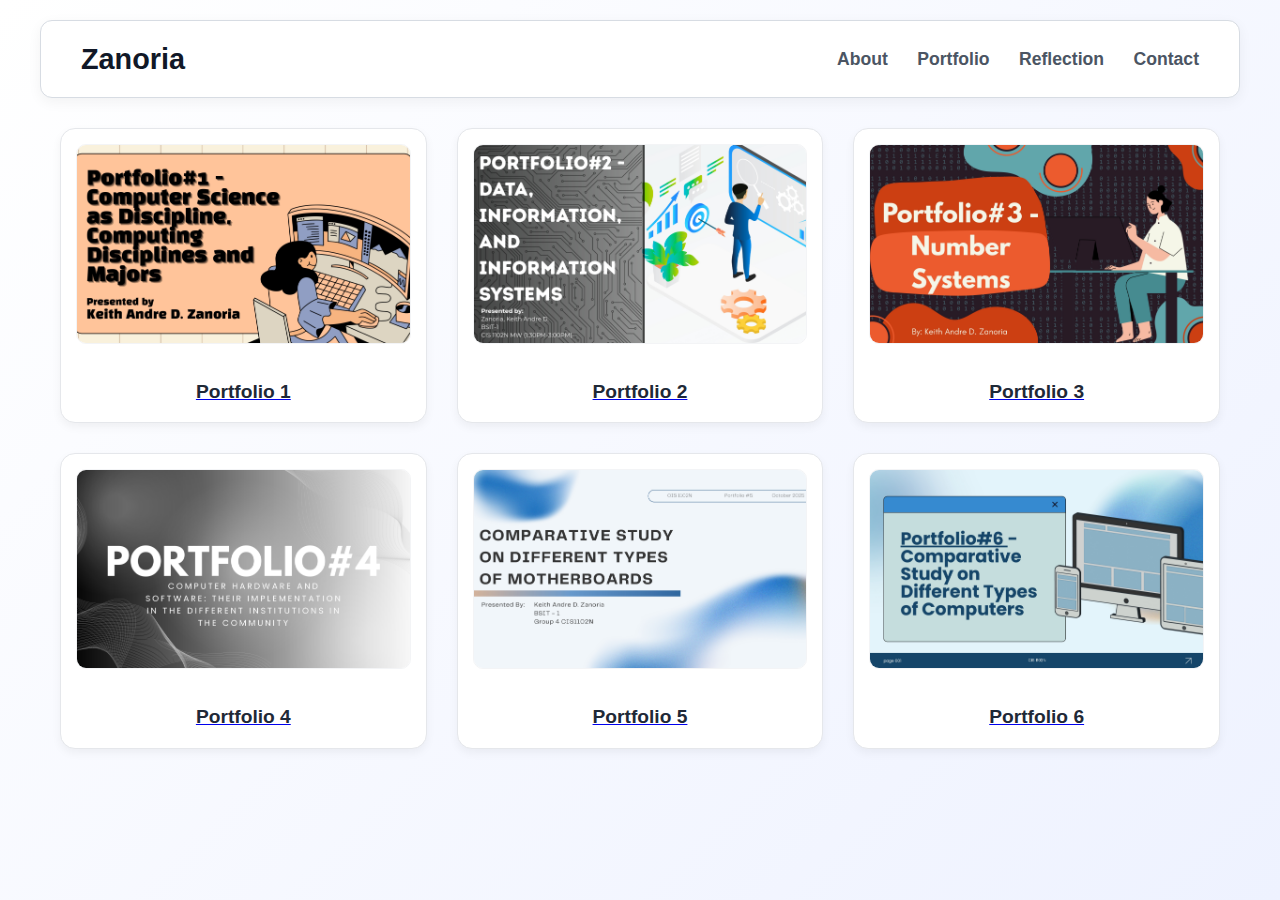
<file: portfolios.html>
<!DOCTYPE html>
<html>
<head>
    <title>My Portfolio Gallery</title>
</head>
<body>
    
    <link rel="stylesheet" href="../css/first.css">

<nav class="navbar">
        <a class="nav-brand" href="../htmls/index.html">Zanoria</a>

        <div class="nav-menu">
            <a href="../htmls/aboutme.html">About</a>
            <a href="../htmls/portfolios.html">Portfolio</a>
            <a href="../htmls/reflection.html">Reflection</a>
            <a href="../htmls/contact.html">Contact</a>
            </div>
    </nav>

<div class="container">

    <div class="pdf-card">
        <a href="../htmls/Port1.html">
            <img src="../allimages/Port1_page-0001.jpg" alt="Portfolio 1">
            <p class="title">Portfolio 1</p>
        </a>
    </div>

    <div class="pdf-card">
        <a href="../htmls/Port2.html">
            <img src="../allimages/Port2_page-0001.jpg" alt="Portfolio 2">
            <p class="title">Portfolio 2</p>
        </a>
    </div>

    <div class="pdf-card">
        <a href="../htmls/Port3.html">
            <img src="../allimages/Port3_page-0001.jpg" alt="Portfolio 3">
            <p class="title">Portfolio 3</p>
        </a>
    </div>

    <div class="pdf-card">
        <a href="../htmls/Port4.html">
            <img src="../allimages/Port4_page-0001.jpg" alt="Portfolio 4">
            <p class="title">Portfolio 4</p>
        </a>
    </div>

    <div class="pdf-card">
        <a href="../htmls/Port5.html">
            <img src="../allimages/Port5_page-0001.jpg" alt="Portfolio 5">
            <p class="title">Portfolio 5</p>
        </a>
    </div>

    <div class="pdf-card">
        <a href="../htmls/Port6.html">
            <img src="../allimages/Port6_page-0001.jpg" alt="Portfolio 6">
            <p class="title">Portfolio 6</p>
        </a>
    </div>
</div> 

</body>
</html>
</file>
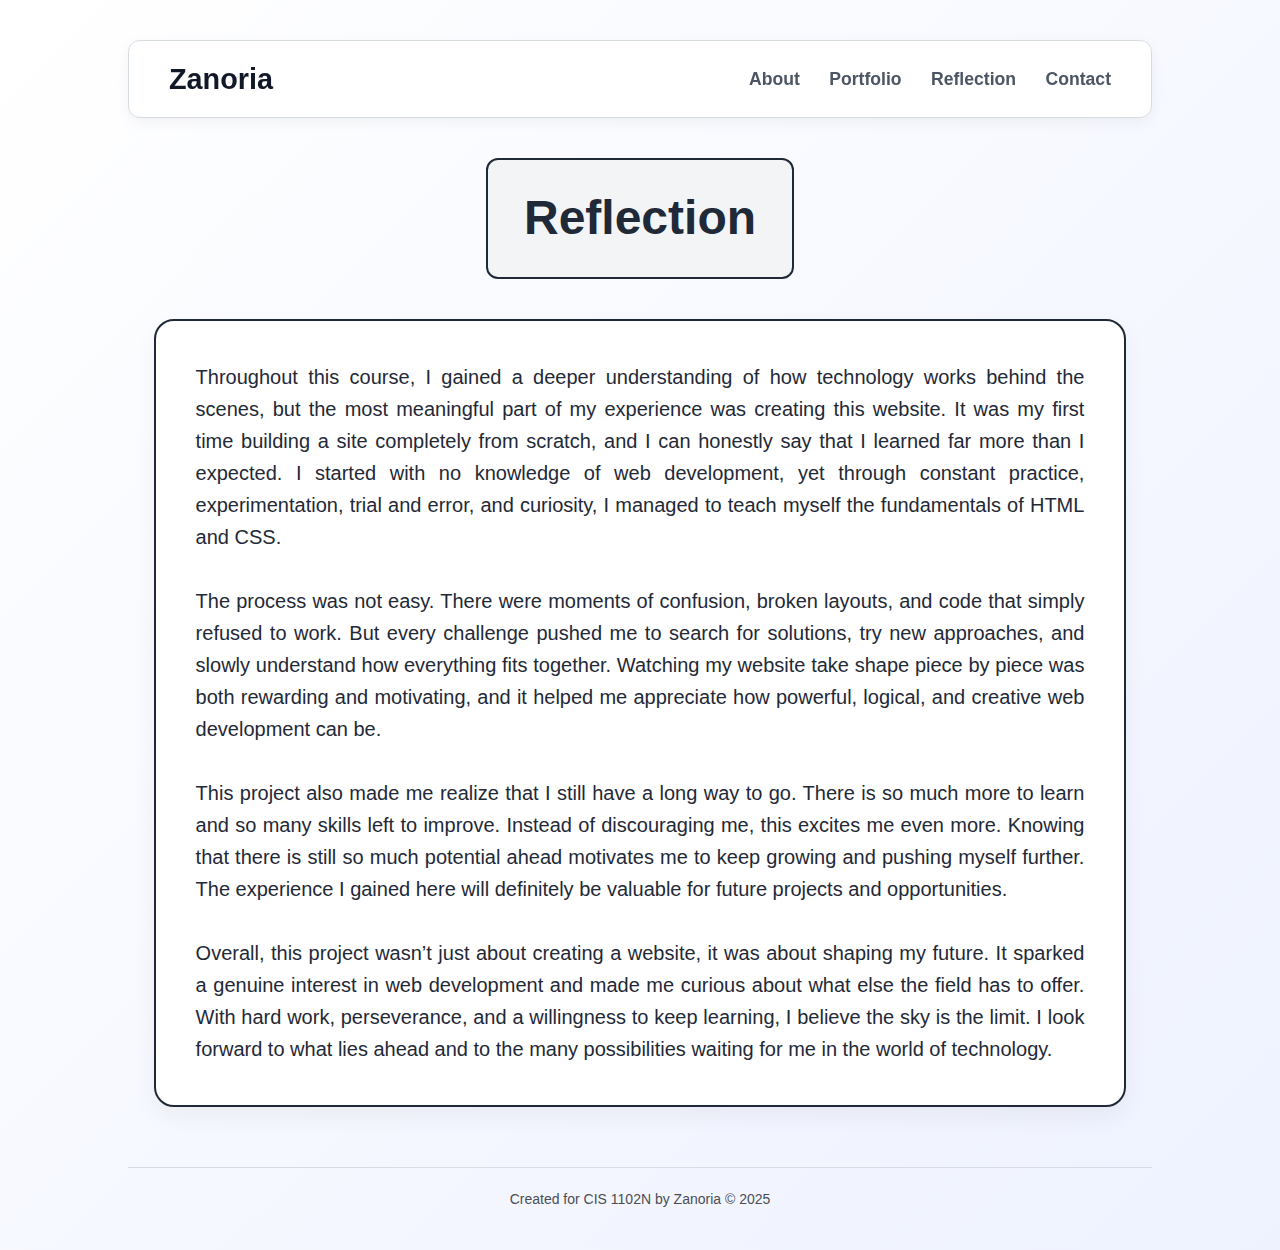
<file: reflection.html>
<!DOCTYPE html>
<html lang="en">
<head>
    <meta charset="UTF-8">
    <meta name="viewport" content="width=device-width, initial-scale=1.0">
    <title>Reflection</title>
</head>

    <link rel="stylesheet" href = "../css/reflection.css">
<body>
    <nav class="navbar">
        <a class="nav-brand" href="../htmls/index.html">Zanoria</a>

        <div class="nav-menu">
            <a href="../htmls/aboutme.html">About</a>
            <a href="../htmls/portfolios.html">Portfolio</a>
            <a href="../htmls/reflection.html">Reflection</a>
            <a href="../htmls/contact.html">Contact</a>
            </div>
    </nav>


    <h2 id="intro">Reflection</h2>

    <div class = "box">
        <p>Throughout this course, I gained a deeper understanding of how technology works behind the scenes, but the most meaningful part of my experience was creating this website. It was my first time building a site completely from scratch, and I can honestly say that I learned far more than I expected. I started with no knowledge of web development, yet through constant practice, experimentation, trial and error, and curiosity, I managed to teach myself the fundamentals of HTML and CSS.
            <br><br>The process was not easy. There were moments of confusion, broken layouts, and code that simply refused to work. But every challenge pushed me to search for solutions, try new approaches, and slowly understand how everything fits together. Watching my website take shape piece by piece was both rewarding and motivating, and it helped me appreciate how powerful, logical, and creative web development can be.
            <br><br>This project also made me realize that I still have a long way to go. There is so much more to learn and so many skills left to improve. Instead of discouraging me, this excites me even more. Knowing that there is still so much potential ahead motivates me to keep growing and pushing myself further. The experience I gained here will definitely be valuable for future projects and opportunities.
            <br><br>Overall, this project wasn’t just about creating a website, it was about shaping my future. It sparked a genuine interest in web development and made me curious about what else the field has to offer. With hard work, perseverance, and a willingness to keep learning, I believe the sky is the limit. I look forward to what lies ahead and to the many possibilities waiting for me in the world of technology.
        </p>

    </div>

    <footer>
        <p>Created for CIS 1102N by Zanoria &copy; 2025</p>
    </footer>
</body>
</html>
</file>
<file: css/first.css>
* {
    margin: 0;
    padding: 0;
    box-sizing: border-box;
}

body {
    background: linear-gradient(135deg, #ffffff 0%, #eef2ff 100%);
    min-height: 100vh;
    font-family: "Inter", "Segoe UI", Tahoma, sans-serif;
    color: #1f2937;
    line-height: 1.6;
    animation: slideUpPage 0.9s ease-out;
}

@keyframes slideUpPage {
    0% {
        transform: translateY(40px);
        opacity: 0;
    }
    100% {
        transform: translateY(0);
        opacity: 1;
    }
}
.navbar {
    display: flex;
    justify-content: space-between;
    align-items: center;
    padding: 15px 40px;
    background: white;
    border-radius: 12px;
    border: 1px solid #d7dce3;
    position: sticky;
    top: 20px;
    z-index: 100;
    box-shadow: 0 4px 14px rgba(0,0,0,0.05);
    max-width: 1200px;
    margin: 0 auto 30px auto;
}

.nav-brand {
    font-size: 1.8rem;
    font-weight: 800;
    color: #111827;
    text-decoration: none;
}

.nav-menu a {
    font-size: 1.1rem;
    font-weight: 600;
    text-decoration: none;
    color: #4b5563;
    margin-left: 25px;
    transition: color 0.2s ease;
}

.nav-menu a:hover {
    color: #4f46e5;
    text-decoration: none;
}

#intro {
    color: #1f2937;
    background-color: #f3f4f6;
    text-align: center;
    font-size: 3rem;
    font-weight: 800;
    border: 2px solid #1f2937;
    width: 95%;
    max-width: 1000px;
    padding: 30px;
    border-radius: 12px;
    margin: 40px auto;
}

.bigbox {
    width: 95%;
    max-width: 1100px;
    margin: 0 auto 50px auto;
    background-color: white;
    border: 2px solid #1f2937;
    border-radius: 20px;
    padding: 40px;
    box-shadow: 0 10px 25px rgba(0,0,0,0.05);
}

.about-content {
    display: grid;
    grid-template-columns: 1fr auto;
    grid-template-rows: auto 1fr;
    grid-template-areas: 
        "title image"
        "desc image";
    gap: 10px 40px;
    align-items: start;
    text-align: left;
}

#pic {
    grid-area: image;
    width: 300px;
    height: 400px;
    object-fit: cover;
    border-radius: 15px;
    border: 4px solid #1f2937;
    box-shadow: 10px 10px 0px rgba(0,0,0,0.1);
}

#aboutme {
    grid-area: title;
    font-size: 2.5rem;
    font-weight: 800;
    margin-bottom: 20px;
    color: #4f46e5;
    text-align: left;
}

#description {
    grid-area: desc;
    font-size: 1.25rem;
    line-height: 1.8;
    color: #4b5563;
    text-align: justify;
}

.container {
    display: grid;
    grid-template-columns: repeat(3, 1fr);
    gap: 30px;
    padding: 20px;
    max-width: 1200px;
    margin: 0 auto;
}

.pdf-card {
    background: white;
    padding: 15px;
    border-radius: 15px;
    text-align: center;
    box-shadow: 0 4px 10px rgba(0,0,0,0.05);
    border: 1px solid #e5e7eb;
    transition: transform 0.3s ease, box-shadow 0.3s ease;
    display: flex;
    flex-direction: column;
    align-items: center;
}

.pdf-card img {
    width: 100%;
    height: 200px;
    object-fit: cover;
    border-radius: 10px;
    border: 1px solid #f3f4f6;
    margin-bottom: 15px;
}

.pdf-card:hover {
    transform: translateY(-5px);
    box-shadow: 0 10px 20px rgba(0,0,0,0.1);
    border-color: #4f46e5;
}

.pdf-card .title {
    font-size: 1.2rem;
    font-weight: 700;
    margin: 10px 0 0 0;
    color: #1f2937;
    font-family: "Inter", sans-serif;
    background: none;
    -webkit-text-fill-color: initial;
}

@media (max-width: 1100px) {
    .container {
        grid-template-columns: repeat(2, 1fr); 
    }
    
    #intro {
        font-size: 2.5rem;
    }
}

@media (max-width: 768px) {
    .container {
        grid-template-columns: 1fr; 
    }

    .about-content {
        grid-template-columns: 1fr;
        grid-template-areas: 
            "image"
            "title"
            "desc";
        gap: 20px;
        text-align: center;
        justify-items: center;
    }

    #aboutme, #description {
        text-align: center;
    }

    #pic {
        width: 100%;
        max-width: 300px;
        height: auto;
        margin-bottom: 20px;
    }

    .navbar {
        flex-direction: column;
        gap: 15px;
    }

    .nav-menu {
        display: flex;
        flex-wrap: wrap;
        justify-content: center;
        gap: 15px;
    }

    .nav-menu a {
        margin: 0;
    }
}
</file>
<file: css/about.css>
* {
    margin: 0;
    padding: 0;
    box-sizing: border-box;
}

body {
    background: linear-gradient(135deg, #ffffff 0%, #eef2ff 100%);
    min-height: 100vh;
    font-family: "Inter", "Segoe UI", Tahoma, sans-serif;
    color: #1f2937;
    line-height: 1.6;
    padding-bottom: 50px;
    animation: slideUpPage 0.9s ease-out;
}
@keyframes slideUpPage {
    0% {
        transform: translateY(40px);
        opacity: 0;
    }
    100% {
        transform: translateY(0);
        opacity: 1;
    }
}

.navbar {
    display: flex;
    justify-content: space-between;
    align-items: center;
    padding: 15px 40px;
    background: white;
    border-radius: 12px;
    border: 1px solid #d7dce3;
    position: sticky;
    top: 20px;
    z-index: 100;
    box-shadow: 0 4px 14px rgba(0,0,0,0.05);
    max-width: 1200px;
    margin: 0 auto 30px auto;
}

.nav-brand {
    font-size: 1.8rem;
    font-weight: 800;
    color: #111827;
    text-decoration: none;
}

.nav-menu a {
    font-size: 1.1rem;
    font-weight: 600;
    text-decoration: none;
    color: #4b5563;
    margin-left: 25px;
    transition: color 0.2s ease;
}

.nav-menu a:hover {
    color: #4f46e5;
    text-decoration: none;
}

.bigbox {
    width: 95%;
    max-width: 1000px; 
    margin: 0 auto;
    background-color: white;
    border: 1px solid #e5e7eb;
    border-radius: 20px;
    padding: 60px;
    box-shadow: 0 10px 30px rgba(0,0,0,0.05);
}


.contentpage {
    display: flex;
    align-items: center; 
    gap: 60px; 
    justify-content: center;
}


#contentpic {
    width: 350px;
    height: 450px;
    object-fit: cover;
    border-radius: 15px;
    border: 4px solid #ffffff;
    box-shadow: 0 10px 25px rgba(0,0,0,0.15);
    flex-shrink: 0;
}


.bio-text-group {
    display: flex;
    flex-direction: column;
    align-items: flex-start;
}

#aboutme {
    font-size: 2.5rem;
    font-weight: 800;
    color: #4f46e5;
    margin-bottom: 25px;
    line-height: 1.2;
}

.description {
    font-size: 1.1rem;
    margin: 8px 0;
    color: #374151;
    font-weight: 500;
    text-align: justify;
}
</file>
<file: css/contact.css>
* {
    margin: 0;
    padding: 0;
    box-sizing: border-box;
}

body {
    background: linear-gradient(135deg, #ffffff 0%, #eef2ff 100%);
    min-height: 100vh;
    font-family: "Inter", "Segoe UI", Tahoma, sans-serif;
    color: #1f2937;
    line-height: 1.6;
    padding-bottom: 50px;
    overflow-x: hidden;
    animation: slideUpPage 0.9s ease-out;
}

@keyframes slideUpPage {
    0% {
        transform: translateY(40px);
        opacity: 0;
    }
    100% {
        transform: translateY(0);
        opacity: 1;
    }
}

.navbar {
    display: flex;
    justify-content: space-between;
    align-items: center;
    padding: 15px 40px;
    background: white;
    border-radius: 12px;
    border: 1px solid #d7dce3;
    position: sticky;
    top: 20px;
    z-index: 100;
    box-shadow: 0 4px 14px rgba(0,0,0,0.05);
    max-width: 1200px;
    margin: 0 auto 30px auto;
}

.nav-brand {
    font-size: 1.8rem;
    font-weight: 800;
    color: #111827;
    text-decoration: none;
}

.nav-menu a {
    font-size: 1.1rem;
    font-weight: 600;
    text-decoration: none;
    color: #4b5563;
    margin-left: 25px;
    transition: color 0.2s ease;
}

.nav-menu a:hover {
    color: #4f46e5;
    text-decoration: none;
}

.page-wrapper {
    position: relative;
    max-width: 1400px;
    margin: 0 auto;
    padding: 20px;
    min-height: 80vh;
    display: flex;
    justify-content: center;
    align-items: center;
}

.bigbox {
    width: 95%;
    max-width: 1000px;
    background-color: white;
    border: 1px solid #e5e7eb;
    border-radius: 20px;
    padding: 50px 60px;
    box-shadow: 0 10px 30px rgba(0,0,0,0.05);
    z-index: 10;
    position: relative;
    display:flex;
    flex-direction:column;
}
#contacttext {
    font-size: 3rem;
    font-weight: 800;
    color: #07061b;       /* Indigo color */
    margin-bottom: 40px;  /* Adds space between the title and the picture */
    text-align: center;
    text-transform: uppercase;
    width: 100%;
    line-height: 1.2;
}
.contentpage {
    display: flex;
    align-items: center;
    gap: 60px;
    justify-content: center;
    width: 100%;
}

#contentpic {
    width: 350px;
    height: 450px;
    object-fit: cover;
    border-radius: 15px;
    border: 4px solid #ffffff;
    box-shadow: 0 10px 25px rgba(0,0,0,0.15);
    flex-shrink: 0;
}

.social-icons {
    display: flex;
    margin-top: 35px;
    gap: 20px;
    align-items: center;
}

#fb, #ig, #gm {
    width: 80px;
    height: 80px;
    object-fit: contain;
    transition: transform 0.2s ease;
    cursor: pointer;
}

#fb:hover, #ig:hover, #gm:hover {
    transform: translateY(-3px) scale(1.1);
}

.deco-box {
    position: absolute;
    border: 4px solid white;
    border-radius: 12px;
    box-shadow: 0 8px 20px rgba(0,0,0,0.1);
    overflow: hidden;
    z-index: 1;
    width: 180px;
    height: auto;
    transition: transform 0.3s ease;
}

.deco-box img {
    width: 100%;
    height: 100%;
    display: block;
    object-fit: cover;
}

.deco-box:hover {
    transform: scale(1.05) rotate(0deg) !important;
    z-index: 15;
}

.pos-1 { 
    top: -50px;    
    left: 0; 
    transform: rotate(-6deg); 
    width: 160px; 
}

.pos-2 { 
    bottom: -40px; 
    left: 20px; 
    transform: rotate(8deg); 
    width: 160px; 
}

.pos-3 { 
    top: -20px;    
    right: 0; 
    transform: rotate(-7deg); 
    width: 170px; 
}

.pos-4 { 
    bottom: 20px; 
    right: -20px; 
    transform: rotate(6deg); 
    width: 150px; 
}


.pos-5 {
    top: 40%;
    left: -80px;
    transform: rotate(-12deg);
    width: 150px;
}

.pos-6 {
    top: 30%;
    right: 20px;
    transform: rotate(8deg);
    width: 160px;
}

.pos-7 {
    bottom: -30px;
    right: 80px;
    transform: rotate(-9deg);
    width: 160px;
}

.pos-8 {
    top: 20%;
    left: 50px;
    transform: rotate(10deg);
    width: 150px;
}




@media (max-width: 1300px) {
    .deco-box { display: none; }
}

@media (max-width: 900px) {
    .bigbox { padding: 30px; }
    .contentpage { flex-direction: column; text-align: center; gap: 30px; }
    .bio-text-group { align-items: center; }
    #contentpic { width: 100%; max-width: 300px; height: 400px; }
    #contact-title { font-size: 2rem; }
}
</file>
<file: css/Port1.css>
* {
    margin: 0;
    padding: 0;
    box-sizing: border-box;
    color: white;;
}


body {
    background: linear-gradient(135deg, #1f1c2c, #928dab);
    font-family: "Inter", "Segoe UI", Arial, sans-serif;
    padding: 40px 10%;
    line-height: 1.7;
    color: #f0f0f0;
    opacity: 0;
    animation: fadeIn 1s ease-in forwards;
}

@keyframes fadeIn {
    from { opacity: 0; }
    to { opacity: 1; }
}
main {
    width: 85%;
    max-width: 1100px;
    margin: 40px auto;
}

.navbar {
    display: flex;
    justify-content: space-between;
    align-items: center;
    padding: 18px 40px;
    background: white;
    border-radius: 12px;
    border: 2px solid #d7dce3;
    position: sticky;
    top: 20px;
    z-index: 100;
    box-shadow: 0 4px 14px rgba(0,0,0,0.08);
}

.nav-brand {
    font-size: 1.8rem;
    font-weight: 700;
    color: #000205;
    text-decoration: none;
}

.nav-menu a {
    font-size: 1.3rem;
    font-weight: 600;
    text-decoration: none;
    color: #110000;
    margin-left: 20px;
}

.navbar a:hover {
    text-decoration: underline;
}

.content {
    margin-top: 40px;
}

.title {
    text-align: center;
    font-size: 3rem;
    color: #ffffff;
    margin-bottom: 40px;
    font-weight: 800;
    margin-top: 50px;
}

.section-title {
    font-size: 2rem;
    color: #ffffff;
    margin: 50px 0 10px;
    padding-left: 12px;
    border-left: 2px solid #ffffff;
}

.text-block {
    margin: 20px 20px;
    line-height: 1.7;
    font-size: 1.25rem;
    text-align: justify;
}
.texts{
    margin: 0px;
    padding: 10px;
    border-radius: 15px;
}

.uplist {
    margin: 10px 0;
    padding: 5px 40px;
}

.uplist li {
    margin: 12px 0;
    line-height: 1.6;
    font-size: 1.25rem;

}
.list{
    text-align: justify;
}
.list li{
    font-size: 1.25rem;
    line-height: 1.6;
    margin-bottom: 15px;
}
.list strong{
    font-size: 1.25rem;
}

.image-display {
    display: block;
    width: 35%;
    margin: 30px auto;
    border-radius: 14px;
    box-shadow: 0 8px 22px rgba(0,0,0,0.15);
    transition: transform 0.3s ease;
}

.image-display:hover {
    transform: scale(1.03);
}

.source {
    text-align: center;
    font-style: italic;
    font-size: 0.95rem;
    color: #fffbfb;
    margin-bottom: 40px;
}

@keyframes fadeIn {
    from { opacity: 0; transform: translateY(10px); }
    to { opacity: 1; transform: translateY(0); }
}

@media (max-width: 900px) {
    body { padding: 30px 5%; }
    .image-display { width: 70%; }
    .title { font-size: 2.1rem; }
    .navbar { padding: 15px 25px; }
}

ul{
    padding-left: 40px;
}

.reflist {
    margin: 10px 0;
    padding: 10px 40px;
    border-radius: 12px;
}

.reflist li {
    margin: 10px 0;
    line-height: 1.6;
    font-size: 1.25rem;
    color: #f5f5f5;
}

footer {
    text-align: center;
    margin-top: 60px;
    padding-top: 20px;
    border-top: 1px solid #d7dce3;
    color: #6b7280;
    font-size: 14px;
}
</file>
<file: css/Port2.css>
* {
    margin: 0;
    padding: 0;
    box-sizing: border-box;
}


body {
    font-family: "Inter", "Segoe UI", Arial, sans-serif;
    background: linear-gradient(135deg, #ffffff, #f2f3f7);
    color: #2b2b2b;
    line-height: 1.7;
    padding: 40px 10%;
    opacity: 0;
    animation: fadeIn 1s ease-in forwards;
}
@keyframes fadeIn {
    from { opacity: 0; }
    to { opacity: 1; }
}

main {
    width: 85%;
    max-width: 1100px;
    margin: 40px auto;
}


.navbar {
    display: flex;
    justify-content: space-between;
    align-items: center;
    padding: 18px 40px;
    background: white;
    border-radius: 12px;
    border: 2px solid #d7dce3;
    position: sticky;
    top: 20px;
    z-index: 100;
    box-shadow: 0 4px 14px rgba(0,0,0,0.08);
}

.nav-brand {
    font-size: 1.8rem;
    font-weight: 700;
    color: #000205;
    text-decoration: none;
}

.nav-menu a {
    font-size: 1.3rem;
    font-weight: 600;
    text-decoration: none;
    color: #110000;
    margin-left: 20px;
}

.navbar a:hover {
    text-decoration: underline;
}


.title {
    text-align: center;
    font-size: 3rem;
    margin-bottom: 40px;
    font-weight: 800;
    
    background: linear-gradient(to right, #1f2937, #4f46e5);
    -webkit-background-clip: text;
    -webkit-text-fill-color: transparent;
    background-clip: text;
}

.section-title {
    margin-top: 30px;
    margin-bottom: 15px;
    font-size: 2rem;
    font-weight: 700;
    color: #1f2937;
    border-left: 5px solid #4f46e5;
    padding-left: 12px;
}

.info-list, .reflist {
    margin-left: 20px;
    margin-bottom: 25px;
}

.info-list li{
    margin-bottom: 12px;
    text-align: justify;
    font-size: 1.125rem;
}


.diamond {
    display: block;
    margin: 30px auto 10px auto;
    width: 300px;
}

.source {
    font-size: 14px;
    text-align: center;
    color: #4b5563;
}

.leavitt {
    text-align: center;
    margin: 20px auto;
    max-width: 850px;
    font-style: italic;
}


.container {
    display: grid;
    grid-template-columns: repeat(auto-fill, minmax(230px, 1fr));
    gap: 20px;
    margin: 35px 0;
}

.pdf-card {
    background: white;
    height: 100%;
    border-radius: 10px;
    padding: 15px;
    text-align: center;
    box-shadow: 0 3px 8px rgba(0,0,0,0.08);
    transition: transform 0.2s, box-shadow 0.2s;
    position: relative;
    overflow: hidden; 
    display: flex;
    flex-direction: column;
}

.pdf-card img {
    width: 100%;
    height: 150px;
    object-fit: scale-down;
    border-radius: 8px;
    display: block;
}

.pdf-card:hover {
    transform: translateY(-4px);
    box-shadow: 0 5px 12px rgba(0,0,0,0.12);
}

.overlay {
    position: absolute;
    bottom: 0;
    left: 0;
    right: 0;
    font-size: 13px;
    height: 100%; 
    width: 100%;
    
    background-color: rgba(12, 8, 77, 0.9); 
    backdrop-filter: blur(4px); /* This adds the blur effect */
    color: white;

    transform: translateY(100%); 
    transition: transform 0.3s ease-in-out;
    display: flex;
    align-items: center;
    justify-content: center;
    padding: 20px;
    box-sizing: border-box;
}

.pdf-card:hover .overlay {
    transform: translateY(0);
}


.typenames {
    margin-top: 10px;
    font-weight: 600;
    color: #1f2937;
}


.typepiclayout {
    display: flex;
    justify-content: space-between;
    gap: 20px;
    margin: 30px 0;
}
.typepic-box {
    width: 32%;
    text-align: center;
}
.typepic-box img {
    width: 100%;
    height: auto;
    border-radius: 12px;
    box-shadow: 0 6px 15px rgba(0,0,0,0.15);
}
.typepic-box figcaption {
    word-wrap: break-word;
    white-space: normal;
    font-style:italic;
}

.analysistitle{
    margin-top: auto;
    margin-bottom: 15px;
    font-size: 22px;
    font-weight: 700;
    color: #1f2937;
    border-left: 5px solid #4f46e5;
    padding-left: 12px;
}

.analysis p {
    margin-bottom: 15px;
    text-align: justify;
    font-size: 1.125rem;
    padding: 10px;
}


.reflist {
    margin-top: 15px;
    padding-left: 15px;
}

.reflist li {
    margin-bottom: 10px;
    font-size: 1rem;
    line-height: 1.6;
    text-align: justify;
}


footer {
    text-align: center;
    margin-top: 60px;
    padding-top: 20px;
    border-top: 1px solid #d7dce3;
    color: #6b7280;
    font-size: 14px;
}
</file>
<file: css/Port3.css>
* {
    margin: 0;
    padding: 0;
    box-sizing: border-box;
}

body {
    background: linear-gradient(135deg, #111827, #0f172a);
    color: #e5e7eb; 
    font-family: "Inter", "Segoe UI", Tahoma, Geneva, Verdana, sans-serif;
    line-height: 1.7;
    padding: 40px 10%;
    min-height: 100vh;
    opacity: 0;
    animation: fadeIn 1s ease-in forwards;
}

@keyframes fadeIn {
    from { opacity: 0; }
    to { opacity: 1; }
}

main {
    width: 85%;
    max-width: 1100px;
    margin: 40px auto;
}

.navbar {
    display: flex;
    justify-content: space-between;
    align-items: center;
    padding: 18px 40px;
    background: white;
    border-radius: 12px;
    border: 2px solid #d7dce3;
    position: sticky;
    top: 20px;
    z-index: 100;
    box-shadow: 0 4px 14px rgba(0,0,0,0.08);
}

.nav-brand {
    font-size: 1.8rem;
    font-weight: 700;
    color: #000205;
    text-decoration: none;
}

.nav-menu a {
    font-size: 1.3rem;
    font-weight: 600;
    text-decoration: none;
    color: #110000;
    margin-left: 20px;
}

.navbar a:hover {
    text-decoration: underline;
}

.title {
    text-align: center;
    font-size: 3rem;
    font-weight: 800;
    margin: 50px 0 30px 0;
    background: linear-gradient(to right, #ffffff, #818cf8);
    -webkit-background-clip: text;
    -webkit-text-fill-color: transparent;
}

.section-title {
    font-size: 2rem;
    color: #ffffff;
    margin-top: 50px;
    margin-bottom: 20px;
    padding-left: 15px;
    border-left: 4px solid #6366f1; 
}

.info{
    margin-bottom: 20px;
    color: #d1d5db;
    text-align:justify;
    padding-left: 20px;
    padding-right: 30px;
    font-size: 1.125rem;
}


.container {
    display: grid;
    grid-template-columns: repeat(auto-fit, minmax(350px, 500px));
    justify-content: center;
    gap: 25px;
    margin: 40px auto;
}



.pdf-card {
    background: #1f2937;
    border-radius: 16px; 
    padding: 30px;
    
    box-shadow: 0 10px 25px -5px rgba(0, 0, 0, 0.5), 0 0 10px rgba(99, 102, 241, 0.1);
    border: 1px solid #374151;
    
    text-align: left; 
    transition: transform 0.3s ease, box-shadow 0.3s ease;
    height: auto;
    display: flex;
    flex-direction: column;
}

.pdf-card:hover {
    transform: translateY(-7px);
    box-shadow: 0 20px 35px -10px rgba(255, 0, 0, 0.6), 0 0 20px rgba(241, 241, 241, 0.3);
    border-color: #6366f1;
}


.typenames {
    font-size: 26px;
    font-weight: 800;
    color: #818cf8; 
    margin-bottom: 25px;
    border-bottom: 2px solid #374151; 
    padding-bottom: 15px;
    text-align: center;
    letter-spacing: 1px;
}

.card-label {
    font-size: 12px;
    text-transform: uppercase; 
    letter-spacing: 1.5px;
    font-weight: 700;
    color: #9ca3af; 
    margin-bottom: 12px;
    margin-top: 20px;
}

.info-list {
    list-style: none;
    padding: 0;
    margin: 0;
    flex-grow: 1;
}

.info-list li {
    font-size: 15px;
    color: #e5e7eb; 
    margin-bottom: 12px;
    padding-left: 25px;
    position: relative;
    line-height: 1.6;
}

.info-list li::before {
    content: "→";
    position: absolute;
    left: 0;
    color: #818cf8;
    font-weight: bold;
    font-size: 1.1em;
}

.reflist {
    padding-left: 30px;
}
.reflist li{
    margin: 10px 0;
    line-height: 1.6;
    color: #f5f5f5;
    text-align:justify;
}
footer {
    text-align: center;
    margin-top: 60px;
    padding-top: 20px;
    border-top: 1px solid #d7dce3;
    color: #6b7280;
    font-size: 14px;
}
</file>
<file: css/Port4.css>
*{
    font-size: 1.125rem;
}

@keyframes gradientShift {
    0% {
        background-position: 0% 50%;
    }
    50% {
        background-position: 100% 50%;
    }
    100% {
        background-position: 0% 50%;
    }
}


body {
    font-family: "Inter", "Segoe UI", Arial, sans-serif;
    background: linear-gradient(135deg, #ffffff, #f2f3f7);
    background-size: 400% 400%;
    animation: gradientShift 15s ease infinite;
    color: #2b2b2b;
    line-height: 1.7;
    text-align: justify;
    padding: 40px 10%;
    min-height: 100vh;
    opacity: 0;
    animation: fadeIn 1s ease-in forwards;
}

@keyframes fadeIn {
    from { opacity: 0; }
    to { opacity: 1; }
}

.title{
    text-align: center;
    font-size: 2.4rem;
}

.navbar {
    display: flex;
    justify-content: space-between;
    align-items: center;
    padding: 18px 40px;
    background: white;
    border-radius: 12px;
    border: 2px solid #d7dce3;
    position: sticky;
    top: 20px;
    z-index: 100;
    box-shadow: 0 4px 14px rgba(0,0,0,0.08);
}
.nav-brand {
    font-size: 1.8rem;
    font-weight: 700;
    color: #000205;
    text-decoration: none;
}

.nav-menu a {
    font-size: 1.3rem;
    font-weight: 600;
    text-decoration: none;
    color: #110000;
    margin-left: 20px;
}

.navbar a:hover {
    text-decoration: underline;
}
.section-title {
    margin-top: 30px;
    margin-bottom: 15px;
    font-size: 2rem;
    font-weight: 700;
    color: #1f2937;
    border-left: 5px solid #4f46e5;
    padding-left: 12px;
}
.hardwarepic{
    width: 100%;
    height: auto;
}
.softwarepiclayout{
    display: flex;
    justify-content: space-between; 
    gap: 20px;
    margin-bottom: 30px;
    flex-wrap: wrap;    
}
.softimagegroup {
    flex: 1; 
    text-align: center;
}
.softwarepic{
    width: 100%;       
    height: auto;     
    object-fit: cover; 
    border-radius: 8px;
    box-shadow: 0 4px 10px rgba(0,0,0,0.1);
}
.source {
    font-size: 14px;
    text-align: center;
    color: #4b5563;
}
.reflist {
    margin-left: 20px;
    text-align: justify;
    padding: 20px;
    line-height: 2;
}


.container {
    display: flex;            
    flex-wrap: wrap;          
    justify-content: center;  
    gap: 30px;
    padding: 20px;
    max-width: 1200px;        
    margin: 0 auto;           
}

.pdf-card {
    width: 100%;
    max-width: 350px;
    background: whitesmoke;         
    padding: 10px;
    border-radius: 15px;
    text-align: center;
    font-size: 15px;
    box-shadow: 0 4px 10px rgba(0,0,0,0.1);
    border: 2px solid black;
    
    box-sizing: border-box; 
    display: flex;
    flex-direction: column;
    align-items: center;
    flex-shrink: 0;
}
.pdf-card img {
    width: 100%;
    border: 1px solid #ccc;
}
.pdf-card p {
    text-align:center;
    font-size: 1rem;
}
.pdf-card:hover {
    transform: scale(1.10);
    transition: transform 0.3s;
}
.typenames{
    text-decoration: bold;
    font-size: 24px
}
footer {
    text-align: center;
    margin-top: 60px;
    padding-top: 20px;
    border-top: 1px solid #d7dce3;
    color: #6b7280;
    font-size: 14px;
}
</file>
<file: css/Port5.css>
* {
    margin: 0;
    padding: 0;
    box-sizing: border-box;
    font-size: 1.125rem;
}


body {
    font-family: "Inter", "Segoe UI", Arial, sans-serif;
    background: linear-gradient(135deg, #1f1c2c, #928dab);
    color: #ffffff;
    line-height: 1.7;
    padding: 40px 10%;
    opacity: 0;
    animation: fadeIn 1s ease-in forwards;
}

@keyframes fadeIn {
    from { opacity: 0; }
    to { opacity: 1; }
}
.navbar {
    display: flex;
    justify-content: space-between;
    align-items: center;
    padding: 18px 40px;
    background: white;
    border-radius: 12px;
    border: 2px solid #d7dce3;
    position: sticky;
    top: 20px;
    z-index: 100;
    box-shadow: 0 4px 14px rgba(0,0,0,0.08);
}

.nav-brand {
    font-size: 1.8rem;
    font-weight: 700;
    color: #000205;
    text-decoration: none;
}

.nav-menu a {
    font-size: 1.3rem;
    font-weight: 600;
    text-decoration: none;
    color: #110000;
    margin-left: 20px;
}

.navbar a:hover {
    text-decoration: underline;
}
.title {
    text-align: center;
    font-size: 3rem;
    color: #fffffffa;
    margin-bottom: 40px;
    font-weight: 800;
    margin-top: 50px;
}
.section-title {
    font-size: 2rem;
    color: #f5ebeb;
    margin: 50px 0 10px;
    padding-left: 14px;
    border-left: 4px solid #ffffff;
}
.info-list{
    margin-left: 30px;
    text-align: justify;
}
.grid-container {
    display: grid;
    grid-template-columns: 
        minmax(140px, 1.2fr)
        minmax(100px, 0.8fr)
        minmax(60px, 0.5fr) 
        minmax(110px, 1fr)   
        minmax(120px, 1fr)   
        minmax(80px, 0.6fr)   
        minmax(100px, 0.9fr)  
        minmax(60px, 0.5fr)   
        minmax(200px, 2fr);   
    
    gap: 12px; 
    padding: 20px;
    overflow-x: auto;
}

.cell {
    background-color: #f0f7ff; 
    border: 3px solid #1a1a1a;
    border-radius: 4px; 
    padding: 12px;
    
    display: flex;
    align-items: center;
    justify-content: center;
    text-align: center;
    
    font-size: 14px;
    color: #111;
    line-height: 1.4;
    box-shadow: 2px 2px 5px rgba(0,0,0,0.1);
}

.header {
    background-color: #b0d4ee; 
    font-weight: 800;
    font-size: 15px;
    text-transform: uppercase; 
}
.row-label {
    background-color: #4bb3ff; 
}

@media (max-width: 1400px) {
    body {
        padding: 20px;
    }
}
.motherboardimages {
    display: grid;
    grid-template-columns: repeat(4, 1fr); 
    gap: 20px;
    padding-top:20px;
    margin: 30px 0;
}

.motherboardimages .pdf-card {
    background: white;
    border-radius: 12px;
    padding: 15px;
    text-align: center;
    box-shadow: 0 4px 10px rgba(0,0,0,0.1);
    transition: transform 0.3s ease;
    border: 1px solid #e5e7eb;
    display: flex;
    flex-direction: column;
    align-items: center;
    justify-content: space-between;
}

.motherboardimages .pdf-card:hover {
    transform: translateY(-5px);
    box-shadow: 0 10px 20px rgba(0,0,0,0.15);
}

.typenames {
    font-weight: 700;
    font-size: 1.1rem;
    margin-bottom: 10px;
    color: #1f2937;
}

.motherboardimages img {
    width: 100%;
    height: 180px;
    object-fit: contain;
    border-radius: 4px; 
}

@media (max-width: 900px) {
    .motherboardimages {
        grid-template-columns: repeat(2, 1fr);
    }
}

@media (max-width: 500px) {
    .motherboardimages {
        grid-template-columns: 1fr;
    }
}
.reflist {
    margin-left: 30px;
    margin-bottom: 25px;
}

.reflist li{
    line-height: 2;
}

footer {
    text-align: center;
    margin-top: 60px;
    padding-top: 20px;
    border-top: 1px solid #d7dce3;
    color: #ffffff;
    font-size: 14px;
}
</file>
<file: css/Port6.css>
* {
    margin: 0;
    padding: 0;
    box-sizing: border-box;
    font-size: 1.125rem;
}

@keyframes lightShift {
    0% { background-position: 0% 50%; }
    50% { background-position: 100% 50%; }
    100% { background-position: 0% 50%; }
}

body {
    background: linear-gradient(-45deg, #ffffff, #f3f4f6, #e0e7ff, #ffffff);
    background-size: 400% 400%;
    animation: darkShift 15s ease infinite;
    color: #000001;
    font-family: "Inter", "Segoe UI", Tahoma, sans-serif;
    line-height: 1.7;
    padding: 40px 10%;
    min-height: 100vh;
    opacity: 0;
    animation: fadeIn 1s ease-in forwards;
}

@keyframes fadeIn {
    from { opacity: 0; }
    to { opacity: 1; }
}

.navbar {
    display: flex;
    justify-content: space-between;
    align-items: center;
    padding: 18px 40px;
    background: white;
    border-radius: 12px;
    border: 2px solid #d7dce3;
    position: sticky;
    top: 20px;
    z-index: 100;
    box-shadow: 0 4px 14px rgba(0,0,0,0.08);
}

.nav-brand {
    font-size: 1.8rem;
    font-weight: 700;
    color: #000205;
    text-decoration: none;
}

.nav-menu a {
    font-size: 1.3rem;
    font-weight: 600;
    text-decoration: none;
    color: #110000;
    margin-left: 20px;
}

.navbar a:hover {
    text-decoration: underline;
}

.title {
    text-align: center;
    font-size: 3rem;
    font-weight: 800;
    margin: 20px 0 40px 0;
    padding-top: 20px;
    background: linear-gradient(to right, #200303, #1322a9);
    -webkit-background-clip: text;
    -webkit-text-fill-color: transparent;
}

.section-title {
    font-size: 2rem;
    color: #070101;
    margin-top: 40px;
    margin-bottom: 25px;
    padding-left: 15px;
    border-left: 5px solid #6366f1;
}

.intro-text, .discussion-text {
    font-size: 1.1rem;
    color: #01050b;
    margin-bottom: 20px;
    text-align: justify;
}

.info-list {
    margin-left: 30px;
}

.info-list li {
    line-height: 2;
}

.grid-container {
    display: grid;
    grid-template-columns: 
        minmax(120px, 0.8fr)
        minmax(100px, 0.8fr)
        minmax(150px, 1fr)
        minmax(150px, 1fr)
        minmax(120px, 0.9fr)
        minmax(120px, 0.9fr)
        minmax(120px, 0.9fr)
        minmax(150px, 1fr)
        minmax(100px, 0.8fr)
        minmax(150px, 1.1fr);
    gap: 10px;
    overflow-x: auto;
    padding-bottom: 20px;
    margin-bottom: 50px;
}

.cell {
    background-color: #f9f9f9;
    border: 3px solid #000;
    padding: 15px;
    display: flex;
    align-items: center;
    justify-content: center;
    text-align: center;
    font-size: 13px;
    color: #000;
    line-height: 1.4;
    word-wrap: break-word;
}

.header-blue {
    background-color: #86accd;
    font-weight: 700;
    font-size: 14px;
}

.grid-container::-webkit-scrollbar {
    height: 12px;
}

.grid-container::-webkit-scrollbar-track {
    background: #e0e0e0;
    border-radius: 6px;
}

.grid-container::-webkit-scrollbar-thumb {
    background-color: #4facfe;
    border-radius: 6px;
    border: 3px solid #e0e0e0;
}

.card-container {
    display: grid;
    grid-template-columns: repeat(3, 1fr);
    gap: 30px;
    margin: 40px 0;
}

.computer-card {
    background: #1f2937;
    border-radius: 16px;
    padding: 25px;
    border: 1px solid #374151;
    box-shadow: 0 10px 25px -5px rgba(0, 0, 0, 0.5);
    transition: transform 0.3s ease, box-shadow 0.3s ease, border-color 0.3s;
    display: flex;
    flex-direction: column;
}

.computer-card:hover {
    transform: translateY(-7px);
    box-shadow: 0 20px 40px -10px rgba(0, 0, 0, 0.6), 0 0 15px rgba(99, 102, 241, 0.2);
    border-color: #6366f1;
}

.card-title {
    font-size: 1.5rem;
    font-weight: 700;
    color: #818cf8;
    margin-bottom: 15px;
    border-bottom: 1px solid #374151;
    padding-bottom: 10px;
}

.card-img {
    width: 100%;
    height: 180px;
    object-fit: contain;
    background-color: #000;
    border-radius: 8px;
    margin-bottom: 15px;
}

.desc {
    font-size: 0.95rem;
    color: #e5e7eb;
    margin-bottom: 15px;
    flex-grow: 1;
}

.spec-list {
    list-style: none;
    font-size: 0.9rem;
    color: #9ca3af;
    background: #111827;
    padding: 15px;
    border-radius: 8px;
}

.spec-list li {
    margin-bottom: 8px;
}

.spec-list strong {
    color: #e5e7eb;
}

.table-wrapper {
    overflow-x: auto;
    margin-top: 30px;
    border-radius: 12px;
    box-shadow: 0 10px 30px rgba(0,0,0,0.3);
}

.tech-table {
    width: 100%;
    border-collapse: collapse;
    min-width: 800px;
    background: #1f2937;
}

.tech-table th, .tech-table td {
    padding: 15px 20px;
    text-align: left;
    border-bottom: 1px solid #374151;
}

.tech-table th {
    background-color: #312e81;
    color: white;
    font-weight: 700;
    text-transform: uppercase;
    letter-spacing: 1px;
    font-size: 0.9rem;
}

.tech-table tr:hover {
    background-color: #2d3748;
}

.tech-table td {
    font-size: 0.95rem;
    color: #d1d5db;
    vertical-align: top;
}

.ref-list {
    list-style-type: none;
    padding-left: 10px;
}

.ref-list li {
    margin-bottom: 10px;
    font-size: 0.9rem;
    color: #030303;
    word-break: break-all;
}

footer {
    text-align: center;
    margin-top: 60px;
    padding-top: 20px;
    border-top: 1px solid #d7dce3;
    color: #828790;
    font-size: 14px;
}
</file>
<file: css/reflection.css>
* {
    margin: 0;
    padding: 0;
    box-sizing: border-box;
}

body {
    background: linear-gradient(135deg, #ffffff 0%, #eef2ff 100%);
    min-height: 100vh;
    font-family: "Inter", "Segoe UI", Tahoma, sans-serif;
    color: #1f2937;
    line-height: 1.6;
    padding: 40px 10%;
    animation: slideUpPage 0.9s ease-out;
}

@keyframes slideUpPage {
    0% {
        transform: translateY(40px);
        opacity: 0;
    }
    100% {
        transform: translateY(0);
        opacity: 1;
    }
}

.navbar {
    display: flex;
    justify-content: space-between;
    align-items: center;
    padding: 15px 40px;
    background: white;
    border-radius: 12px;
    border: 1px solid #d7dce3;
    position: sticky;
    top: 20px;
    z-index: 100;
    box-shadow: 0 4px 14px rgba(0,0,0,0.05);
    max-width: 1200px;
    margin: 0 auto 30px auto;
}

.nav-brand {
    font-size: 1.8rem;
    font-weight: 800;
    color: #111827;
    text-decoration: none;
}

.nav-menu a {
    font-size: 1.1rem;
    font-weight: 600;
    text-decoration: none;
    color: #4b5563;
    margin-left: 25px;
    transition: color 0.2s ease;
}

.nav-menu a:hover {
    color: #4f46e5;
    text-decoration: none;
}

#intro {
    color: #1f2937;
    background-color: #f3f4f6;
    text-align: center;
    font-size: 3rem;
    font-weight: 800;
    border: 2px solid #1f2937;
    width: 30%;
    max-width: 1000px;
    padding: 20px;
    border-radius: 12px;
    margin: 40px auto;
}
.box {
    width: 95%;
    max-width: 1100px;
    margin: 0 auto 50px auto;
    background-color: white;
    border: 2px solid #1f2937;
    border-radius: 20px;
    padding: 40px;
    box-shadow: 0 10px 25px rgba(0,0,0,0.05);
}
.box p{
    text-align: justify;
    font-size: 1.25rem;
}

footer {
    text-align: center;
    margin-top: 60px;
    padding-top: 20px;
    border-top: 1px solid #d7dce3;
    color: #4b4e54;
    font-size: 14px;
}
</file>
